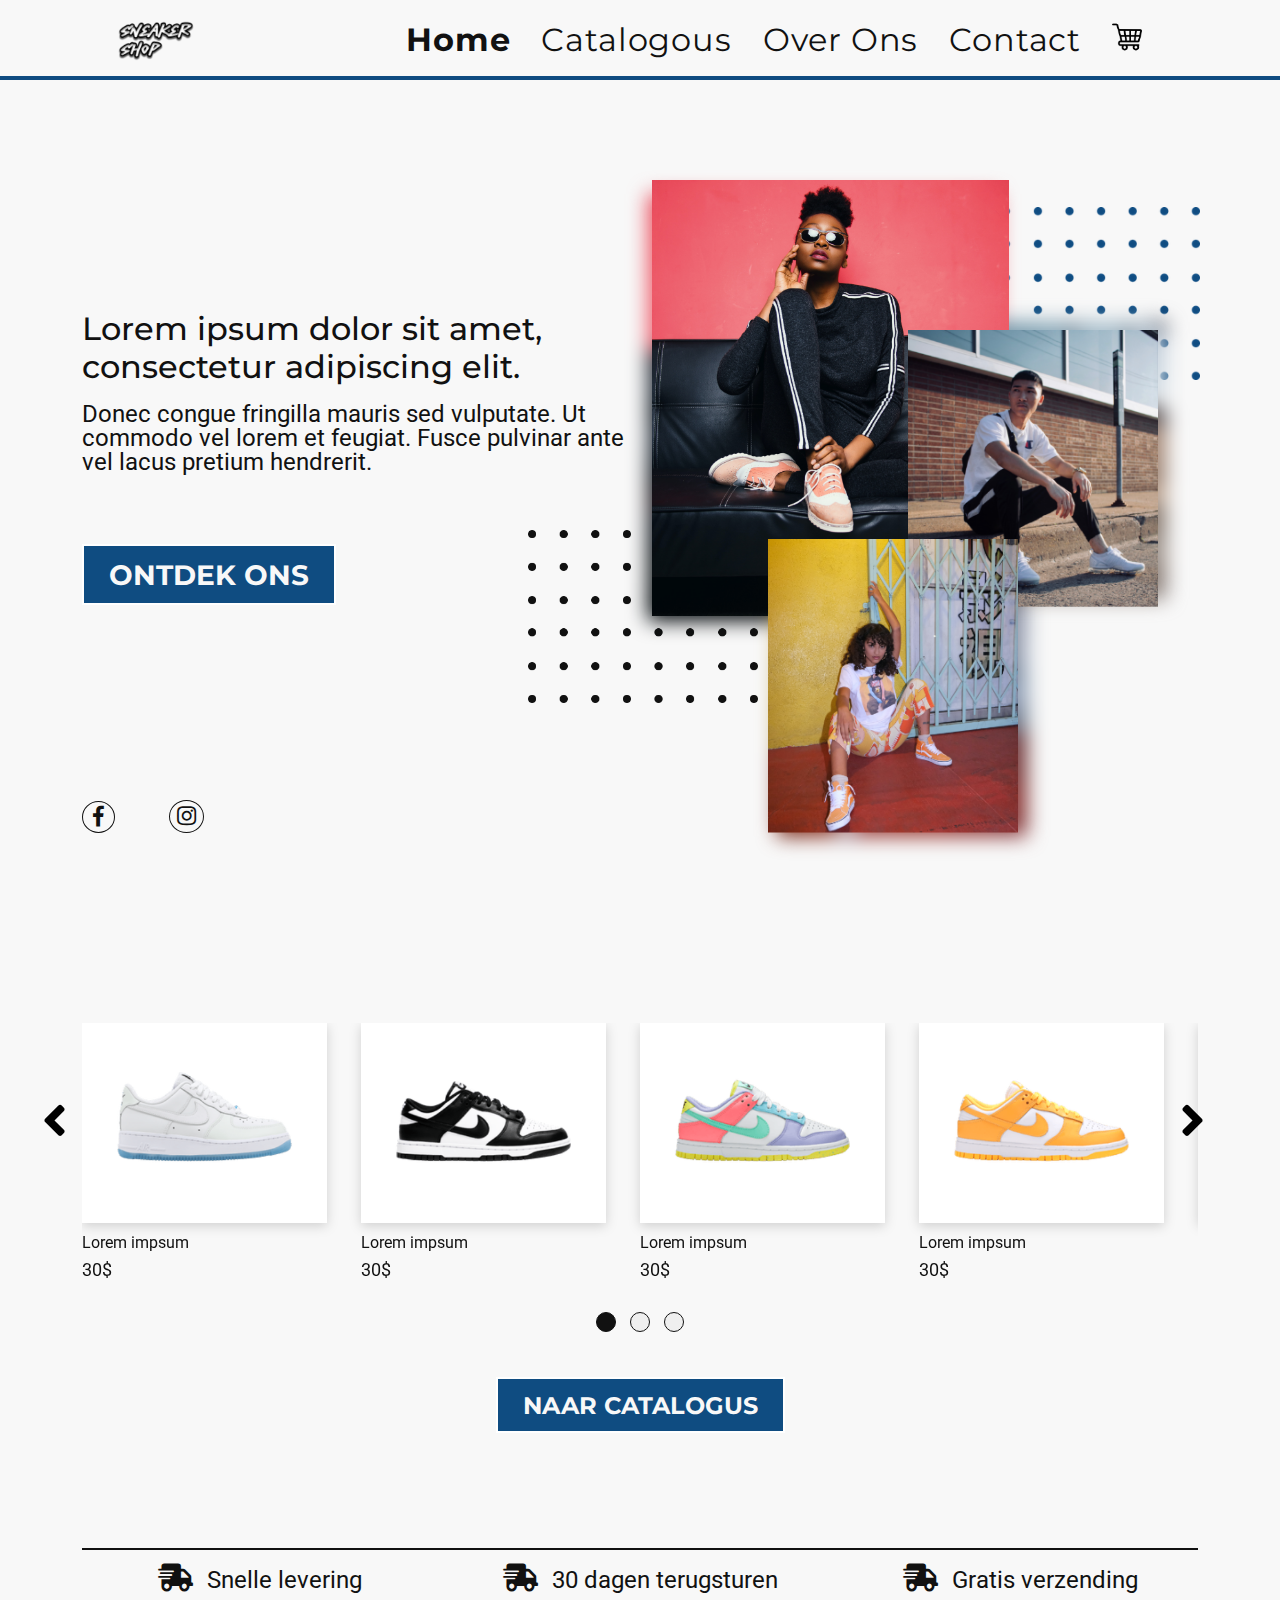
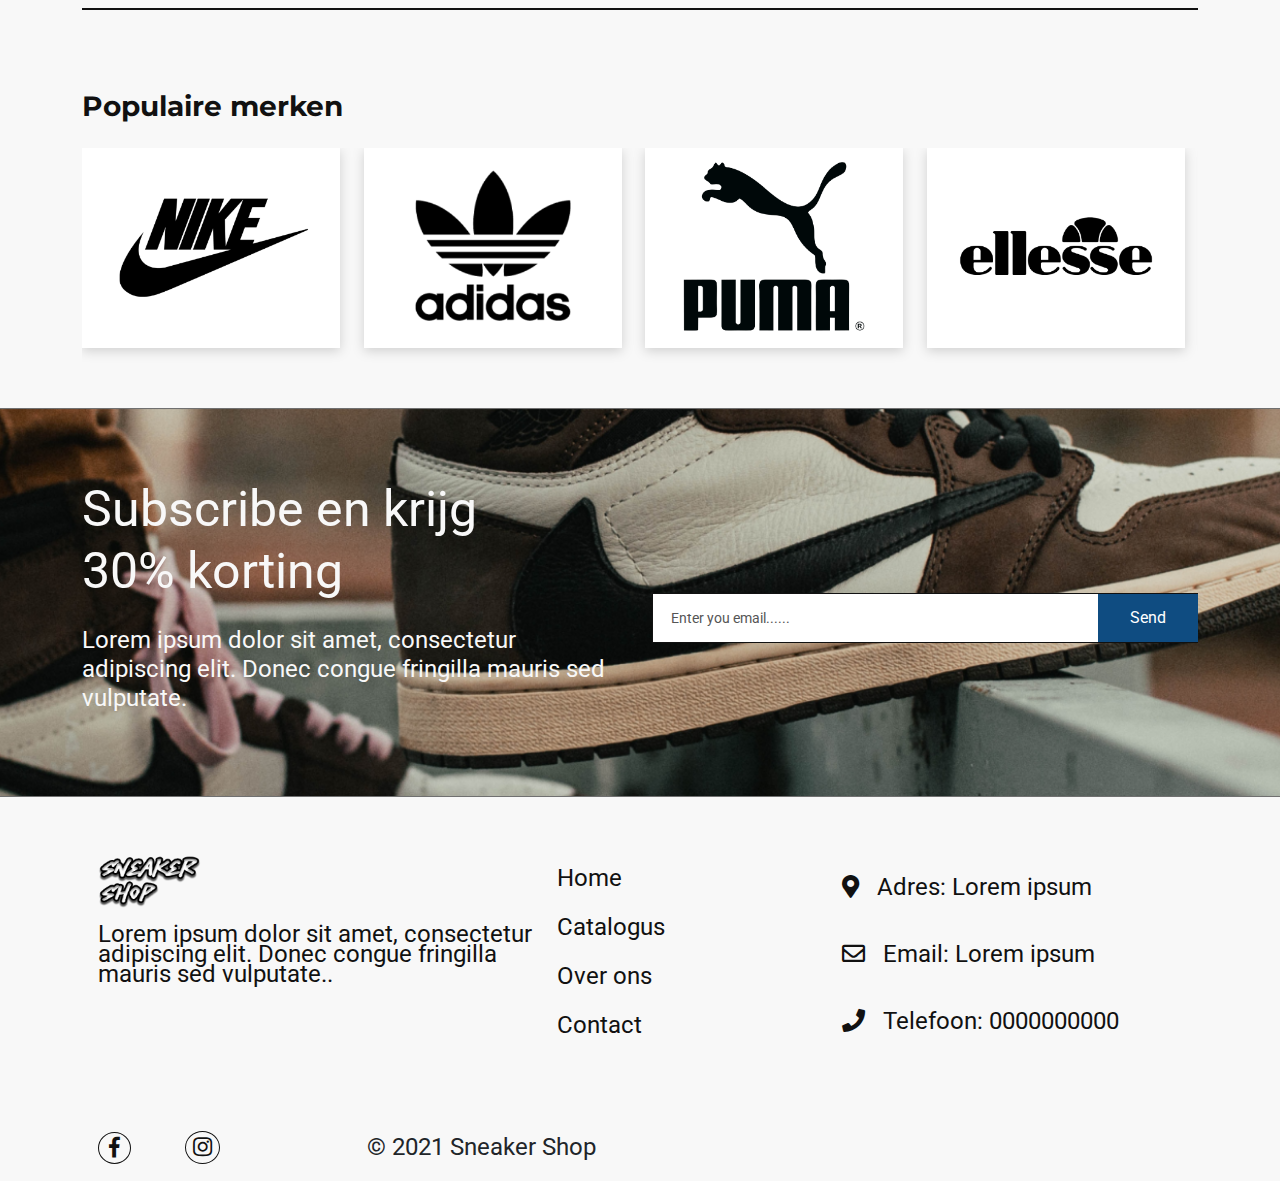
<file: index.html>
<!DOCTYPE html>
<html lang="en">
<head>
    <meta charset="UTF-8">
    <meta http-equiv="X-UA-Compatible" content="IE=edge">
    <meta name="viewport" content="width=device-width, initial-scale=1.0">
    <title>Ecommerce</title>
    <link rel="stylesheet" href="css/fontAwesome.min.css">
    <link rel="stylesheet" href="css/owl.carousel.min.css">
    <link rel="stylesheet" href="css/bootstrap5.min.css">
      <link rel="stylesheet" href="css/slick-theme.css">
    <link rel="stylesheet" href="css/animate.css">
    <link rel="stylesheet" href="css/default.css">
    <link rel="stylesheet" href="css/style.css">
    <link rel="stylesheet" href="css/responsive.css">
</head>
<body>

  <!-- Header starts -->
  <header>
   <div class="nav-area">
     <div class="container">
       <div class="row col-md-12">
        <nav class="navbar navbar-expand-md navbar-light">
          <div class="container-fluid">
            <a class="navbar-brand" href="#"><img src="./images/logo_sneak_shop.png" alt=""></a>
            <button class="navbar-toggler" type="button" data-bs-toggle="collapse" data-bs-target="#navbarSupportedContent" aria-controls="navbarSupportedContent" aria-expanded="false" aria-label="Toggle navigation">
              <span class="navbar-toggler-icon"></span>
            </button>
            <div class="collapse navbar-collapse" id="navbarSupportedContent">
              <ul class="navbar-nav ml-auto mb-2 mb-lg-0">
                <li class="nav-item mr-15">
                  <a class="nav-link active" aria-current="page" href="./index.html">Home</a>
                </li>
                <li class="nav-item mr-15">
                  <a class="nav-link" href="./catalog.html">Catalogous</a>
                </li>
                <li class="nav-item mr-15">
                  <a class="nav-link" href="./item.html">Over Ons</a>
                </li>
                <li class="nav-item mr-15">
                  <a class="nav-link" href="#">Contact</a>
                </li>
                <li class="nav-item">
                  <a class="nav-link" href="#"><img src="./images/shopping-cart-1.png" alt=""></a>
                </li>
                </ul>
            </div>
          </div>
        </nav>
       </div>
     </div>
   </div>
  </header>
  
 
  <main>
    <section class="hero-section">
      
      <div class="container">
        <div class="row">
          <div class="col-md-6 col-sm-6">
            <div class="hero-content">
                <h2>Lorem ipsum dolor sit amet, consectetur adipiscing elit.</h2>
                <p>Donec congue fringilla mauris sed vulputate. Ut commodo vel lorem et feugiat. Fusce pulvinar ante vel lacus pretium hendrerit.
                 </p>
               
                 <div class="mt-70 ont">
                  <a href="#" class="btn ">ONTDEK ONS</a>
                 </div>
                 <div class="social mt-195">
                    <a href="#" class="fb mr-50"><i class="fab fa-facebook-f"></i></a>
                    <a href="#" class="insta"><i class="fab fa-instagram"></i></a>
                 </div>
            </div>
          </div>
          <div class="col-md-6 col-sm-6">
            <div class="hero-right-content ">
              <div class="dots">
                <img src="./images/dots.png" alt="">
              </div> 
              <div class="dots-2">
                <img src="./images/blue-dots.png" alt="">
              </div> 
              <div class="big-img">
                <img src="./images/pexels-godisable-jacob-965324_dr.png" alt="">
              </div>
              <div class="big-img2">
                <img src="./images/pexels-godisable-jacob-965324_dr.png" alt="">
              </div>
              <img src="./images/mike-von-yQTCPf-AnUY-unsplash_dv.png" alt="" class="small-hero">
              <img src="./images/mike-von-yQTCPf-AnUY-unsplash_dv.png" alt="" class="small-hero-1">
              <img src="./images/jessica-radanavong-mkC_PTByS_E_dt.png" alt="" class="small-hero-2">
              <img src="./images/jessica-radanavong-mkC_PTByS_E_dt.png" alt="" class="small-hero-21">
            </div>
          </div>
        </div>
      </div>
    </section>
    <!-- Catalog section -->
    <section class="catalog-area mt-140">
      <div class="container">
        <div class="col-md-12">
          <div class="catalog-wrapper " >
            <div class="catalog-items">
              <div class="catalog-img">
                <a href="#"><img src="./images/img1.png" alt=""></a>
              </div>
              <div class="catalog-info">
                <p>Lorem impsum</p>
                <span class="price">30$</span>
              </div>
            </div>
            <div class="catalog-items mb-30">
              <div class="catalog-img ">
                <a href="#"><img src="./images/img2.png" alt=""></a>
              </div>
              <div class="catalog-info">
                <p>Lorem impsum</p>
                <span class="price">30$</span>
              </div>
            </div>
            <div class="catalog-items mb-30">
              <div class="catalog-img">
                <a href="#"><img src="./images/img3.png" alt=""></a>
              </div>
              <div class="catalog-info">
                <p>Lorem impsum</p>
                <span class="price">30$</span>
              </div>
            </div>
            <div class="catalog-items mb-30">
              <div class="catalog-img">
                <a href="#"><img src="./images/img4.png" alt=""></a>
              </div>
              <div class="catalog-info">
                <p>Lorem impsum</p>
                <span class="price">30$</span>
              </div>
            </div>
    
            <!-- fsf -->
            <div class="catalog-items">
              <div class="catalog-img">
                <a href="#"><img src="./images/img1.png" alt=""></a>
              </div>
              <div class="catalog-info">
                <p>Lorem impsum</p>
                <span class="price">30$</span>
              </div>
            </div>
            <div class="catalog-items mb-30">
              <div class="catalog-img ">
                <a href="#"><img src="./images/img2.png" alt=""></a>
              </div>
              <div class="catalog-info">
                <p>Lorem impsum</p>
                <span class="price">30$</span>
              </div>
            </div>
            <div class="catalog-items mb-30">
              <div class="catalog-img">
                <a href="#"><img src="./images/img3.png" alt=""></a>
              </div>
              <div class="catalog-info">
                <p>Lorem impsum</p>
                <span class="price">30$</span>
              </div>
            </div>
            <div class="catalog-items mb-30">
              <div class="catalog-img">
                <a href="#"><img src="./images/img4.png" alt=""></a>
              </div>
              <div class="catalog-info">
                <p>Lorem impsum</p>
                <span class="price">30$</span>
              </div>
             
            </div>
           
           
          </div>
          
        </div>
      </div>
      <div class="text-center mt-40 product-item">
        <a href="#" class="btn">NAAR CATALOGUS </a>
      </div>
    </section>

    <section class="processing-area pt-115 pb-80">
      <div class="container">
        <div class="row">
        <div class="col-md-12">
          <div class="process-wrapper">
            <div class="row">
              <div class="col-md-4 col-sm-4 col-4">
                <div class="process-single-item">
                  <span class="process-icon"><i class="fas fa-shipping-fast"></i></span>
                  <span class="process-text">Snelle levering</span>
                </div>
              </div>
              <div class="col-md-4 col-sm-4 col-4">
                <div class="process-single-item">
                  <span class="process-icon"><i class="fas fa-shipping-fast"></i></span>
                  <span class="process-text">30 dagen terugsturen</span>
                </div>
              </div>
              <div class="col-md-4 col-sm-4 col-4">
                <div class="process-single-item">
                  <span class="process-icon"><i class="fas fa-shipping-fast"></i></span>
                  <span class="process-text">Gratis verzending</span>
                </div>
              </div>
            </div>
          </div>
        </div>
        </div>
      </div>
    </section>

    <section class="brand-area mb-10">
      <div class="container">
        <div class="row">
          <div class="col-md-12">
              <div class="section-title mb-4">
                <h3>Populaire merken</h3>
              </div>
          </div>
        </div>

        <div class="row">
          <div class="col-md-12">
            <div class="brand-wrapper owl-carousel">
              <!-- single3 items -->
              <div class="catalog-items mb-30">
                <div class="catalog-img brand">
                  <a href="#"><img src="./images/nike.png" alt=""></a>
                </div>
              </div>
              <!-- single3 items -->
              <div class="catalog-items mb-30">
                <div class="catalog-img brand">
                  <a href="#"><img src="./images/adidas.png" alt=""></a>
                </div>
              </div>
              <!-- single3 items -->
              <div class="catalog-items mb-30">
                <div class="catalog-img brand">
                  <a href="#"><img src="./images/puma.png" alt=""></a>
                </div>
              </div>
              <!-- single3 items -->
              <div class="catalog-items mb-30">
                <div class="catalog-img brand">
                  <a href="#"><img src="./images/ellesse.png" alt=""></a>
                </div>
              </div>
            </div>
          </div>
        </div>
      </div>
    </section>

    <div class="subscription-area mt-30" style="background:url(./images/jonathan-cooper-dbttJCXjyrc-un.png);">
      <div class="container">
        <div class="row">
          <div class="col-md-6 col-sm-6">
            <div class="subscription-left">
              <h4>Subscribe en krijg <br>
                30% korting</h4>
                <p>Lorem ipsum dolor sit amet, consectetur adipiscing elit. Donec congue fringilla mauris sed vulputate.</p>
            </div>
          </div>
          <div class="col-md-6 col-sm-6 col-12">
            <div class="subscription-right">
                <form action="#">
                  <input class="sub-input" type="text" placeholder="Enter you email......">
                  <button class="sub-btn" type="submit">Send</button>
                </form>
            </div>
          </div>
        </div>
      </div>
    </div>
  </main>

  <footer>
    <div class="footer-area pt-50">
      <div class="container">
        <div class="row">
          <div class="col-md-5 col-sm-5 col-8">
            <div class="footer-widget">
                <div class="footer-logo">
                  <img src="./images/logo_sneak_shop_hs.png" alt="">
                  <p>Lorem ipsum dolor sit amet, consectetur adipiscing elit. Donec congue fringilla mauris sed vulputate..</p>
                </div>
            </div>
          </div>
          <div class="col-md-3 col-sm-3 col-12">
            <div class="footer-widget">
                <div class="footer-cat">
                  <ul class="footer">
                    <li><a href="#">Home</a></li>
                    <li><a href="#">Catalogus</a></li>
                    <li><a href="#">Over ons</a></li>
                    <li><a href="#">Contact</a></li>
                  </ul>
                </div>
            </div>
          </div>
          <div class="col-md-4 col-sm-4 col-12">
            <div class="footer-widget">
                <div class="footer-address">
                  <ul class="footer">
                    <li><a href="#"><i class="fas fa-map-marker-alt"></i> Adres: Lorem ipsum</a></li>
                    <li><a href="#"><i class="far fa-envelope"></i> Email: Lorem ipsum</a></li>
                    <li><a href="#"><i class="fas fa-phone"></i> Telefoon: 0000000000</a></li>
                  </ul>
                </div>
            </div>
           
          </div>
          
        </div>
        <div class="row pb-3 mt-60">
          <div class="col-md-3 col-sm-3 col-5">
            <div class="footer-bottom mt-20">

              <div class="social ">
                <a href="#" class="fb mr-50"><i class="fab fa-facebook-f"></i></a>
                <a href="#" class="insta mt-2"><i class="fab fa-instagram"></i></a>
             </div>
          
            </div>
          </div>
          <div class="col-md-6 col-sm-6 col-5">
            <div class="footer-bottom-text ">
              <span> © 2021 Sneaker Shop</span>
            </div>
          </div>
        </div>
      </div>
    </div>
  </footer>







  <!-- Js heres -->

   <script src="js/jquery-3.6.0.min.js"></script>
    <script src="js/popper.min.js"></script>
    <script src="js/bootstrap5.min.js"></script>
    <script src="js/owl.carousel.min.js"></script>
    <script src="js/slick.min.js"></script>
    <script src="js/wow.min.js"></script>
    <script src="js/script.js"></script>

</body>
</html>
</file>
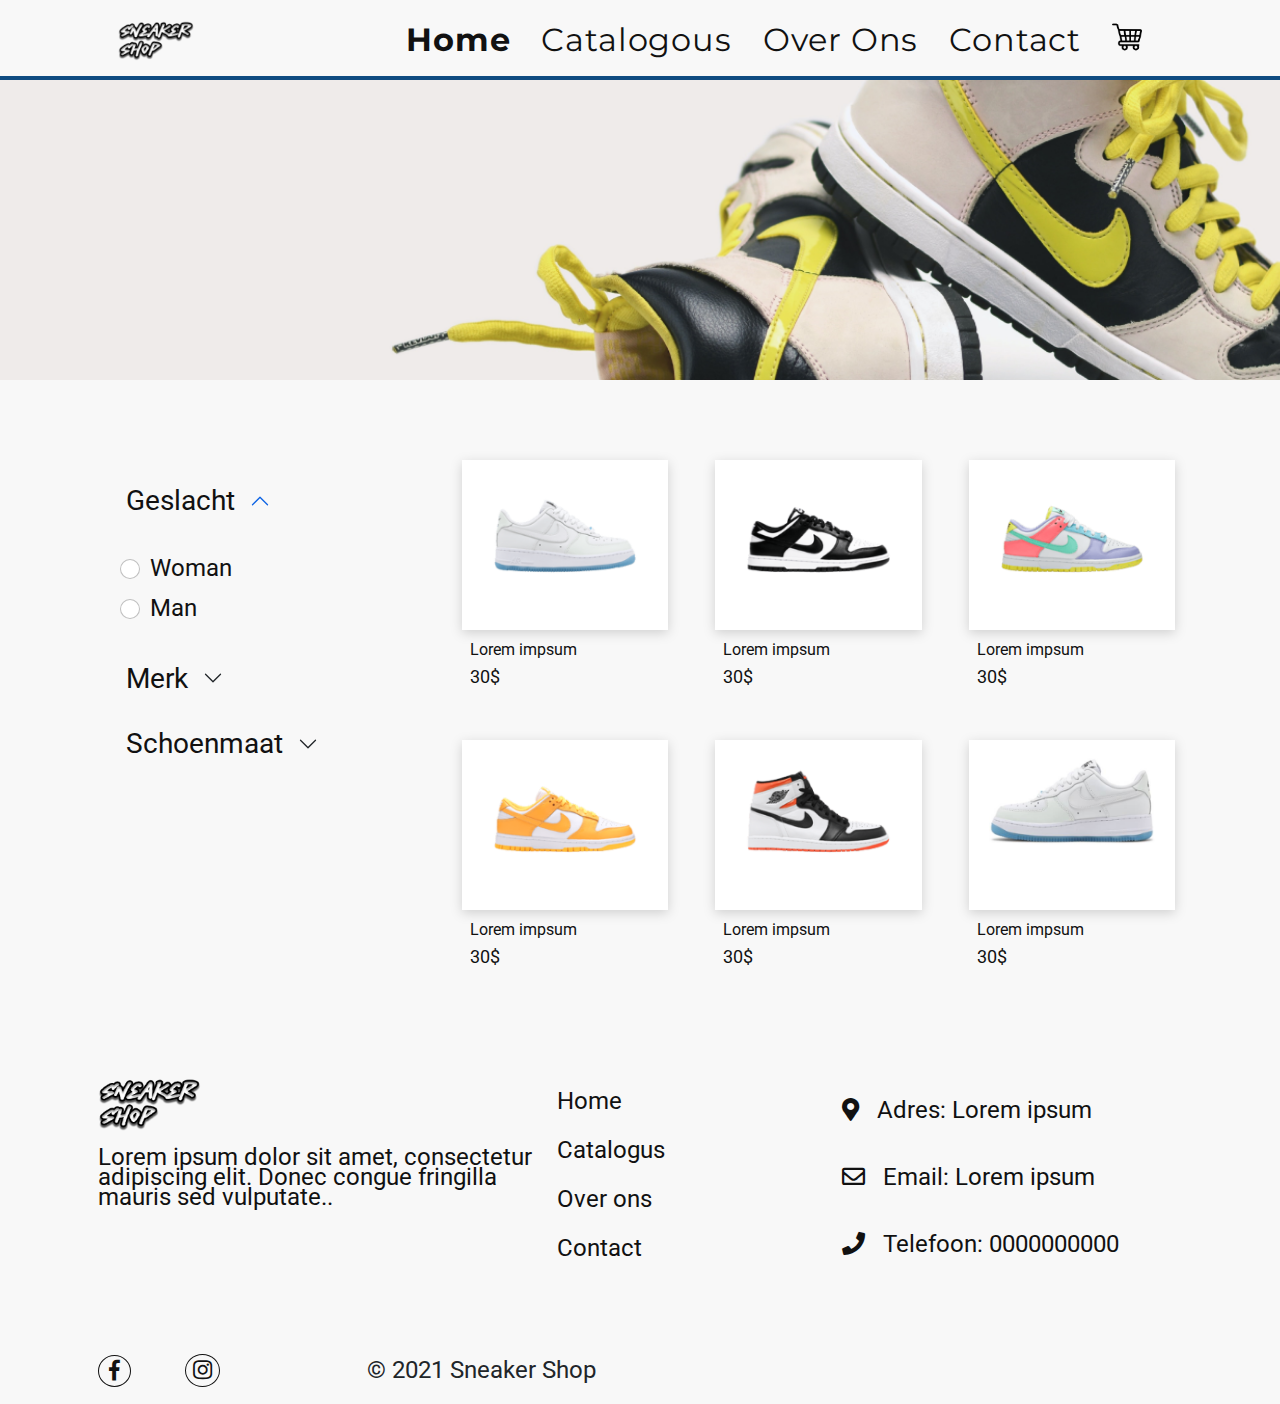
<file: catalog.html>
<!DOCTYPE html>
<html lang="en">
<head>
    <meta charset="UTF-8">
    <meta http-equiv="X-UA-Compatible" content="IE=edge">
    <meta name="viewport" content="width=device-width, initial-scale=1.0">
    <title>Catalog</title>
    <link rel="stylesheet" href="css/fontAwesome.min.css">
    <link rel="stylesheet" href="css/owl.carousel.min.css">
    <link rel="stylesheet" href="css/bootstrap5.min.css">
      <link rel="stylesheet" href="css/slick-theme.css">
    <link rel="stylesheet" href="css/animate.css">
    <link rel="stylesheet" href="css/default.css">
    <link rel="stylesheet" href="css/style.css">
    <link rel="stylesheet" href="css/responsive.css">
</head>
<body>

   <!-- Header starts -->
   <header>
    <div class="nav-area">
      <div class="container">
        <div class="row col-md-12">
         <nav class="navbar navbar-expand-md navbar-light">
           <div class="container-fluid">
             <a class="navbar-brand" href="#"><img src="./images/logo_sneak_shop.png" alt=""></a>
             <button class="navbar-toggler" type="button" data-bs-toggle="collapse" data-bs-target="#navbarSupportedContent" aria-controls="navbarSupportedContent" aria-expanded="false" aria-label="Toggle navigation">
               <span class="navbar-toggler-icon"></span>
             </button>
             <div class="collapse navbar-collapse" id="navbarSupportedContent">
               <ul class="navbar-nav ml-auto mb-2 mb-lg-0">
                 <li class="nav-item mr-15">
                   <a class="nav-link active" aria-current="page" href="./index.html">Home</a>
                 </li>
                 <li class="nav-item mr-15">
                   <a class="nav-link" href="./catalog.html">Catalogous</a>
                 </li>
                 <li class="nav-item mr-15">
                   <a class="nav-link" href="./item.html">Over Ons</a>
                 </li>
                 <li class="nav-item mr-15">
                   <a class="nav-link" href="#">Contact</a>
                 </li>
                 <li class="nav-item">
                   <a class="nav-link" href="#"><img src="./images/shopping-cart-1.png" alt=""></a>
                 </li>
                 </ul>
             </div>
           </div>
         </nav>
        </div>
      </div>
    </div>
   </header>
   
 
  <main>
    <div class="banner-area" style="background-image: url(./images/barrett-ward-cOJgO4Zzs-w-unspl.png);">

    </div>

    <section class="catalog-page-area pt-80">
        <div class="container">
          <div class="row">
            <div class="col-md-4 col-sm-4">
                <div class="catalog-filter">
                  <nav class="navbar navbar-expand-sm catalog  navbar-light  ">
                    <div class="container-fluid">
                      
                      <button class="navbar-toggler" type="button" data-bs-toggle="collapse" data-bs-target="#navbarSupportedContent-collaps" aria-controls="navbarSupportedContent-collaps" aria-expanded="false" aria-label="Toggle navigation">
                        <span class="navbar-toggler-icon"></span>
                      </button>

                      <div class="collapse navbar-collapse" id="navbarSupportedContent-collaps">
                        <div class="accordion" id="accordionExample1">
                          <div class="accordion-item">
                            <h2 class="accordion-header" id="headingOne">
                              <button class="accordion-button" type="button" data-bs-toggle="collapse" data-bs-target="#collapseOne" aria-expanded="true" aria-controls="collapseOne">
                                Geslacht
                              </button>
                            </h2>
                            <div id="collapseOne" class="accordion-collapse collapse show" aria-labelledby="headingOne" data-bs-parent="#accordionExample1">
                              <div class="accordion-body">
                                <div class="form-check">
                                  <input class="form-check-input" type="radio" name="flexRadioDefault" id="woman">
                                  <label class="form-check-label" for="woman">
                                    Woman
                                  </label>
                                </div>
                                <div class="form-check">
                                  <input class="form-check-input" type="radio" name="flexRadioDefault" id="man" checked>
                                  <label class="form-check-label" for="man">
                                    Man
                                  </label>
                                </div>
                              </div>
                            </div>
                          </div>
                          <div class="accordion-item">
                            <h2 class="accordion-header" id="headingTwo">
                              <button class="accordion-button collapsed" type="button" data-bs-toggle="collapse" data-bs-target="#collapseTwo" aria-expanded="false" aria-controls="collapseTwo">
                                Merk
                              </button>
                            </h2>
                            <div id="collapseTwo" class="accordion-collapse collapse" aria-labelledby="headingTwo" data-bs-parent="#accordionExample">
                              <div class="accordion-body">
                                <div class="form-check">
                                  <input class="form-check-input" type="radio" name="flexRadioDefault" id="puma">
                                  <label class="form-check-label" for="puma">
                                    Puma  
                                  </label>
                                </div>
                                <div class="form-check">
                                  <input class="form-check-input" type="radio" name="flexRadioDefault" id="nike" checked>
                                  <label class="form-check-label" for="nike">
                                    Nike
                                  </label>
                                </div>
                                <div class="form-check">
                                  <input class="form-check-input" type="radio" name="flexRadioDefault" id="adidas" checked>
                                  <label class="form-check-label" for="adidas">
                                    Adidas
                                  </label>
                                </div>
                              </div>
                            </div>
                          </div>
                          <div class="accordion-item">
                            <h2 class="accordion-header" id="headingThree">
                              <button class="accordion-button collapsed" type="button" data-bs-toggle="collapse" data-bs-target="#collapseThree" aria-expanded="false" aria-controls="collapseThree">
                                Schoenmaat
                              </button>
                            </h2>
                            <div id="collapseThree" class="accordion-collapse collapse" aria-labelledby="headingThree" data-bs-parent="#accordionExample">
                              <div class="accordion-body">
                                <div class="item-sizes">
                                  <table class="table table-bordered  text-center ">
                                      <tbody>
                                        <tr>
                                          <td>3</td>
                                          <td>3.5</td>
                                          <td>4</td>
                                          <td>4.5</td>
                                       
                                        </tr>
                                        <tr>
                                          <td>6.5</td>
                                          <td>7</td>
                                          <td>7.5</td>
                                          <td>8</td>
                                         
                                        </tr>
                                        <tr>
                                          <td>10</td>
                                          <td>10.5</td>
                                          <td>11</td>
                                          <td>11.5</td>
                                         
                                        </tr>
                                        <tr>
                                          <td>13.5</td>
                                          <td>14</td>
                                          <td>14.5</td>
                                          <td>15</td>
                                        </tr>
                                        <tr>
                                          <td>13.5</td>
                                          <td>14</td>
                                          <td>14.5</td>
                                          <td>15</td>
                                        </tr>
                                        <tr>
                                          <td>13.5</td>
                                          <td>14</td>
                                          <td>14.5</td>
                                          <td>15</td>
                                        </tr>
                                        <tr>
                                          <td>13.5</td>
                                          <td>14</td>
                                          <td>14.5</td>
                                          <td>15</td>
                                        </tr>
                                        <tr>
                                          <td>13.5</td>
                                          <td>14</td>
                                          <td>14.5</td>
                                          <td>15</td>
                                        </tr>
                                      </tbody>
                                  </table>
                                  <div class="item-product mt-2">
                                    <h3>Maat (UK size)</h3>
                                  </div>
                                </div>
                              </div>
                            </div>
                          </div>
                        </div>
                        
                      </div>
                    </div>
                  </nav>
              </div>
             </div>
             <div class="col-md-8 col-sm-8 col-12">
                <div class="catalog-page-item-wrapper">
                  <div class="row">
                    <!-- single items -->
                    <div class="col-md-4 col-sm-6 col-6">
                     <div class="catalog-items mb-50">
                       <div class="catalog-img">
                         <a href="#"><img src="./images/img1.png" alt=""></a>
                       </div>
                       <div class="catalog-info">
                         <p>Lorem impsum</p>
                         <span class="price">30$</span>
                       </div>
                     </div>
                    </div>
                    <!-- single items -->
                    <!-- single items -->
                    <div class="col-md-4 col-sm-6 col-6">
                     <div class="catalog-items mb-50">
                       <div class="catalog-img">
                         <a href="#"><img src="./images/img2.png" alt=""></a>
                       </div>
                       <div class="catalog-info">
                        <p>Lorem impsum</p>
                        <span class="price">30$</span>
                      </div>
                     </div>
                    </div>
                    <!-- single items -->
                    <!-- single items -->
                    <div class="col-md-4 col-sm-6 col-6">
                     <div class="catalog-items mb-50">
                       <div class="catalog-img">
                         <a href="#"><img src="./images/img3.png" alt=""></a>
                       </div>
                       <div class="catalog-info">
                        <p>Lorem impsum</p>
                        <span class="price">30$</span>
                      </div>
                     </div>
                    </div>
                    <!-- single items -->
                    <!-- single items -->
                    <div class="col-md-4 col-sm-6 col-6">
                     <div class="catalog-items mb-50">
                       <div class="catalog-img">
                         <a href="#"><img src="./images/img4.png" alt=""></a>
                       </div>
                       <div class="catalog-info">
                        <p>Lorem impsum</p>
                        <span class="price">30$</span>
                      </div>
                     </div>
                    </div>
                    <!-- single items -->
                    <!-- single items -->
                    <div class="col-md-4 col-sm-6 col-6">
                     <div class="catalog-items mb-50">
                       <div class="catalog-img">
                         <a href="#"><img src="./images/img5.png" alt=""></a>
                       </div>
                       <div class="catalog-info">
                        <p>Lorem impsum</p>
                        <span class="price">30$</span>
                      </div>
                     </div>
                    </div>
                    <!-- single items -->
                    <!-- single items -->
                    <div class="col-md-4 col-sm-6 col-6">
                     <div class="catalog-items mb-50">
                       <div class="catalog-img">
                         <a href="#"><img src="./images/img6.png" alt=""></a>
                       </div>
                       <div class="catalog-info">
                        <p>Lorem impsum</p>
                        <span class="price">30$</span>
                      </div>
                     </div>
                    </div>
                    <!-- single items -->
                  </div>
                </div>
             </div>
            </div>
          </div>
        </div>
    </section>
  </main>
  <footer>
    <div class="footer-area pt-50">
      <div class="container">
        <div class="row">
          <div class="col-md-5 col-sm-5 col-8">
            <div class="footer-widget">
                <div class="footer-logo">
                  <img src="./images/logo_sneak_shop_hs.png" alt="">
                  <p>Lorem ipsum dolor sit amet, consectetur adipiscing elit. Donec congue fringilla mauris sed vulputate..</p>
                </div>
            </div>
          </div>
          <div class="col-md-3 col-sm-3 col-12">
            <div class="footer-widget">
                <div class="footer-cat">
                  <ul class="footer">
                    <li><a href="#">Home</a></li>
                    <li><a href="#">Catalogus</a></li>
                    <li><a href="#">Over ons</a></li>
                    <li><a href="#">Contact</a></li>
                  </ul>
                </div>
            </div>
          </div>
          <div class="col-md-4 col-sm-4 col-12">
            <div class="footer-widget">
                <div class="footer-address">
                  <ul class="footer">
                    <li><a href="#"><i class="fas fa-map-marker-alt"></i> Adres: Lorem ipsum</a></li>
                    <li><a href="#"><i class="far fa-envelope"></i> Email: Lorem ipsum</a></li>
                    <li><a href="#"><i class="fas fa-phone"></i> Telefoon: 0000000000</a></li>
                  </ul>
                </div>
            </div>
           
          </div>
          
        </div>
        <div class="row pb-3 mt-60">
          <div class="col-md-3 col-sm-3 col-5">
            <div class="footer-bottom mt-20">

              <div class="social ">
                <a href="#" class="fb mr-50"><i class="fab fa-facebook-f"></i></a>
                <a href="#" class="insta mt-2"><i class="fab fa-instagram"></i></a>
             </div>
          
            </div>
          </div>
          <div class="col-md-6 col-sm-6 col-5">
            <div class="footer-bottom-text ">
              <span> © 2021 Sneaker Shop</span>
            </div>
          </div>
        </div>
      </div>
    </div>
  </footer>








  <!-- Js heres -->

   <script src="js/jquery-3.6.0.min.js"></script>
    <script src="js/popper.min.js"></script>
    <script src="js/bootstrap5.min.js"></script>
    <script src="js/owl.carousel.min.js"></script>
    <script src="js/slick.min.js"></script>
    <script src="js/wow.min.js"></script>
    <script src="js/script.js"></script>

</body>
</html>
</file>
<file: css/default.css>
/* Deafult Margin & Padding */
/*-- Margin Top --*/
.mt-5 {
	margin-top: 5px;
}
.mt-10 {
	margin-top: 10px;
}
.mt-15 {
	margin-top: 15px;
}
.mt-20 {
	margin-top: 20px;
}
.mt-25 {
	margin-top: 25px;
}
.mt-30 {
	margin-top: 30px;
}
.mt-35 {
	margin-top: 35px;
}
.mt-40 {
	margin-top: 40px;
}
.mt-45 {
	margin-top: 45px;
}
.mt-50 {
	margin-top: 50px;
}
.mt-55 {
	margin-top: 55px;
}
.mt-60 {
	margin-top: 60px;
}
.mt-65 {
	margin-top: 65px;
}
.mt-70 {
	margin-top: 70px;
}
.mt-75 {
	margin-top: 75px;
}
.mt-80 {
	margin-top: 80px;
}
.mt-85 {
	margin-top: 85px;
}
.mt-90 {
	margin-top: 90px;
}
.mt-95 {
	margin-top: 95px;
}
.mt-100 {
	margin-top: 100px;
}
.mt-105 {
	margin-top: 105px;
}
.mt-110 {
	margin-top: 110px;
}
.mt-115 {
	margin-top: 115px;
}
.mt-120 {
	margin-top: 120px;
}
.mt-125 {
	margin-top: 125px;
}
.mt-130 {
	margin-top: 130px;
}
.mt-135 {
	margin-top: 135px;
}
.mt-140 {
	margin-top: 140px;
}
.mt-145 {
	margin-top: 145px;
}
.mt-150 {
	margin-top: 150px;
}
.mt-155 {
	margin-top: 155px;
}
.mt-160 {
	margin-top: 160px;
}
.mt-165 {
	margin-top: 165px;
}
.mt-170 {
	margin-top: 170px;
}
.mt-175 {
	margin-top: 175px;
}
.mt-180 {
	margin-top: 180px;
}
.mt-185 {
	margin-top: 185px;
}
.mt-190 {
	margin-top: 190px;
}
.mt-195 {
	margin-top: 195px;
}
.mt-200 {
	margin-top: 200px;
}
.mt-195{
	margin-top: 195px;
}
/*-- Margin Bottom --*/

.mb-5 {
	margin-bottom: 5px;
}
.mb-10 {
	margin-bottom: 10px;
}
.mb-15 {
	margin-bottom: 15px;
}
.mb-20 {
	margin-bottom: 20px;
}
.mb-25 {
	margin-bottom: 25px;
}
.mb-30 {
	margin-bottom: 30px;
}
.mb-35 {
	margin-bottom: 35px;
}
.mb-40 {
	margin-bottom: 40px;
}
.mb-45 {
	margin-bottom: 45px;
}
.mb-50 {
	margin-bottom: 50px;
}
.mb-55 {
	margin-bottom: 55px;
}
.mb-60 {
	margin-bottom: 60px;
}
.mb-65 {
	margin-bottom: 65px;
}
.mb-70 {
	margin-bottom: 70px;
}
.mb-75 {
	margin-bottom: 75px;
}
.mb-80 {
	margin-bottom: 80px;
}
.mb-85 {
	margin-bottom: 85px;
}
.mb-90 {
	margin-bottom: 90px;
}
.mb-95 {
	margin-bottom: 95px;
}
.mb-100 {
	margin-bottom: 100px;
}
.mb-105 {
	margin-bottom: 105px;
}
.mb-110 {
	margin-bottom: 110px;
}
.mb-115 {
	margin-bottom: 115px;
}
.mb-120 {
	margin-bottom: 120px;
}
.mb-125 {
	margin-bottom: 125px;
}
.mb-130 {
	margin-bottom: 130px;
}
.mb-135 {
	margin-bottom: 135px;
}
.mb-140 {
	margin-bottom: 140px;
}
.mb-145 {
	margin-bottom: 145px;
}
.mb-150 {
	margin-bottom: 150px;
}
.mb-155 {
	margin-bottom: 155px;
}
.mb-160 {
	margin-bottom: 160px;
}
.mb-165 {
	margin-bottom: 165px;
}
.mb-170 {
	margin-bottom: 170px;
}
.mb-175 {
	margin-bottom: 175px;
}
.mb-180 {
	margin-bottom: 180px;
}
.mb-185 {
	margin-bottom: 185px;
}
.mb-190 {
	margin-bottom: 190px;
}
.mb-195 {
	margin-bottom: 195px;
}
.mb-200 {
	margin-bottom: 200px;
}


/*-- Margin right --*/
.mr-10{margin-right: 10px;}
.mr-30{margin-right: 30px;}
.mr-50{
	margin-right: 50px;
}
.mr-15{
	margin-right: 15px;
}
/*-- Padding Top --*/

.pt-5 {
	padding-top: 5px;
}
.pt-10 {
	padding-top: 10px;
}
.pt-15 {
	padding-top: 15px;
}
.pt-20 {
	padding-top: 20px;
}
.pt-25 {
	padding-top: 25px;
}
.pt-30 {
	padding-top: 30px;
}
.pt-35 {
	padding-top: 35px;
}
.pt-40 {
	padding-top: 40px;
}
.pt-45 {
	padding-top: 45px;
}
.pt-50 {
	padding-top: 50px;
}
.pt-55 {
	padding-top: 55px;
}
.pt-60 {
	padding-top: 60px;
}
.pt-65 {
	padding-top: 65px;
}
.pt-70 {
	padding-top: 70px;
}
.pt-75 {
	padding-top: 75px;
}
.pt-80 {
	padding-top: 80px;
}
.pt-85 {
	padding-top: 85px;
}
.pt-90 {
	padding-top: 90px;
}
.pt-95 {
	padding-top: 95px;
}
.pt-100 {
	padding-top: 100px;
}
.pt-105 {
	padding-top: 105px;
}
.pt-110 {
	padding-top: 110px;
}
.pt-115 {
	padding-top: 115px;
}
.pt-120 {
	padding-top: 120px;
}
.pt-125 {
	padding-top: 125px;
}
.pt-130 {
	padding-top: 130px;
}
.pt-135 {
	padding-top: 135px;
}
.pt-140 {
	padding-top: 140px;
}
.pt-145 {
	padding-top: 145px;
}
.pt-150 {
	padding-top: 150px;
}
.pt-155 {
	padding-top: 155px;
}
.pt-160 {
	padding-top: 160px;
}
.pt-165 {
	padding-top: 165px;
}
.pt-170 {
	padding-top: 170px;
}
.pt-175 {
	padding-top: 175px;
}
.pt-180 {
	padding-top: 180px;
}
.pt-185 {
	padding-top: 185px;
}
.pt-190 {
	padding-top: 190px;
}
.pt-195 {
	padding-top: 195px;
}
.pt-200 {
	padding-top: 200px;
}
/*-- Padding Bottom --*/

.pb-5 {
	padding-bottom: 5px;
}
.pb-10 {
	padding-bottom: 10px;
}
.pb-15 {
	padding-bottom: 15px;
}
.pb-20 {
	padding-bottom: 20px;
}
.pb-25 {
	padding-bottom: 25px;
}
.pb-30 {
	padding-bottom: 30px;
}
.pb-35 {
	padding-bottom: 35px;
}
.pb-40 {
	padding-bottom: 40px;
}
.pb-45 {
	padding-bottom: 45px;
}
.pb-50 {
	padding-bottom: 50px;
}
.pb-55 {
	padding-bottom: 55px;
}
.pb-60 {
	padding-bottom: 60px;
}
.pb-65 {
	padding-bottom: 65px;
}
.pb-70 {
	padding-bottom: 70px;
}
.pb-75 {
	padding-bottom: 75px;
}
.pb-80 {
	padding-bottom: 80px;
}
.pb-85 {
	padding-bottom: 85px;
}
.pb-90 {
	padding-bottom: 90px;
}
.pb-95 {
	padding-bottom: 95px;
}
.pb-100 {
	padding-bottom: 100px;
}
.pb-105 {
	padding-bottom: 105px;
}
.pb-110 {
	padding-bottom: 110px;
}
.pb-115 {
	padding-bottom: 115px;
}
.pb-120 {
	padding-bottom: 120px;
}
.pb-125 {
	padding-bottom: 125px;
}
.pb-130 {
	padding-bottom: 130px;
}
.pb-135 {
	padding-bottom: 135px;
}
.pb-140 {
	padding-bottom: 140px;
}
.pb-145 {
	padding-bottom: 145px;
}
.pb-150 {
	padding-bottom: 150px;
}
.pb-155 {
	padding-bottom: 155px;
}
.pb-160 {
	padding-bottom: 160px;
}
.pb-165 {
	padding-bottom: 165px;
}
.pb-170 {
	padding-bottom: 170px;
}
.pb-175 {
	padding-bottom: 175px;
}
.pb-180 {
	padding-bottom: 180px;
}
.pb-185 {
	padding-bottom: 185px;
}
.pb-190 {
	padding-bottom: 190px;
}
.pb-195 {
	padding-bottom: 195px;
}
.pb-200 {
	padding-bottom: 200px;
}



/*-- Padding Left --*/
.pl-0 {
	padding-left: 0px;
}
.pl-5 {
	padding-left: 5px;
}
.pl-10 {
	padding-left: 10px;
}
.pl-15 {
	padding-left: 15px;
}
.pl-20{
	padding-left: 20px;
}
.pl-25 {
	padding-left: 35px;
}
.pl-30 {
	padding-left: 30px;
}
.pl-35 {
	padding-left: 35px;
}

.pl-35 {
	padding-left: 35px;
}

.pl-40 {
	padding-left: 40px;
}

.pl-45 {
	padding-left: 45px;
}

.pl-50 {
	padding-left: 50px;
}

.pl-55 {
	padding-left: 55px;
}

.pl-60 {
	padding-left: 60px;
}
.pl-65 {
	padding-left: 65px;
}
.pl-70 {
	padding-left: 70px;
}
.pl-75 {
	padding-left: 75px;
}
.pl-80 {
	padding-left: 80px;
}
.pl-85 {
	padding-left: 80px;
}
.pl-90 {
	padding-left: 90px;
}
.pl-95 {
	padding-left: 95px;
}
.pl-100 {
	padding-left: 100px;
}


/*-- Padding Right --*/
.pr-0 {
	padding-right: 0px;
}
.pr-5 {
	padding-right: 5px;
}
.pr-10 {
	padding-right: 10px;
}
.pr-15 {
	padding-right: 15px;
}
.pr-20{
	padding-right: 20px;
}
.pr-25 {
	padding-right: 35px;
}
.pr-30 {
	padding-right: 30px;
}
.pr-35 {
	padding-right: 35px;
}

.pr-35 {
	padding-right: 35px;
}

.pr-40 {
	padding-right: 40px;
}

.pr-45 {
	padding-right: 45px;
}

.pr-50 {
	padding-right: 50px;
}

.pr-55 {
	padding-right: 55px;
}

.pr-60 {
	padding-right: 60px;
}
.pr-65 {
	padding-right: 65px;
}
.pr-70 {
	padding-right: 70px;
}
.pr-75 {
	padding-right: 75px;
}
.pr-80 {
	padding-right: 80px;
}
.pr-85 {
	padding-right: 80px;
}
.pr-90 {
	padding-right: 90px;
}
.pr-95 {
	padding-right: 95px;
}
.pr-100 {
	padding-right: 100px;
}






.pr-75 {
	padding-right: 75px;
}

/* custom css */
.bg-top{
    background-color: rgba(39, 43, 61, 1)
}
.ml-auto{
    margin-left: auto;
}
/* Background Color */

.gray-bg {
	background: #f7f7fd;
}
.white-bg {
	background: #fff;
}
.black-bg {
	background: #222;
}
/* Color */

.white {
	color: #fff;
}
.black {
	color: #222;
}
/* black overlay */

[data-overlay] {
	position: relative;
}
[data-overlay]::before {
	background: #000 none repeat scroll 0 0;
	content: "";
	height: 100%;
	left: 0;
	position: absolute;
	top: 0;
	width: 100%;
	z-index: 1;
}
[data-overlay="3"]::before {
	opacity: 0.3;
}
[data-overlay="4"]::before {
	opacity: 0.4;
}
[data-overlay="5"]::before {
	opacity: 0.5;
}
[data-overlay="6"]::before {
	opacity: 0.6;
}
[data-overlay="7"]::before {
	opacity: 0.7;
}
[data-overlay="8"]::before {
	opacity: 0.8;
}
[data-overlay="9"]::before {
	opacity: 0.9;
}
</file>
<file: css/style.css>
/*
  Theme Name: Dalwar
  Author: Delower Hasan
  Support: dhhasansaha11@gmail.com
  Description: This is a Dalwar Product
  Version: 1.0
*/




/* 1. Theme default css */
@import url('https://fonts.googleapis.com/css2?family=Montserrat:wght@400;500;600;700;800&family=Roboto:ital,wght@0,400;0,500;0,700;0,900;1,100&display=swap');

 body {
	font-family: 'Roboto', sans-serif;
	font-weight: normal;
	font-style: normal;
    background-color: #F8F8F8;
}
.img {
	max-width: 100%;
	transition: all 0.3s ease-out 0s;
}
img{
	width: 100%;
}
.f-left {
	float: left
}
.f-right {
	float: right
}
.fix {
	overflow: hidden
}
a{
    text-decoration:none;
}
a,
.button,button {
	-webkit-transition: all 0.3s ease-out 0s;
	-moz-transition: all 0.3s ease-out 0s;
	-ms-transition: all 0.3s ease-out 0s;
	-o-transition: all 0.3s ease-out 0s;
	transition: all 0.3s ease-out 0s;
}
a:focus,
.button:focus {
	text-decoration: none;
	outline: none;
}
button{cursor: pointer}
a:focus,
a:hover,
.portfolio-cat a:hover,
.footer -menu li a:hover {
	color: #FBBA42;
	text-decoration: none;
}
a,
button {
	color: #1696e7;
	outline: medium none;
}
button:focus {
  outline: 0 none;
}
.uppercase {
	text-transform: uppercase;
}
.capitalize {
	text-transform: capitalize;
}
h1,
h2,
h3,
h4,
h5,
h6 {
	font-family: 'Montserrat', sans-serif;
	font-weight: normal;
	color: #333333;
	margin-top: 0px;
	font-style: normal;
	font-weight: 400;
	text-transform: normal;
}
h1 a,
h2 a,
h3 a,
h4 a,
h5 a,
h6 a {
	color: inherit;
}
h1 {
	font-size: 40px;
	font-weight: 500;
}
h2 {
	font-size: 35px;
}
h3 {
	font-size: 28px;
}
h4 {
	font-size: 22px;
}
h5 {
	font-size: 18px;
}
h6 {
	font-size: 16px;
}
ul {
	margin: 0px;
	padding: 0px;
}
li {
	list-style: none
}
p {
	font-size: 14px;
	font-weight: normal;
	line-height: 20px;
	color: #111111;
	margin-bottom: 15px;
}
hr {
	border-bottom: 1px solid #eceff8;
	border-top: 0 none;
	margin: 30px 0;
	padding: 0;
}
label {
	color: #7e7e7e;
	cursor: pointer;
	font-size: 14px;
	font-weight: 400;
}
*::-moz-selection {
	background: #d6b161;
	color: #fff;
	text-shadow: none;
}
::-moz-selection {
	background: #444;
	color: #fff;
	text-shadow: none;
}
::selection {
	background: #444;
	color: #fff;
	text-shadow: none;
}
*::-moz-placeholder {
	color: #555555;
	font-size: 14px;
	opacity: 1;
}
*::placeholder {
	color: #555555;
	font-size: 14px;
	opacity: 1;
}
.btn {
  -moz-user-select: none;
  background: #0F4C81 none repeat scroll 0 0;
  border: 1px solid transparent;
  border-radius: 0;
  color: #F8F8F8;
  display: inline-block;
  font-family: Montserrat;
  font-size: 28px;
  font-weight: bold;
  line-height: 1.1;
  padding-top: 14px;
  padding-bottom: 12px;
  padding-left: 25px;
  padding-right: 25px;
  text-align: center;
  text-transform: uppercase;
  transition: all 0.3s ease 0s;
  vertical-align: middle;
  white-space: nowrap;
  position: relative;
  border: 2px solid #ffffff;
  
}
.product-item .btn {
    font-size: 24px;
}


.btn:hover{
    color: #fff;
  
}


.btn.btn-2 {
  background: rgba(0, 0, 0, 0) none repeat scroll 0 0;
  border: 1px solid #fbba42;
  line-height: 1;
  padding: 17px 35px;
}
.btn.btn-2:hover{border-color: #2f3440}
.btn i {
  margin-right: 10px;
}

/* Custom css Starts here */

/* Header */
.navbar-light .navbar-nav .nav-link.active, .navbar-light .navbar-nav .show>.nav-link {
    color: #111;
    font-weight: bold;
    letter-spacing: 0.82px;
}
.navbar-light .navbar-nav .nav-link {
    text-align: left;
    font-family: 'Montserrat';
    font-size: 32px;
    color: #111 !important;
    font-weight: normal;
    letter-spacing: 0.82px;
}

.nav-area {
    position:relative;
}
.nav-area:after {
    position: absolute;
    content: '';
    background: rgba(15,76,129,1);
    height: 4px;
    width: 100%;
    bottom: 0;
    left: 0;
}
li.nav-item:last-child .nav-link{
    padding-top: 2px;
}
.navbar-nav .nav-link img  {
    width: 30px;
    display: inline-block;
    padding: 0;
}

a.nav-link:after {
    position: absolute;
    content: '';
    background: #111;
    height: 2px;
    width: 0%;
    bottom: 5px;
    left: 8px;
    transform: matrix(1,0,0,1,0,0);
    transition: .3s;
    letter-spacing: 0.235px
}

.nav-item:hover a.nav-link:after {
    position: absolute;
    content: '';
    background: #111;
    height: 2px;
    width: 85%;
    bottom: 5px;
    left: 8px;
    transform: matrix(1,0,0,1,0,0);
    transition: .3s;
    letter-spacing: 0.235px
}
.nav-item:last-child  a.nav-link:after {
    background: none;
    visibility: hidden;
    opacity: 0;
}

a.nav-link {
    position: relative;
    color: rgba(17,17,17,1);
    font-weight: normal;
    font-size: 32px;
    padding-left: 10px;
    padding-right: 10px;
    letter-spacing: 0.82px;
    display: inline-block;
}


.nav-item:hover a.nav-link{
    font-weight: bold;
  letter-spacing: 0;
  font-size: 32px;
}
.nav-item:last-child:hover a.nav-link {
   font-weight: normal;
   letter-spacing: 0.82px;
}
.nav-item:last-child:hover a.nav-link:after {
    background: none;
    visibility: hidden;
    opacity: 0;
}
/* .nav-item:hover a.nav-link{
    border-bottom: #111;
} */
/*  */
.navbar-light .navbar-brand img {
    width: 100px;
}

/* Hero area */
.hero-content h2 {
    text-align: left;
    font-family: Montserrat;
    font-style: normal;
    font-weight: normal;
    font-size: 32px;
    color: #111111;
    font-weight: 500;
    margin-bottom: 15px;
}
.hero-content {
    padding-top: 230px;
}
.hero-right-content {
    position: relative;
    height: 44px;
}
img.small-hero-21 {
    width: 250px;
    position: absolute;
    right: 32px;
    top: 242px;
    filter: blur(10px);
}
.hero-content p {
    font-size: 24px;
    line-height: 1;
}
.social a {
    border: 1px solid #111;
    padding: 3px 7px;
    color: #111;
    border-radius: 50%;
    text-align: center;
    font-size: 22px;
}

.social a.fb {
    border: 1px solid #111;
    padding: 3px 10px;
    color: #111;
    border-radius: 50%;
    text-align: center;
    font-size: 21px;
}


.big-img {
	position: absolute;
    right: 189px;
    top: 100px;
    z-index: 3;
}
.big-img img {
    width: 100%;
}
img.small-hero-2 {
    position: absolute;
    right: 40px;
    z-index: 4;
    top: 250px;
    width: 250px;
}
.big-img2 {
    position: absolute;
    top: 114px;
    left: -4px;
    filter: blur(10px);
}

.big-img2 img {
    width: 350px;
}
img.small-hero-1 {
    width: 250px;
    position: absolute;
    top: 463px;
    right: 171px;
    filter: blur(10px);
}

img.small-hero {
    position: absolute;
    right: 180px;
    top: 459px;
    z-index: 5;
    width: 250px;
}
.dots img {
    width: 230px;
}

.dots {
    position: absolute;
    left: 41%;
    top: 475px;
}

.dots-2 img {
    width: 230px;
}

.dots-2 {
    position: absolute;
    right: 5px;
    top: 50px;
}
.dots {
    left: 32%;
    top: 270px;
}
.dots {
    left: -124px;
    top: 450px;
    position: absolute;
}
.dots-2 {
    position: absolute;
    right: -2px;
    top: 127px;
}
.hero-content .social {
    padding-bottom: 26px;
}
/* Catalog area */
.catalog-img {
    background: #fff;
    height: 200px;
    width: 245px;
    padding: 0;
    filter: drop-shadow(0px 3px 6px rgba(0, 0, 0, 0.161));
    padding: 0 20px;
    text-align: center;
}

.catalog-page-area .item-product h3 {
    text-align: left;
    font-family: 'Montserrat';
    font-style: normal;
    font-weight: bold;
    font-size: 19px;
    color: rgba(17,17,17,1);
    margin-bottom: 10px;
}

.catalog-info p {
    white-space: nowrap;
    text-align: left;
    font-family: Roboto;
    font-style: normal;
    font-weight: normal;
    font-size: 16px;
    color: rgba(17,17,17,1);
    padding-top: 10px;
    margin-bottom: 3px;
}



.catalog-info span.price {
    white-space: nowrap;
    text-align: left;
    font-family: Roboto;
    font-style: normal;
    font-weight: normal;
    font-size: 18px;
    color: rgba(17,17,17,1);
   
}
.slick-slide img {
    display: block;
    width: 100%;
}

/* Nav */
button.slick-prev.slick-arrow {
    font-size: 50px;
    color: rgba(0,0,0,1);
    background: none;
    border: none;
}

button.slick-prev.slick-arrow i.fas.fa-angle-left {
    position: absolute;
    left: -45px;
    top: 37%;
    z-index: 2222;
    transform: translateY(-50%);
    height: 58px;
    width: 35px;
}

button.slick-prev.slick-arrow i.fas.fa-angle-right {
    position: absolute;
    right: -12px;
    top: 37%;
    transform: translateY(-50%);
    height: 58px;
    width: 35px;
}

/* dots */
ul.slick-dots {
    position: absolute;
    left: 50%;
    bottom: 0;
    display: flex;
	transform: translateX(-50%);
}

ul.slick-dots li button {
    border: 1px solid #111;
    border-radius: 50%;
    color: #111;
    color: transparent;
    padding: 0px 7px;
    height: 20px;
    width: 20px;
}

ul.slick-dots li {
    padding: 0 7px;
}


li.slick-active button {
    background: rgba(17,17,17,1);
}

/* Process area */
span.process-icon {
    font-size: 28px;
    display: inline-block;
    margin-right: 10px;
    color: rgba(17,17,17,1);
}

span.process-text {
    text-align: left;
    font-family: Roboto;
    font-style: normal;
    font-weight: normal;
    font-size: 24px;
    color: rgba(17,17,17,1);
}
.process-wrapper {
    position: relative;
    padding: 10px 0;
	text-align: center;
}

.process-wrapper:after {
    position: absolute;
    content: '';
    background: #111;
    height: 2px;
    width: 100%;
    left: 0;
    bottom: 0;
}

.process-wrapper:before {
    position: absolute;
    content: '';
    background: #111;
    height: 2px;
    width: 100%;
    left: 0;
    top: 0;
}

/* Brand portfolio */

.catalog-img.brand {
    background: #fff;
    height: 200px;
    width: 258px;
}
.section-title h3 {
    text-align: left;
    font-family: Montserrat;
    font-style: normal;
    font-weight: bold;
    font-size: 28px;
    color: rgba(17,17,17,1);
}


/* subscription area */
.subscription-left h4 {
    line-height: 62px;
    text-align: left;
    font-family: Roboto;
    font-style: normal;
    font-weight: normal;
    font-size: 50px;
    color: rgba(248,248,248,1);
    margin-bottom: 24px;
}

.subscription-left p {
    text-align: left;
    font-family: Roboto;
    font-style: normal;
    font-weight: normal;
    font-size: 24px;
    color: rgba(248,248,248,1);
    line-height: 1.2;
}
.subscription-area {
    background-position: center !important;
    background-size: cover !important;
    background-repeat: no-repeat !important;
    padding: 70px 0;
}
.subscription-right {
    position: relative;
    text-align: right;
    top: 56%;
    transform: translateY(-50%);
}

input.sub-input {
    height: 50px;
    width: 100%;
    padding-left: 18px;
    color: #111;
    border: 1px solid #111;
}
input.sub-input:focus {
   outline: 0;
}

button.sub-btn {
    background: rgba(15,76,129,1);
    border: none;
    color: #fff;
    padding: 12px 32px;
    position: absolute;
    right: 0;
    top: 1px;
    font-size: 16px;
}
.item-collup-headin h3:first-child {
    margin: 0;
}
.item-collup-headin h3 {
    margin: 0 90px;
}
/* footer area */
.footer-bottom-text span {
    font-size: 24px;
}
.footer-bottom-text {
    margin-top: 8px;
}
.footer-logo img {
    width: 30%;
}
.footer-bottom {
    margin-top: 10px;
}
.footer-logo p {
    text-align: left;
    font-family: Roboto;
    font-style: normal;
    font-weight: normal;
    font-size: 24px;
    color: rgba(17,17,17,1);
    margin-top: 10px;
    padding-left: 16px;
}
.footer-bottom .social {
    padding-left: 16px;
}

ul.footer li a {
    text-align: left;
    font-family: Roboto;
    font-style: normal;
    font-weight: normal;
    font-size: 24px;
    color: rgba(17,17,17,1);
}

ul.footer {
    text-align: left;
}

ul.footer li {
    margin: 13px 0;
}

ul.footer a i {
    font-size: 23px;
    display: inline-block;
    margin-right: 12px;
}
.footer-bottom span {
    display: block;
    text-align: center;
    font-family: Roboto;
    font-style: normal;
    font-weight: normal;
    font-size: 24px;
    color: rgba(17,17,17,1);
}
.footer-address li {
    padding: 9px 0;
}
/* Catalog Page */
.accordion-button:not(.collapsed) {
    color: none;
    background-color: transparent;
    box-shadow: none;
}

/* Banner area */
.banner-area {
    background-position: center;
    background-size: cover;
    background-repeat: no-repeat;
    width: 100%;
    height: 300px;
}
nav.navbar.catalog {border: none;}
.catalog-page-area .accordion-item {
    background-color: transparent;
    border: none;
}
.catalog-page-area div#accordionExample {
    width: 100%;
}
.catalog-page-area .accordion-button:focus {
    border-color: transparent;
    outline: 0;
    box-shadow: none;
}
.catalog-page-area .accordion-button {
    width: 100%;
    color: #111;
    background-color: transparent;
    border: 0;
    text-align: left;
    font-family: 'Roboto';
    font-style: normal;
    font-weight: normal;
    font-size: 28px;
    color: rgba(17,17,17,1);
   
}
.catalog-page-area .accordion-button:not(.collapsed) {
    background-color: transparent;
    border: none;
    color: #111;
}
.catalog-page-area label.form-check-label {
    text-align: left;
    font-family: 'Roboto';
    font-style: normal;
    font-weight: normal;
    font-size: 24px;
    color: rgba(17,17,17,1);
}
.catalog-page-area .form-check-input[type=radio] {
    border-radius: 50%;
    font-size: 20px;
    margin-top: 9px;  
}
.catalog-page-area .form-check-input:checked {
    background-color: #111;
    border-color: #111;
}
.catalog-page-area .form-check-input:focus {
    border-color: #111;
    box-shadow: none;
}
.catalog-page-area .catalog-img {
    height: 170px;
    width: 90%;
}


.catalog-page-area .catalog-info {
    padding-left: 8px;
}
.catalog-page-area .form-check {
    margin-bottom: .25rem;
}

/* Item area */
.zoom-img img {
    width: 100%;
}

.zoom-img {
    width: 99%;
    background: #fff;
    filter:drop-shadow(0px 3px 6px rgba(0, 0, 0, 0.161))
}

.menu-img {
    background: #fff;
    margin-top: 8px;
    margin-right: 5px;
    filter:drop-shadow(0px 3px 6px rgba(0, 0, 0, 0.161))
}
.item-product h3 {
    text-align: left;
    font-family: Montserrat;
    font-style: normal;
    font-weight: bold;
    font-size: 32px;
    color: rgba(17,17,17,1);
    margin-bottom: 10px;
}

.item-product-img img {
    width: 100%;
    text-align: center;
    margin: 0 auto;
}

.item-product-img {
    background: #fff;
    width: 165px;
    text-align: center;
    filter: drop-shadow(0px 3px 6px rgba(0, 0, 0, 0.161));
    height: 123px;
}

.item-product span {
    text-align: left;
    font-family: Roboto;
    font-style: normal;
    font-weight: normal;
    font-size: 32px;
    color: rgba(17,17,17,1);
    margin-top: 30px;
    display: inline-block;
    margin-bottom: 50px;
}

.product-img {
    background: #fff;
    filter: drop-shadow(0px 3px 6px rgba(0, 0, 0, 0.161));
    height: 84px;
    width: 110px;
}
.single-product {
    position: relative;
}

.right-dots {
    position: absolute;
    right: -21px;
    top: 18px;
}
.product-item-area {
    position: relative;
}

.left-dots {
    position: absolute;
    left: -176px;
    top: 17px;
}
.item-product p {
    text-align: left;
    font-family: Roboto;
    font-style: normal;
    font-weight: normal;
    font-size: 22px;
    color: rgba(17,17,17,1);
}
.item-title h3 {
    text-align: left;
    font-family: Montserrat;
    font-style: normal;
    font-weight: normal;
    font-size: 32px;
    color: rgba(17,17,17,1);
}
.item-title h3:hover {
    font-weight: 700;
    
}
.colups-wrapper {
    margin-top: 60px;
}
.item-title p {
    text-align: left;
    font-family: Roboto;
    font-style: normal;
    font-weight: normal;
    font-size: 24px;
    color: rgba(17,17,17,1);
    margin-top: 14px;
}
.item-wrapper .catalog-img {
    background: #fff;
    height: 185px;
    width: 240px;
    padding: 0;
    filter: drop-shadow(0px 3px 6px rgba(0, 0, 0, 0.161));
    padding: 0 20px;
    text-align: center;
}
.item-sizes td {
    background: #fff;
}
.picZoomer-pic-wp {
    width: 100% !important;
}
.item-collup-headin {
    margin-bottom: 16px;
}
.accordion-button::after {
    margin-left: 15px;

}
</file>
<file: css/responsive.css>
/* ***Responsive media query*** */

/* Extra large devices (large desktops, 1200px and up) */
@media (min-width: 1200px) { 
    
 }

 /* Large devices (desktops, 992px and up) */
@media (min-width: 992px) and (max-width: 1199.98px) { 
    .item-sizes.items .table>:not(caption)>*>*  {
        padding: 4px;
    }
  .footer-bottom-text span {
    font-size: 24px;
  }
  .footer-bottom-text {
    margin-top: 6px;
}
    .nav-item:hover a.nav-link {
        font-size: 30px;
    }
    .navbar-light .navbar-nav .nav-link {
    
        font-size: 30px;
       
    }
    .big-img img {
        width: 350px;
    }
    img.small-hero-2 {
        right: 89px;
    }
    .hero-right-content {
        left: 50px;
    }
    section.hero-section {
        overflow: hidden;
    }
    .social .mt-250 {
        padding-bottom: 30px;
        height: 250px;
    }
    .catalog-img.brand {
        height: 190px;
        width: 224px;
    }
    input.sub-input {
    width: 457px;
}
ul.footer li a {
    font-size: 14px;
}
button.slick-prev.slick-arrow {
    font-size: 60px;
}
.subscription-left h4 {

    font-size: 46px;
   
}

.catalog-page-area .catalog-img {
    height: 133px;
}
.hero-content .social {
    padding-bottom: 30px;
}
.dots {
    left: -183px;
    top: 479px;
}
.mt-195 {
    margin-top: 140px;
}
.dots img {
    width: 200px;
}
.dots-2 {
    right: 64px;
    top: 140px;
}
.dots-2 img {
    width: 200px;
}
.left-dots {
    left: -213px;
}
.right-dots {
    right: -31px;
    top: 18px;
}
.item-product h3 {
    font-size: 26px;
}
.item-product span {
    font-size: 23px;
}
.product-img {
    width: 90px;
}
.mt-140 {
    margin-top: 110px;
}
.catalog-img {
    height: 170px;
    width: 210px;  
}

.big-img2 {
    top: 108px;
    left: -87px;
}
.big-img2 img {
    width: 350px;
}
img.small-hero-21 {
    right: 89px;
    top: 243px;
}
button.slick-prev.slick-arrow i.fas.fa-angle-left {
    left: -28px;
}
.mr-15 {
    margin-right: 4px;
}
button.slick-prev.slick-arrow i.fas.fa-angle-right {
    right: -3px;
}
.item-wrapper .catalog-img {
    height: 174px;
    width: 217px;
}

.picZoomer-pic-wp {
    width: 100% !important;
    height: 100% !important;
}
.pl-100 {
    padding-left: 80px;
}

.item-collup-headin h3:first-child {
    margin: 0;
}
.item-collup-headin h3 {
    margin: 0 90px;
}
}

/* Medium devices (tablets, 768px and up) */
@media (min-width: 768px) and (max-width: 991.98px) { 
    .item-sizes.items .table>:not(caption)>*>*  {
        padding: 1px;
    }
    .footer-bottom-text span {
        font-size: 24px;
    }

    div#collapseThree .table>:not(caption)>*>* {
        padding: 6px;
    }
  
    .footer-bottom-text {
        margin-top: 7px;
    }
    .navbar-light .navbar-nav .nav-link {
        font-size: 17px;
    }
    .hero-right-content {
        left: 105px;
    }
    .big-img img {
        width: 250px;
    }
    img.small-hero {
        right: 150px;
        top: 288px;
        width: 200px;
    }
    img.small-hero-2 {
        right: 69px;
        top: 164px;
        width: 200px;
    }
    .mt-250 {
        margin-top: 35px;
        text-align: center;
    }
    .hero-content h2 {
        font-size: 28px;
    }
    .hero-content p {
        font-size: 20px;
        line-height: 1.2;
    }
    .catalog-img {
        width: 155px;
        height: 133px;
    }
    button.slick-prev.slick-arrow {
        font-size: 60px;
    }
    button.slick-prev.slick-arrow i.fas.fa-angle-left {
        top: 34%;
        left: -30px;
    }
    button.slick-prev.slick-arrow i.fas.fa-angle-right {
        top: 34%;
    }
    .pt-100{
        padding-top: 60px;
    }
    .pb-100 {
        padding-bottom: 60px;
    }
    .catalog-img.brand {
        height: 160px;
        width: 216px;
    }
    input.sub-input {
        width: 337px;
    }
    .subscription-left h4 {
        font-size: 30px;
        line-height: 1.1;
    }
    .subscription-left p {
        font-size: 20px;
    }
    .catalog-page-area .catalog-img {
        height: 87px;
    }
    .catalog-page-area .catalog-info p {
        font-size: 16px;
        margin-bottom: 0;
    }
    .catalog-page-area .accordion-button {
        font-size: 23px;
    }
    .catalog-page-area label.form-check-label {
        font-size: 20px;
    }
    .catalog-page-area .form-check-input[type=radio] {
        font-size: 18px;
        margin-top: 7px;
    }
    .left-dots img{
        width: 80%;
    }
    .left-dots {
        left: -140px;
    }
    .right-dots img {
        width: 60%;
    }
    .right-dots {
        right: -146px;
        top: 43px;
    }
    .item-product h3 {
        font-size: 22px;
    }
    .product-img {
        height: 60px;
        width: 64px;
    }
    .dots {
        left: -118px;
        top: 297px;
    }
    .dots-2 {
        right: 16px;
        top: 110px;
    }
    .big-img2 img {
        width: 250px;
    }
    img.small-hero-1 {
       
        display: none;
    }
    img.small-hero-21 {
   
        display: none;
    }
    .footer-logo img {
        width: 50%;
    }
    .big-img2 {
        top: 107px;
        left: -106px;
    }
    .hero-content {
        padding-top: 140px;
    }
    .btn {
        font-size: 20px;
    }
    .mt-70 {
        margin-top: 45px;
    }
    .mt-195 {
        margin-top: 50px;
    }
    .mr-50 {
        margin-right: 30px;
    }
    .mt-140 {
        margin-top: 40px;
    }
    .product-item .btn {
        font-size: 16px;
    }
    .pt-115 {
        padding-top: 100px;
    }
    span.process-text {
        font-size: 17px;
    }
    span.process-icon {
        font-size: 19px;
    }
    ul.footer li a {
        font-size: 17px;
    }
    .footer-address li {
        padding: 8px 0;
    }
    .footer-logo p {
        font-size: 18px;
    }
   
    .nav-item:hover a.nav-link {
        font-size: 17px;
    }
    .item-wrapper .catalog-img {
        height: 171px;
        width: 212px;
    }
    .item-collup-headin h3:first-child {
        margin: 0;
    }
    .item-collup-headin h3 {
        margin: 0 90px;
    }
    .item-title p {
        margin-top: 14px;
    }
    .picZoomer-pic-wp {
        width: 100% !important;
        height: 100% !important;
    }
    .pl-100 {
        padding-left: 80px;
    }
    .item-product-img {
        width: 78%;
        height: 100%;
    }
}

/* Small devices (landscape phones, 576px and up) */
@media (min-width: 576px) and (max-width: 767.98px) { 
    div#collapseThree .accordion-body {
        padding: 0;
    }
    div#collapseThree .table>:not(caption)>*>* {
        padding: 0px;
    }
    .item-sizes.items .table>:not(caption)>*>*  {
        padding: 4px;
    }
    .footer-bottom-text {
        margin-top: 10px;
    }
    
    .footer-bottom-text span {
        font-size: 19px;
    }
    a.nav-link.active:after {
        width: 9%;
        left: 0;      
    }
    .hero-right-content {
        left: 105px;
    }
    .big-img img {
        width: 200px;
    }
   
    img.small-hero-2 {
        right: 84px;
        top: 128px;
        width: 150px;
    }
    
    img.small-hero {
        right: 137px;
        top: 252px;
        width: 154px;
    }
    section.hero-section {
        overflow: hidden;
    }
    .hero-content h2 {
        font-size: 22px;
    }
    .hero-content p {
        font-size: 17px;
        line-height: 1.2;
    }
    .btn {
        font-size: 14px;
    }
    .mt-250 {
        margin-top: 30px;
        padding-bottom: 30px;
        text-align: center;
    }
    .catalog-img {
        height: 130px;
        width: 162px;
    }
    button.slick-prev.slick-arrow {
        font-size: 50px;
    }
    button.slick-prev.slick-arrow i.fas.fa-angle-right {
        top: 34%;
        right: -25px;
    }
    .product-item .btn {
        font-size: 12px;
    }
    .mt-40 {
        margin-top: 25px;
    }    
    button.slick-prev.slick-arrow i.fas.fa-angle-left {
        top: 34%;
        left:-37px;
       
    }
    span.process-text {
        font-size: 13px;
    }
    .pb-100 {
        padding-bottom: 50px;
    }
    .social a.fb {
        padding: 1px 10px;
        font-size: 20px;
    }
    .pt-100 {
        padding-top: 50px;
    }
    .catalog-img.brand {
        height: 125px;
        width: 167px;
    }
    input.sub-input {
        width: 247px;
    }
    .subscription-left h4 {
        font-size: 25px;
        line-height: 33px;
    }
    .subscription-left p {
        font-size: 14px;
    }
    button.sub-btn {
        padding: 16px 23px;
        font-size: 11px;
    }
    ul.footer li a {
        font-size: 14px;
       
    }
    .catalog-page-area .accordion-button {
        font-size: 16px;
    }
    .catalog-page-area label.form-check-label {
        font-size: 14px;
    }
    .catalog-page-area .form-check-input[type=radio] {
        font-size: 14px;
        margin-top: 5px;
    }
    .catalog-page-area .catalog-img {
        height: 107px;
    }
    .item-title h3 {
        font-size: 26px;
    }
    .item-title p {
        font-size: 18px;
    }
    .catalog-info p {
        font-size: 15px;
        margin: 0;
    }
    .catalog-info span.price {
        font-size: 14px;
    }
    .accordion-button::after {
        width: 1rem;
        height: 1rem;
        background-size: 1rem;

    }
    .mb-50 {
        margin-bottom: 30px;
    }
    .dots img {
        width: 150px;
    }
    .dots {
        left: -121px;
        top: 262px;
    }
    .dots-2 img {
        width: 130px;
    }
    .dots-2 {
        right: 36px;
        top: 64px;
    }
    .right-dots {
       
        display: none;
    }
    .left-dots {
        left: -213px;
    }
    .pr-50 {
        padding-right: 0px;
    }
    .item-wrapper .catalog-img {
        height: 143px;
        width: 175px;
    }
    .item-product h3 {
        font-size: 21px;
    }
    .item-product p {
        font-size: 20px;
    }
    .item-product span {
        margin-top: 20px;
    }
    img.small-hero-1 {
        width: 154px;
        top: 255px;
        right: 132px;
    }
    img.small-hero-21 {
        right: 82px;
        top: 125px;
        width: 150px;
    }
    .big-img2 {
        top: 58px;
        left: -90px;
    }
    .big-img2 img{
        width: 200px;
    }
    .social a {
        display: inline-block;
    }
    .mt-195 {
        margin-top: 40px;
    }
    .hero-content .social {
        padding-bottom: 1px;
        text-align: center;
    }
    .hero-content {
        padding-top: 100px;
    }
    .big-img {
        top: 50px;
        left: -88px;
    }
    .mt-140 {
        margin-top: 60px;
    }
    .pt-115 {
        padding-top: 70px;
    }
    .pb-80 {
        padding-bottom: 60px;
    }
    .footer-logo p {
        font-size: 15px;
        padding-left: 5px;
    }
    .footer-logo img {
        width: 40%;
    }
    .footer-address li {
        padding: 2px 0;
    }
    ul.footer a i {
        font-size: 15px;
        margin-right: 7px;
    }
    .footer-bottom span {
        font-size: 16px;
    }
    .footer-bottom .social {
        padding-left: 16px;
    }
    .footer-bottom .mr-50 {
        margin-right: 10px;
    }
    .footer-bottom {
        margin-top: 0px;
    }
    .footer-bottom.mt-60 {
        margin-top: 35px;
    }
    .navbar-light .navbar-nav .nav-link {
        font-size: 18px;
    }
    .nav-item:hover a.nav-link:after {
        width: 85%;
        left: 2px;
    }
    .nav-item:hover a.nav-link {
        font-size: 18px;
    }
    .item-wrapper .catalog-img {
        height: 123px;
        width: 157px;
    }
    .ont {
        text-align: center;
    }
    .social a {
        padding: 1px 7px;
        font-size: 20px;
    }
    .picZoomer-pic-wp {
        width: 100% !important;
        height: 100% !important;
    }
    .pl-100 {
        padding-left: 50px;
    }
    .item-collup-headin h3:first-child {
        margin: 0;
    }
    .item-collup-headin h3 {
        margin: 0 50px;
    }
    .pl-70 {
        padding-left: 60px;
    }
    .item-product span {
        font-size: 27px;
    }
    
}

/* Extra small devices (portrait phones, less than 576px) */
@media (max-width: 575.98px) { 
    .catalog-filter {
        overflow: hidden;
    }
    div#collapseThree table.table.table-bordered.text-center {
        display: inline-block;
    }
    .pl-70 {
        padding-left: 12px;
    }
    .ont {
        text-align: center;
    }
    .hero-content h2 {
        font-size: 30px;
        text-align: center;
    }
    .hero-content p {
        font-size: 18px;
        line-height: 1.2;
        padding: 0 25px;
    }
    .navbar-light .navbar-nav .nav-link {
        font-size: 18px;
    }
    .mt-70 {
        margin-top: 40px;
    }
    .btn {
        font-size: 18px;
    }
    a.nav-link.active:after {
        width: 8%;
        left: 0;
    }
    nav.navbar {
        width: 513px;
    }
    .hero-right-content{
        display: none;
    }
    .hero-content {
    padding-top: 30px;
    text-align: center;
}
.mt-250 {
    margin-top: 36px;
    text-align: center;
}
.mr-50 {
    margin-right: 25px;
}
.mt-195 {
    margin-top: 40px;
}
.mt-140 {
    margin-top: 50px;
}
.catalog-img {
    height: 109px;
    width: 140px;
}
button.slick-prev.slick-arrow {
    font-size: 30px;
}
button.slick-prev.slick-arrow i.fas.fa-angle-left {
    left: 41px;
    top: 34%;
}
button.slick-prev.slick-arrow i.fas.fa-angle-right {
    top: 34%;
}
.mt-100 {
    margin-top: 31px;
}
.mt-3 {
    margin-top: 1.5rem!important;
}
.pb-100 {
    padding-bottom: 50px;
}

.pt-100 {
    padding-top: 50px;
}
.subscription-left h4 {
    font-size: 40px;
    text-align: center;
    line-height: 1.2;
}
.subscription-left p {
    font-size: 20px;
    text-align: center;
    line-height: 1.2;
}
button.sub-btn {
    padding: 12px 30px;
}
.catalog-img img {
    width: 100%;
}

.catalog-page-item-wrapper {
    margin-top: 30px;
}
.catalog-img.brand {
    background: #fff;
    width: 100%;
    height: 100%;
}

.catalog-page-area .accordion-button {
    font-size: 25px;
}
.catalog-page-area label.form-check-label {
    font-size: 20px;
}
.catalog-page-area .form-check-input[type=radio] {
    font-size: 18px;
    margin-top: 6px;
}


.right-dots {
    display: none;
}
.left-dots {
    display: none;
}
.item-product {
    margin-top: 40px;
}
.item-wrapper .catalog-img {
    height: 170px;
    width: 200px;
}
.footer-bottom-text span {
    font-size: 18px;
}

.footer-bottom-text {
    margin-top: 22px;
}
.social a {
    display: inline-block;
}
.footer-bottom span {
    font-size: 18px;
}
img.small-hero-1 {
       
    display: none;
}
img.small-hero-21 {

    display: none;
}
.big-img2  {
    display: none;
}

button.slick-prev.slick-arrow i.fas.fa-angle-left {
    top: 37%;
    left: -5px;
}

button.slick-prev.slick-arrow i.fas.fa-angle-right {
    top: 37%;
    right: 30px;
}

.product-item .btn {
    font-size: 15px;
}
.pt-115 {
    padding-top: 70px;
}
.pb-80 {
    padding-bottom: 75px;
}
span.process-text {
    font-size: 16px;
}
span.process-icon {
    font-size: 18px;
    margin-right: 7px;
}
.footer-logo p {
    font-size: 14px;
}
ul.footer li a {
    font-size: 14px;
}
ul.footer li {
    margin: 8px 0;
}

.footer-address li {
    padding: 0px 0;
}

ul.footer a i {
    font-size: 17px;
    display: inline-block;
    margin-right: 12px;
}
.social a.fb {
    font-size: 19px;
}
.social a {
    font-size: 19px;
}
.mt-60 {
    margin-top: 20px;
}
.nav-item:hover a.nav-link:after {
    width: 85%;
    left: 2px;
}
.nav-item:hover a.nav-link {
    font-size: 18px;
}
.item-title h3 {
    font-size: 22px;
}
.item-title p {
    font-size: 18px;
}
.social a {
    padding: 1px 7px;
    font-size: 20px;
}
.social a.fb {
    padding: 1px 10px;
    font-size: 20px;
}
ul.footer {
    margin: 13px 0px;
}
ul.footer {
    padding-left: 17px;
}

} 

@media all and (min-width:481.98px) and (max-width: 574.98px) {
    .catalog-wrapper {
        padding-left: 20px;
    }
    .footer-bottom {
        margin-top: 3px;
    }
    .catalog-img {
        height: 100px;
        width: 86%;
    }
    button.slick-prev.slick-arrow i.fas.fa-angle-right {
        top: 37%;
        right: 0;
    }
    ul.footer {
        padding-left: 17px;
    }
    .picZoomer-pic-wp {
        width: 100% !important;
        height: 100% !important;
    }
    .product-item-area .pl-100 {
        padding: 0 14px;
    }
    .zoom-img {
        width: 98%;
    }
    .item-product h3 {
        font-size: 26px;
    }
    .item-product p {
        font-size: 20px;
    }
    .item-title h3 {
        font-size: 20px;
    }
    .item-collup-headin h3 {
        margin: 0 10px;
    }
    
    .product-item-area .mt-85 {
        margin-top: 50px;
    }
    .item-wrapper .catalog-img {
        height: 100%;
        width: 100%;
    }
    .item-product {
        margin-top: 0px;
    }
    .item-right-wrap {
        margin-top: 32px;
      
    }
    .item-product-img {
        width: 35%;
        height: 100%;
    }
    .item-title p {
        font-size: 15px;
    }
    .footer-logo img {
        width: 49%;
        padding-left: 10px;
    }
    .item-product h3 {
        font-size: 24px;
    }
    .item-product span {
        font-size: 22px;
    }
        
  }
  
  @media all and (min-width:321px) and (max-width: 480px) {
    .catalog-page-area .catalog-img {
        height: 100%;
        width: 100%;
    }
    .footer-bottom span {
        font-size: 13px;
    }
    button.slick-prev.slick-arrow i.fas.fa-angle-right {
        top: 37%;
        right: 8px;
    }
    .catalog-img {
    height: 100%;
    width: 94%;
}
button.slick-prev.slick-arrow i.fas.fa-angle-left {
    top: 40%;
}
button.slick-prev.slick-arrow i.fas.fa-angle-right {
    top: 37%;
    right: 8px;
}
.catalog-img.brand {
    height: 100%;
    width: 100%;
}
.subscription-left h4 {
    font-size: 34px;
}
.footer-logo p {
    padding-left: 8px;
}
.footer-bottom-text span {
    font-size: 15px;
}
ul.footer {
    padding-left: 17px;
}
.picZoomer-pic-wp {
    width: 100% !important;
    height: 100% !important;
}
.product-item-area .pl-100 {
    padding: 0 14px;
}
.zoom-img {
    width: 98%;
}
.item-product h3 {
    font-size: 26px;
}
.item-product p {
    font-size: 20px;
}
.item-title h3 {
    font-size: 16px;
}
.item-collup-headin h3 {
    margin: 0 10px;
}

.product-item-area .mt-85 {
    margin-top: 50px;
}
.item-wrapper .catalog-img {
    height: 100%;
    width: 100%;
}
.item-product {
    margin-top: 0px;
}
.item-right-wrap {
    margin-top: 32px;
  
}
.item-product-img {
    width: 35%;
    height: 100%;
}
.item-title p {
    font-size: 15px;
}
.footer-logo img {
    width: 49%;
    padding-left: 10px;
}
.item-product h3 {
    font-size: 24px;
}
.item-product span {
    font-size: 22px;
}
.catalog-page-area .catalog-img {
    height: 100%;
    width: 100%;
}

  }
  
  @media all and (min-width:0px) and (max-width: 320px) {
    ul.footer {
        padding-left: 17px;
    }
    .subscription-left h4 {
        font-size: 29px;
    }
    .subscription-left p {
        font-size: 16px;
    }
    .catalog-img {
        height: 100%;
        width: 89%;
    }
    button.slick-prev.slick-arrow i.fas.fa-angle-right {
        right: 3px;
        top:37%;
    }
    button.slick-prev.slick-arrow {
        font-size: 20px;
    }
    button.slick-prev.slick-arrow i.fas.fa-angle-left {
        left: -10px;
    }
    .catalog-info p {
        font-size: 12px;
        margin-bottom: 0;
    }
    .catalog-info span.price {
        font-size: 14px;
    }

    span.process-text {
        font-size: 14px;
    }
    span.process-icon {
        font-size: 15px;
        margin-right: 3px;
    }
    .section-title h3 {
        font-size: 21px;
    }
    .catalog-img.brand {
        height: 100%;
        width: 100%;
    }
    .picZoomer-pic-wp {
        width: 100% !important;
        height: 100% !important;
    }
    .zoom-img {
        width: 98%;
    }
    .item-product h3 {
        font-size: 26px;
    }
    .item-product p {
        font-size: 20px;
    }
    .item-title h3 {
        font-size: 19px;
    }
    .item-collup-headin h3 {
        margin: 0 10px;
    }
    .product-item-area .pl-100 {
        padding: 0;
    }
    .product-item-area .mt-85 {
        margin-top: 50px;
    }
    .item-wrapper .catalog-img {
        height: 100%;
        width: 100%;
    }
    .item-product {
        margin-top: 0px;
    }
    .item-right-wrap {
        margin-top: 32px;
        padding-left: 14px;
    }
    .item-s {
        padding-left: 14px;
    }
    .item-product-img {
        width: 35%;
        height: 100%;
    }
    .item-title p {
        font-size: 15px;
    }
    .footer-logo img {
        width: 49%;
        padding-left: 10px;
    }
    .item-product h3 {
        font-size: 24px;
    }
    .catalog-page-area .catalog-img {
        height: 100%;
        width: 100%;
    }
   
    
  }
</file>
<file: css/bootstrap5.min.css>
@charset "UTF-8";/*!
 * Bootstrap v5.0.2 (https://getbootstrap.com/)
 * Copyright 2011-2021 The Bootstrap Authors
 * Copyright 2011-2021 Twitter, Inc.
 * Licensed under MIT (https://github.com/twbs/bootstrap/blob/main/LICENSE)
 */:root{--bs-blue:#0d6efd;--bs-indigo:#6610f2;--bs-purple:#6f42c1;--bs-pink:#d63384;--bs-red:#dc3545;--bs-orange:#fd7e14;--bs-yellow:#ffc107;--bs-green:#198754;--bs-teal:#20c997;--bs-cyan:#0dcaf0;--bs-white:#fff;--bs-gray:#6c757d;--bs-gray-dark:#343a40;--bs-primary:#0d6efd;--bs-secondary:#6c757d;--bs-success:#198754;--bs-info:#0dcaf0;--bs-warning:#ffc107;--bs-danger:#dc3545;--bs-light:#f8f9fa;--bs-dark:#212529;--bs-font-sans-serif:system-ui,-apple-system,"Segoe UI",Roboto,"Helvetica Neue",Arial,"Noto Sans","Liberation Sans",sans-serif,"Apple Color Emoji","Segoe UI Emoji","Segoe UI Symbol","Noto Color Emoji";--bs-font-monospace:SFMono-Regular,Menlo,Monaco,Consolas,"Liberation Mono","Courier New",monospace;--bs-gradient:linear-gradient(180deg, rgba(255, 255, 255, 0.15), rgba(255, 255, 255, 0))}*,::after,::before{box-sizing:border-box}@media (prefers-reduced-motion:no-preference){:root{scroll-behavior:smooth}}body{margin:0;font-family:var(--bs-font-sans-serif);font-size:1rem;font-weight:400;line-height:1.5;color:#212529;background-color:#fff;-webkit-text-size-adjust:100%;-webkit-tap-highlight-color:transparent}hr{margin:1rem 0;color:inherit;background-color:currentColor;border:0;opacity:.25}hr:not([size]){height:1px}.h1,.h2,.h3,.h4,.h5,.h6,h1,h2,h3,h4,h5,h6{margin-top:0;margin-bottom:.5rem;font-weight:500;line-height:1.2}.h1,h1{font-size:calc(1.375rem + 1.5vw)}@media (min-width:1200px){.h1,h1{font-size:2.5rem}}.h2,h2{font-size:calc(1.325rem + .9vw)}@media (min-width:1200px){.h2,h2{font-size:2rem}}.h3,h3{font-size:calc(1.3rem + .6vw)}@media (min-width:1200px){.h3,h3{font-size:1.75rem}}.h4,h4{font-size:calc(1.275rem + .3vw)}@media (min-width:1200px){.h4,h4{font-size:1.5rem}}.h5,h5{font-size:1.25rem}.h6,h6{font-size:1rem}p{margin-top:0;margin-bottom:1rem}abbr[data-bs-original-title],abbr[title]{-webkit-text-decoration:underline dotted;text-decoration:underline dotted;cursor:help;-webkit-text-decoration-skip-ink:none;text-decoration-skip-ink:none}address{margin-bottom:1rem;font-style:normal;line-height:inherit}ol,ul{padding-left:2rem}dl,ol,ul{margin-top:0;margin-bottom:1rem}ol ol,ol ul,ul ol,ul ul{margin-bottom:0}dt{font-weight:700}dd{margin-bottom:.5rem;margin-left:0}blockquote{margin:0 0 1rem}b,strong{font-weight:bolder}.small,small{font-size:.875em}.mark,mark{padding:.2em;background-color:#fcf8e3}sub,sup{position:relative;font-size:.75em;line-height:0;vertical-align:baseline}sub{bottom:-.25em}sup{top:-.5em}a{color:#0d6efd;text-decoration:underline}a:hover{color:#0a58ca}a:not([href]):not([class]),a:not([href]):not([class]):hover{color:inherit;text-decoration:none}code,kbd,pre,samp{font-family:var(--bs-font-monospace);font-size:1em;direction:ltr;unicode-bidi:bidi-override}pre{display:block;margin-top:0;margin-bottom:1rem;overflow:auto;font-size:.875em}pre code{font-size:inherit;color:inherit;word-break:normal}code{font-size:.875em;color:#d63384;word-wrap:break-word}a>code{color:inherit}kbd{padding:.2rem .4rem;font-size:.875em;color:#fff;background-color:#212529;border-radius:.2rem}kbd kbd{padding:0;font-size:1em;font-weight:700}figure{margin:0 0 1rem}img,svg{vertical-align:middle}table{caption-side:bottom;border-collapse:collapse}caption{padding-top:.5rem;padding-bottom:.5rem;color:#6c757d;text-align:left}th{text-align:inherit;text-align:-webkit-match-parent}tbody,td,tfoot,th,thead,tr{border-color:inherit;border-style:solid;border-width:0}label{display:inline-block}button{border-radius:0}button:focus:not(:focus-visible){outline:0}button,input,optgroup,select,textarea{margin:0;font-family:inherit;font-size:inherit;line-height:inherit}button,select{text-transform:none}[role=button]{cursor:pointer}select{word-wrap:normal}select:disabled{opacity:1}[list]::-webkit-calendar-picker-indicator{display:none}[type=button],[type=reset],[type=submit],button{-webkit-appearance:button}[type=button]:not(:disabled),[type=reset]:not(:disabled),[type=submit]:not(:disabled),button:not(:disabled){cursor:pointer}::-moz-focus-inner{padding:0;border-style:none}textarea{resize:vertical}fieldset{min-width:0;padding:0;margin:0;border:0}legend{float:left;width:100%;padding:0;margin-bottom:.5rem;font-size:calc(1.275rem + .3vw);line-height:inherit}@media (min-width:1200px){legend{font-size:1.5rem}}legend+*{clear:left}::-webkit-datetime-edit-day-field,::-webkit-datetime-edit-fields-wrapper,::-webkit-datetime-edit-hour-field,::-webkit-datetime-edit-minute,::-webkit-datetime-edit-month-field,::-webkit-datetime-edit-text,::-webkit-datetime-edit-year-field{padding:0}::-webkit-inner-spin-button{height:auto}[type=search]{outline-offset:-2px;-webkit-appearance:textfield}::-webkit-search-decoration{-webkit-appearance:none}::-webkit-color-swatch-wrapper{padding:0}::file-selector-button{font:inherit}::-webkit-file-upload-button{font:inherit;-webkit-appearance:button}output{display:inline-block}iframe{border:0}summary{display:list-item;cursor:pointer}progress{vertical-align:baseline}[hidden]{display:none!important}.lead{font-size:1.25rem;font-weight:300}.display-1{font-size:calc(1.625rem + 4.5vw);font-weight:300;line-height:1.2}@media (min-width:1200px){.display-1{font-size:5rem}}.display-2{font-size:calc(1.575rem + 3.9vw);font-weight:300;line-height:1.2}@media (min-width:1200px){.display-2{font-size:4.5rem}}.display-3{font-size:calc(1.525rem + 3.3vw);font-weight:300;line-height:1.2}@media (min-width:1200px){.display-3{font-size:4rem}}.display-4{font-size:calc(1.475rem + 2.7vw);font-weight:300;line-height:1.2}@media (min-width:1200px){.display-4{font-size:3.5rem}}.display-5{font-size:calc(1.425rem + 2.1vw);font-weight:300;line-height:1.2}@media (min-width:1200px){.display-5{font-size:3rem}}.display-6{font-size:calc(1.375rem + 1.5vw);font-weight:300;line-height:1.2}@media (min-width:1200px){.display-6{font-size:2.5rem}}.list-unstyled{padding-left:0;list-style:none}.list-inline{padding-left:0;list-style:none}.list-inline-item{display:inline-block}.list-inline-item:not(:last-child){margin-right:.5rem}.initialism{font-size:.875em;text-transform:uppercase}.blockquote{margin-bottom:1rem;font-size:1.25rem}.blockquote>:last-child{margin-bottom:0}.blockquote-footer{margin-top:-1rem;margin-bottom:1rem;font-size:.875em;color:#6c757d}.blockquote-footer::before{content:"— "}.img-fluid{max-width:100%;height:auto}.img-thumbnail{padding:.25rem;background-color:#fff;border:1px solid #dee2e6;border-radius:.25rem;max-width:100%;height:auto}.figure{display:inline-block}.figure-img{margin-bottom:.5rem;line-height:1}.figure-caption{font-size:.875em;color:#6c757d}.container,.container-fluid,.container-lg,.container-md,.container-sm,.container-xl,.container-xxl{width:100%;padding-right:var(--bs-gutter-x,.75rem);padding-left:var(--bs-gutter-x,.75rem);margin-right:auto;margin-left:auto}@media (min-width:576px){.container,.container-sm{max-width:540px}}@media (min-width:768px){.container,.container-md,.container-sm{max-width:720px}}@media (min-width:992px){.container,.container-lg,.container-md,.container-sm{max-width:960px}}@media (min-width:1200px){.container,.container-lg,.container-md,.container-sm,.container-xl{max-width:1140px}}@media (min-width:1400px){.container,.container-lg,.container-md,.container-sm,.container-xl,.container-xxl{max-width:1320px}}.row{--bs-gutter-x:1.5rem;--bs-gutter-y:0;display:flex;flex-wrap:wrap;margin-top:calc(var(--bs-gutter-y) * -1);margin-right:calc(var(--bs-gutter-x) * -.5);margin-left:calc(var(--bs-gutter-x) * -.5)}.row>*{flex-shrink:0;width:100%;max-width:100%;padding-right:calc(var(--bs-gutter-x) * .5);padding-left:calc(var(--bs-gutter-x) * .5);margin-top:var(--bs-gutter-y)}.col{flex:1 0 0%}.row-cols-auto>*{flex:0 0 auto;width:auto}.row-cols-1>*{flex:0 0 auto;width:100%}.row-cols-2>*{flex:0 0 auto;width:50%}.row-cols-3>*{flex:0 0 auto;width:33.3333333333%}.row-cols-4>*{flex:0 0 auto;width:25%}.row-cols-5>*{flex:0 0 auto;width:20%}.row-cols-6>*{flex:0 0 auto;width:16.6666666667%}@media (min-width:576px){.col-sm{flex:1 0 0%}.row-cols-sm-auto>*{flex:0 0 auto;width:auto}.row-cols-sm-1>*{flex:0 0 auto;width:100%}.row-cols-sm-2>*{flex:0 0 auto;width:50%}.row-cols-sm-3>*{flex:0 0 auto;width:33.3333333333%}.row-cols-sm-4>*{flex:0 0 auto;width:25%}.row-cols-sm-5>*{flex:0 0 auto;width:20%}.row-cols-sm-6>*{flex:0 0 auto;width:16.6666666667%}}@media (min-width:768px){.col-md{flex:1 0 0%}.row-cols-md-auto>*{flex:0 0 auto;width:auto}.row-cols-md-1>*{flex:0 0 auto;width:100%}.row-cols-md-2>*{flex:0 0 auto;width:50%}.row-cols-md-3>*{flex:0 0 auto;width:33.3333333333%}.row-cols-md-4>*{flex:0 0 auto;width:25%}.row-cols-md-5>*{flex:0 0 auto;width:20%}.row-cols-md-6>*{flex:0 0 auto;width:16.6666666667%}}@media (min-width:992px){.col-lg{flex:1 0 0%}.row-cols-lg-auto>*{flex:0 0 auto;width:auto}.row-cols-lg-1>*{flex:0 0 auto;width:100%}.row-cols-lg-2>*{flex:0 0 auto;width:50%}.row-cols-lg-3>*{flex:0 0 auto;width:33.3333333333%}.row-cols-lg-4>*{flex:0 0 auto;width:25%}.row-cols-lg-5>*{flex:0 0 auto;width:20%}.row-cols-lg-6>*{flex:0 0 auto;width:16.6666666667%}}@media (min-width:1200px){.col-xl{flex:1 0 0%}.row-cols-xl-auto>*{flex:0 0 auto;width:auto}.row-cols-xl-1>*{flex:0 0 auto;width:100%}.row-cols-xl-2>*{flex:0 0 auto;width:50%}.row-cols-xl-3>*{flex:0 0 auto;width:33.3333333333%}.row-cols-xl-4>*{flex:0 0 auto;width:25%}.row-cols-xl-5>*{flex:0 0 auto;width:20%}.row-cols-xl-6>*{flex:0 0 auto;width:16.6666666667%}}@media (min-width:1400px){.col-xxl{flex:1 0 0%}.row-cols-xxl-auto>*{flex:0 0 auto;width:auto}.row-cols-xxl-1>*{flex:0 0 auto;width:100%}.row-cols-xxl-2>*{flex:0 0 auto;width:50%}.row-cols-xxl-3>*{flex:0 0 auto;width:33.3333333333%}.row-cols-xxl-4>*{flex:0 0 auto;width:25%}.row-cols-xxl-5>*{flex:0 0 auto;width:20%}.row-cols-xxl-6>*{flex:0 0 auto;width:16.6666666667%}}.col-auto{flex:0 0 auto;width:auto}.col-1{flex:0 0 auto;width:8.33333333%}.col-2{flex:0 0 auto;width:16.66666667%}.col-3{flex:0 0 auto;width:25%}.col-4{flex:0 0 auto;width:33.33333333%}.col-5{flex:0 0 auto;width:41.66666667%}.col-6{flex:0 0 auto;width:50%}.col-7{flex:0 0 auto;width:58.33333333%}.col-8{flex:0 0 auto;width:66.66666667%}.col-9{flex:0 0 auto;width:75%}.col-10{flex:0 0 auto;width:83.33333333%}.col-11{flex:0 0 auto;width:91.66666667%}.col-12{flex:0 0 auto;width:100%}.offset-1{margin-left:8.33333333%}.offset-2{margin-left:16.66666667%}.offset-3{margin-left:25%}.offset-4{margin-left:33.33333333%}.offset-5{margin-left:41.66666667%}.offset-6{margin-left:50%}.offset-7{margin-left:58.33333333%}.offset-8{margin-left:66.66666667%}.offset-9{margin-left:75%}.offset-10{margin-left:83.33333333%}.offset-11{margin-left:91.66666667%}.g-0,.gx-0{--bs-gutter-x:0}.g-0,.gy-0{--bs-gutter-y:0}.g-1,.gx-1{--bs-gutter-x:0.25rem}.g-1,.gy-1{--bs-gutter-y:0.25rem}.g-2,.gx-2{--bs-gutter-x:0.5rem}.g-2,.gy-2{--bs-gutter-y:0.5rem}.g-3,.gx-3{--bs-gutter-x:1rem}.g-3,.gy-3{--bs-gutter-y:1rem}.g-4,.gx-4{--bs-gutter-x:1.5rem}.g-4,.gy-4{--bs-gutter-y:1.5rem}.g-5,.gx-5{--bs-gutter-x:3rem}.g-5,.gy-5{--bs-gutter-y:3rem}@media (min-width:576px){.col-sm-auto{flex:0 0 auto;width:auto}.col-sm-1{flex:0 0 auto;width:8.33333333%}.col-sm-2{flex:0 0 auto;width:16.66666667%}.col-sm-3{flex:0 0 auto;width:25%}.col-sm-4{flex:0 0 auto;width:33.33333333%}.col-sm-5{flex:0 0 auto;width:41.66666667%}.col-sm-6{flex:0 0 auto;width:50%}.col-sm-7{flex:0 0 auto;width:58.33333333%}.col-sm-8{flex:0 0 auto;width:66.66666667%}.col-sm-9{flex:0 0 auto;width:75%}.col-sm-10{flex:0 0 auto;width:83.33333333%}.col-sm-11{flex:0 0 auto;width:91.66666667%}.col-sm-12{flex:0 0 auto;width:100%}.offset-sm-0{margin-left:0}.offset-sm-1{margin-left:8.33333333%}.offset-sm-2{margin-left:16.66666667%}.offset-sm-3{margin-left:25%}.offset-sm-4{margin-left:33.33333333%}.offset-sm-5{margin-left:41.66666667%}.offset-sm-6{margin-left:50%}.offset-sm-7{margin-left:58.33333333%}.offset-sm-8{margin-left:66.66666667%}.offset-sm-9{margin-left:75%}.offset-sm-10{margin-left:83.33333333%}.offset-sm-11{margin-left:91.66666667%}.g-sm-0,.gx-sm-0{--bs-gutter-x:0}.g-sm-0,.gy-sm-0{--bs-gutter-y:0}.g-sm-1,.gx-sm-1{--bs-gutter-x:0.25rem}.g-sm-1,.gy-sm-1{--bs-gutter-y:0.25rem}.g-sm-2,.gx-sm-2{--bs-gutter-x:0.5rem}.g-sm-2,.gy-sm-2{--bs-gutter-y:0.5rem}.g-sm-3,.gx-sm-3{--bs-gutter-x:1rem}.g-sm-3,.gy-sm-3{--bs-gutter-y:1rem}.g-sm-4,.gx-sm-4{--bs-gutter-x:1.5rem}.g-sm-4,.gy-sm-4{--bs-gutter-y:1.5rem}.g-sm-5,.gx-sm-5{--bs-gutter-x:3rem}.g-sm-5,.gy-sm-5{--bs-gutter-y:3rem}}@media (min-width:768px){.col-md-auto{flex:0 0 auto;width:auto}.col-md-1{flex:0 0 auto;width:8.33333333%}.col-md-2{flex:0 0 auto;width:16.66666667%}.col-md-3{flex:0 0 auto;width:25%}.col-md-4{flex:0 0 auto;width:33.33333333%}.col-md-5{flex:0 0 auto;width:41.66666667%}.col-md-6{flex:0 0 auto;width:50%}.col-md-7{flex:0 0 auto;width:58.33333333%}.col-md-8{flex:0 0 auto;width:66.66666667%}.col-md-9{flex:0 0 auto;width:75%}.col-md-10{flex:0 0 auto;width:83.33333333%}.col-md-11{flex:0 0 auto;width:91.66666667%}.col-md-12{flex:0 0 auto;width:100%}.offset-md-0{margin-left:0}.offset-md-1{margin-left:8.33333333%}.offset-md-2{margin-left:16.66666667%}.offset-md-3{margin-left:25%}.offset-md-4{margin-left:33.33333333%}.offset-md-5{margin-left:41.66666667%}.offset-md-6{margin-left:50%}.offset-md-7{margin-left:58.33333333%}.offset-md-8{margin-left:66.66666667%}.offset-md-9{margin-left:75%}.offset-md-10{margin-left:83.33333333%}.offset-md-11{margin-left:91.66666667%}.g-md-0,.gx-md-0{--bs-gutter-x:0}.g-md-0,.gy-md-0{--bs-gutter-y:0}.g-md-1,.gx-md-1{--bs-gutter-x:0.25rem}.g-md-1,.gy-md-1{--bs-gutter-y:0.25rem}.g-md-2,.gx-md-2{--bs-gutter-x:0.5rem}.g-md-2,.gy-md-2{--bs-gutter-y:0.5rem}.g-md-3,.gx-md-3{--bs-gutter-x:1rem}.g-md-3,.gy-md-3{--bs-gutter-y:1rem}.g-md-4,.gx-md-4{--bs-gutter-x:1.5rem}.g-md-4,.gy-md-4{--bs-gutter-y:1.5rem}.g-md-5,.gx-md-5{--bs-gutter-x:3rem}.g-md-5,.gy-md-5{--bs-gutter-y:3rem}}@media (min-width:992px){.col-lg-auto{flex:0 0 auto;width:auto}.col-lg-1{flex:0 0 auto;width:8.33333333%}.col-lg-2{flex:0 0 auto;width:16.66666667%}.col-lg-3{flex:0 0 auto;width:25%}.col-lg-4{flex:0 0 auto;width:33.33333333%}.col-lg-5{flex:0 0 auto;width:41.66666667%}.col-lg-6{flex:0 0 auto;width:50%}.col-lg-7{flex:0 0 auto;width:58.33333333%}.col-lg-8{flex:0 0 auto;width:66.66666667%}.col-lg-9{flex:0 0 auto;width:75%}.col-lg-10{flex:0 0 auto;width:83.33333333%}.col-lg-11{flex:0 0 auto;width:91.66666667%}.col-lg-12{flex:0 0 auto;width:100%}.offset-lg-0{margin-left:0}.offset-lg-1{margin-left:8.33333333%}.offset-lg-2{margin-left:16.66666667%}.offset-lg-3{margin-left:25%}.offset-lg-4{margin-left:33.33333333%}.offset-lg-5{margin-left:41.66666667%}.offset-lg-6{margin-left:50%}.offset-lg-7{margin-left:58.33333333%}.offset-lg-8{margin-left:66.66666667%}.offset-lg-9{margin-left:75%}.offset-lg-10{margin-left:83.33333333%}.offset-lg-11{margin-left:91.66666667%}.g-lg-0,.gx-lg-0{--bs-gutter-x:0}.g-lg-0,.gy-lg-0{--bs-gutter-y:0}.g-lg-1,.gx-lg-1{--bs-gutter-x:0.25rem}.g-lg-1,.gy-lg-1{--bs-gutter-y:0.25rem}.g-lg-2,.gx-lg-2{--bs-gutter-x:0.5rem}.g-lg-2,.gy-lg-2{--bs-gutter-y:0.5rem}.g-lg-3,.gx-lg-3{--bs-gutter-x:1rem}.g-lg-3,.gy-lg-3{--bs-gutter-y:1rem}.g-lg-4,.gx-lg-4{--bs-gutter-x:1.5rem}.g-lg-4,.gy-lg-4{--bs-gutter-y:1.5rem}.g-lg-5,.gx-lg-5{--bs-gutter-x:3rem}.g-lg-5,.gy-lg-5{--bs-gutter-y:3rem}}@media (min-width:1200px){.col-xl-auto{flex:0 0 auto;width:auto}.col-xl-1{flex:0 0 auto;width:8.33333333%}.col-xl-2{flex:0 0 auto;width:16.66666667%}.col-xl-3{flex:0 0 auto;width:25%}.col-xl-4{flex:0 0 auto;width:33.33333333%}.col-xl-5{flex:0 0 auto;width:41.66666667%}.col-xl-6{flex:0 0 auto;width:50%}.col-xl-7{flex:0 0 auto;width:58.33333333%}.col-xl-8{flex:0 0 auto;width:66.66666667%}.col-xl-9{flex:0 0 auto;width:75%}.col-xl-10{flex:0 0 auto;width:83.33333333%}.col-xl-11{flex:0 0 auto;width:91.66666667%}.col-xl-12{flex:0 0 auto;width:100%}.offset-xl-0{margin-left:0}.offset-xl-1{margin-left:8.33333333%}.offset-xl-2{margin-left:16.66666667%}.offset-xl-3{margin-left:25%}.offset-xl-4{margin-left:33.33333333%}.offset-xl-5{margin-left:41.66666667%}.offset-xl-6{margin-left:50%}.offset-xl-7{margin-left:58.33333333%}.offset-xl-8{margin-left:66.66666667%}.offset-xl-9{margin-left:75%}.offset-xl-10{margin-left:83.33333333%}.offset-xl-11{margin-left:91.66666667%}.g-xl-0,.gx-xl-0{--bs-gutter-x:0}.g-xl-0,.gy-xl-0{--bs-gutter-y:0}.g-xl-1,.gx-xl-1{--bs-gutter-x:0.25rem}.g-xl-1,.gy-xl-1{--bs-gutter-y:0.25rem}.g-xl-2,.gx-xl-2{--bs-gutter-x:0.5rem}.g-xl-2,.gy-xl-2{--bs-gutter-y:0.5rem}.g-xl-3,.gx-xl-3{--bs-gutter-x:1rem}.g-xl-3,.gy-xl-3{--bs-gutter-y:1rem}.g-xl-4,.gx-xl-4{--bs-gutter-x:1.5rem}.g-xl-4,.gy-xl-4{--bs-gutter-y:1.5rem}.g-xl-5,.gx-xl-5{--bs-gutter-x:3rem}.g-xl-5,.gy-xl-5{--bs-gutter-y:3rem}}@media (min-width:1400px){.col-xxl-auto{flex:0 0 auto;width:auto}.col-xxl-1{flex:0 0 auto;width:8.33333333%}.col-xxl-2{flex:0 0 auto;width:16.66666667%}.col-xxl-3{flex:0 0 auto;width:25%}.col-xxl-4{flex:0 0 auto;width:33.33333333%}.col-xxl-5{flex:0 0 auto;width:41.66666667%}.col-xxl-6{flex:0 0 auto;width:50%}.col-xxl-7{flex:0 0 auto;width:58.33333333%}.col-xxl-8{flex:0 0 auto;width:66.66666667%}.col-xxl-9{flex:0 0 auto;width:75%}.col-xxl-10{flex:0 0 auto;width:83.33333333%}.col-xxl-11{flex:0 0 auto;width:91.66666667%}.col-xxl-12{flex:0 0 auto;width:100%}.offset-xxl-0{margin-left:0}.offset-xxl-1{margin-left:8.33333333%}.offset-xxl-2{margin-left:16.66666667%}.offset-xxl-3{margin-left:25%}.offset-xxl-4{margin-left:33.33333333%}.offset-xxl-5{margin-left:41.66666667%}.offset-xxl-6{margin-left:50%}.offset-xxl-7{margin-left:58.33333333%}.offset-xxl-8{margin-left:66.66666667%}.offset-xxl-9{margin-left:75%}.offset-xxl-10{margin-left:83.33333333%}.offset-xxl-11{margin-left:91.66666667%}.g-xxl-0,.gx-xxl-0{--bs-gutter-x:0}.g-xxl-0,.gy-xxl-0{--bs-gutter-y:0}.g-xxl-1,.gx-xxl-1{--bs-gutter-x:0.25rem}.g-xxl-1,.gy-xxl-1{--bs-gutter-y:0.25rem}.g-xxl-2,.gx-xxl-2{--bs-gutter-x:0.5rem}.g-xxl-2,.gy-xxl-2{--bs-gutter-y:0.5rem}.g-xxl-3,.gx-xxl-3{--bs-gutter-x:1rem}.g-xxl-3,.gy-xxl-3{--bs-gutter-y:1rem}.g-xxl-4,.gx-xxl-4{--bs-gutter-x:1.5rem}.g-xxl-4,.gy-xxl-4{--bs-gutter-y:1.5rem}.g-xxl-5,.gx-xxl-5{--bs-gutter-x:3rem}.g-xxl-5,.gy-xxl-5{--bs-gutter-y:3rem}}.table{--bs-table-bg:transparent;--bs-table-accent-bg:transparent;--bs-table-striped-color:#212529;--bs-table-striped-bg:rgba(0, 0, 0, 0.05);--bs-table-active-color:#212529;--bs-table-active-bg:rgba(0, 0, 0, 0.1);--bs-table-hover-color:#212529;--bs-table-hover-bg:rgba(0, 0, 0, 0.075);width:100%;margin-bottom:1rem;color:#212529;vertical-align:top;border-color:#dee2e6}.table>:not(caption)>*>*{padding:.5rem .5rem;background-color:var(--bs-table-bg);border-bottom-width:1px;box-shadow:inset 0 0 0 9999px var(--bs-table-accent-bg)}.table>tbody{vertical-align:inherit}.table>thead{vertical-align:bottom}.table>:not(:last-child)>:last-child>*{border-bottom-color:currentColor}.caption-top{caption-side:top}.table-sm>:not(caption)>*>*{padding:.25rem .25rem}.table-bordered>:not(caption)>*{border-width:1px 0}.table-bordered>:not(caption)>*>*{border-width:0 1px}.table-borderless>:not(caption)>*>*{border-bottom-width:0}.table-striped>tbody>tr:nth-of-type(odd){--bs-table-accent-bg:var(--bs-table-striped-bg);color:var(--bs-table-striped-color)}.table-active{--bs-table-accent-bg:var(--bs-table-active-bg);color:var(--bs-table-active-color)}.table-hover>tbody>tr:hover{--bs-table-accent-bg:var(--bs-table-hover-bg);color:var(--bs-table-hover-color)}.table-primary{--bs-table-bg:#cfe2ff;--bs-table-striped-bg:#c5d7f2;--bs-table-striped-color:#000;--bs-table-active-bg:#bacbe6;--bs-table-active-color:#000;--bs-table-hover-bg:#bfd1ec;--bs-table-hover-color:#000;color:#000;border-color:#bacbe6}.table-secondary{--bs-table-bg:#e2e3e5;--bs-table-striped-bg:#d7d8da;--bs-table-striped-color:#000;--bs-table-active-bg:#cbccce;--bs-table-active-color:#000;--bs-table-hover-bg:#d1d2d4;--bs-table-hover-color:#000;color:#000;border-color:#cbccce}.table-success{--bs-table-bg:#d1e7dd;--bs-table-striped-bg:#c7dbd2;--bs-table-striped-color:#000;--bs-table-active-bg:#bcd0c7;--bs-table-active-color:#000;--bs-table-hover-bg:#c1d6cc;--bs-table-hover-color:#000;color:#000;border-color:#bcd0c7}.table-info{--bs-table-bg:#cff4fc;--bs-table-striped-bg:#c5e8ef;--bs-table-striped-color:#000;--bs-table-active-bg:#badce3;--bs-table-active-color:#000;--bs-table-hover-bg:#bfe2e9;--bs-table-hover-color:#000;color:#000;border-color:#badce3}.table-warning{--bs-table-bg:#fff3cd;--bs-table-striped-bg:#f2e7c3;--bs-table-striped-color:#000;--bs-table-active-bg:#e6dbb9;--bs-table-active-color:#000;--bs-table-hover-bg:#ece1be;--bs-table-hover-color:#000;color:#000;border-color:#e6dbb9}.table-danger{--bs-table-bg:#f8d7da;--bs-table-striped-bg:#eccccf;--bs-table-striped-color:#000;--bs-table-active-bg:#dfc2c4;--bs-table-active-color:#000;--bs-table-hover-bg:#e5c7ca;--bs-table-hover-color:#000;color:#000;border-color:#dfc2c4}.table-light{--bs-table-bg:#f8f9fa;--bs-table-striped-bg:#ecedee;--bs-table-striped-color:#000;--bs-table-active-bg:#dfe0e1;--bs-table-active-color:#000;--bs-table-hover-bg:#e5e6e7;--bs-table-hover-color:#000;color:#000;border-color:#dfe0e1}.table-dark{--bs-table-bg:#212529;--bs-table-striped-bg:#2c3034;--bs-table-striped-color:#fff;--bs-table-active-bg:#373b3e;--bs-table-active-color:#fff;--bs-table-hover-bg:#323539;--bs-table-hover-color:#fff;color:#fff;border-color:#373b3e}.table-responsive{overflow-x:auto;-webkit-overflow-scrolling:touch}@media (max-width:575.98px){.table-responsive-sm{overflow-x:auto;-webkit-overflow-scrolling:touch}}@media (max-width:767.98px){.table-responsive-md{overflow-x:auto;-webkit-overflow-scrolling:touch}}@media (max-width:991.98px){.table-responsive-lg{overflow-x:auto;-webkit-overflow-scrolling:touch}}@media (max-width:1199.98px){.table-responsive-xl{overflow-x:auto;-webkit-overflow-scrolling:touch}}@media (max-width:1399.98px){.table-responsive-xxl{overflow-x:auto;-webkit-overflow-scrolling:touch}}.form-label{margin-bottom:.5rem}.col-form-label{padding-top:calc(.375rem + 1px);padding-bottom:calc(.375rem + 1px);margin-bottom:0;font-size:inherit;line-height:1.5}.col-form-label-lg{padding-top:calc(.5rem + 1px);padding-bottom:calc(.5rem + 1px);font-size:1.25rem}.col-form-label-sm{padding-top:calc(.25rem + 1px);padding-bottom:calc(.25rem + 1px);font-size:.875rem}.form-text{margin-top:.25rem;font-size:.875em;color:#6c757d}.form-control{display:block;width:100%;padding:.375rem .75rem;font-size:1rem;font-weight:400;line-height:1.5;color:#212529;background-color:#fff;background-clip:padding-box;border:1px solid #ced4da;-webkit-appearance:none;-moz-appearance:none;appearance:none;border-radius:.25rem;transition:border-color .15s ease-in-out,box-shadow .15s ease-in-out}@media (prefers-reduced-motion:reduce){.form-control{transition:none}}.form-control[type=file]{overflow:hidden}.form-control[type=file]:not(:disabled):not([readonly]){cursor:pointer}.form-control:focus{color:#212529;background-color:#fff;border-color:#86b7fe;outline:0;box-shadow:0 0 0 .25rem rgba(13,110,253,.25)}.form-control::-webkit-date-and-time-value{height:1.5em}.form-control::-moz-placeholder{color:#6c757d;opacity:1}.form-control::placeholder{color:#6c757d;opacity:1}.form-control:disabled,.form-control[readonly]{background-color:#e9ecef;opacity:1}.form-control::file-selector-button{padding:.375rem .75rem;margin:-.375rem -.75rem;-webkit-margin-end:.75rem;margin-inline-end:.75rem;color:#212529;background-color:#e9ecef;pointer-events:none;border-color:inherit;border-style:solid;border-width:0;border-inline-end-width:1px;border-radius:0;transition:color .15s ease-in-out,background-color .15s ease-in-out,border-color .15s ease-in-out,box-shadow .15s ease-in-out}@media (prefers-reduced-motion:reduce){.form-control::file-selector-button{transition:none}}.form-control:hover:not(:disabled):not([readonly])::file-selector-button{background-color:#dde0e3}.form-control::-webkit-file-upload-button{padding:.375rem .75rem;margin:-.375rem -.75rem;-webkit-margin-end:.75rem;margin-inline-end:.75rem;color:#212529;background-color:#e9ecef;pointer-events:none;border-color:inherit;border-style:solid;border-width:0;border-inline-end-width:1px;border-radius:0;-webkit-transition:color .15s ease-in-out,background-color .15s ease-in-out,border-color .15s ease-in-out,box-shadow .15s ease-in-out;transition:color .15s ease-in-out,background-color .15s ease-in-out,border-color .15s ease-in-out,box-shadow .15s ease-in-out}@media (prefers-reduced-motion:reduce){.form-control::-webkit-file-upload-button{-webkit-transition:none;transition:none}}.form-control:hover:not(:disabled):not([readonly])::-webkit-file-upload-button{background-color:#dde0e3}.form-control-plaintext{display:block;width:100%;padding:.375rem 0;margin-bottom:0;line-height:1.5;color:#212529;background-color:transparent;border:solid transparent;border-width:1px 0}.form-control-plaintext.form-control-lg,.form-control-plaintext.form-control-sm{padding-right:0;padding-left:0}.form-control-sm{min-height:calc(1.5em + (.5rem + 2px));padding:.25rem .5rem;font-size:.875rem;border-radius:.2rem}.form-control-sm::file-selector-button{padding:.25rem .5rem;margin:-.25rem -.5rem;-webkit-margin-end:.5rem;margin-inline-end:.5rem}.form-control-sm::-webkit-file-upload-button{padding:.25rem .5rem;margin:-.25rem -.5rem;-webkit-margin-end:.5rem;margin-inline-end:.5rem}.form-control-lg{min-height:calc(1.5em + (1rem + 2px));padding:.5rem 1rem;font-size:1.25rem;border-radius:.3rem}.form-control-lg::file-selector-button{padding:.5rem 1rem;margin:-.5rem -1rem;-webkit-margin-end:1rem;margin-inline-end:1rem}.form-control-lg::-webkit-file-upload-button{padding:.5rem 1rem;margin:-.5rem -1rem;-webkit-margin-end:1rem;margin-inline-end:1rem}textarea.form-control{min-height:calc(1.5em + (.75rem + 2px))}textarea.form-control-sm{min-height:calc(1.5em + (.5rem + 2px))}textarea.form-control-lg{min-height:calc(1.5em + (1rem + 2px))}.form-control-color{max-width:3rem;height:auto;padding:.375rem}.form-control-color:not(:disabled):not([readonly]){cursor:pointer}.form-control-color::-moz-color-swatch{height:1.5em;border-radius:.25rem}.form-control-color::-webkit-color-swatch{height:1.5em;border-radius:.25rem}.form-select{display:block;width:100%;padding:.375rem 2.25rem .375rem .75rem;-moz-padding-start:calc(0.75rem - 3px);font-size:1rem;font-weight:400;line-height:1.5;color:#212529;background-color:#fff;background-image:url("data:image/svg+xml,%3csvg xmlns='http://www.w3.org/2000/svg' viewBox='0 0 16 16'%3e%3cpath fill='none' stroke='%23343a40' stroke-linecap='round' stroke-linejoin='round' stroke-width='2' d='M2 5l6 6 6-6'/%3e%3c/svg%3e");background-repeat:no-repeat;background-position:right .75rem center;background-size:16px 12px;border:1px solid #ced4da;border-radius:.25rem;transition:border-color .15s ease-in-out,box-shadow .15s ease-in-out;-webkit-appearance:none;-moz-appearance:none;appearance:none}@media (prefers-reduced-motion:reduce){.form-select{transition:none}}.form-select:focus{border-color:#86b7fe;outline:0;box-shadow:0 0 0 .25rem rgba(13,110,253,.25)}.form-select[multiple],.form-select[size]:not([size="1"]){padding-right:.75rem;background-image:none}.form-select:disabled{background-color:#e9ecef}.form-select:-moz-focusring{color:transparent;text-shadow:0 0 0 #212529}.form-select-sm{padding-top:.25rem;padding-bottom:.25rem;padding-left:.5rem;font-size:.875rem}.form-select-lg{padding-top:.5rem;padding-bottom:.5rem;padding-left:1rem;font-size:1.25rem}.form-check{display:block;min-height:1.5rem;padding-left:1.5em;margin-bottom:.125rem}.form-check .form-check-input{float:left;margin-left:-1.5em}.form-check-input{width:1em;height:1em;margin-top:.25em;vertical-align:top;background-color:#fff;background-repeat:no-repeat;background-position:center;background-size:contain;border:1px solid rgba(0,0,0,.25);-webkit-appearance:none;-moz-appearance:none;appearance:none;-webkit-print-color-adjust:exact;color-adjust:exact}.form-check-input[type=checkbox]{border-radius:.25em}.form-check-input[type=radio]{border-radius:50%}.form-check-input:active{filter:brightness(90%)}.form-check-input:focus{border-color:#86b7fe;outline:0;box-shadow:0 0 0 .25rem rgba(13,110,253,.25)}.form-check-input:checked{background-color:#0d6efd;border-color:#0d6efd}.form-check-input:checked[type=checkbox]{background-image:url("data:image/svg+xml,%3csvg xmlns='http://www.w3.org/2000/svg' viewBox='0 0 20 20'%3e%3cpath fill='none' stroke='%23fff' stroke-linecap='round' stroke-linejoin='round' stroke-width='3' d='M6 10l3 3l6-6'/%3e%3c/svg%3e")}.form-check-input:checked[type=radio]{background-image:url("data:image/svg+xml,%3csvg xmlns='http://www.w3.org/2000/svg' viewBox='-4 -4 8 8'%3e%3ccircle r='2' fill='%23fff'/%3e%3c/svg%3e")}.form-check-input[type=checkbox]:indeterminate{background-color:#0d6efd;border-color:#0d6efd;background-image:url("data:image/svg+xml,%3csvg xmlns='http://www.w3.org/2000/svg' viewBox='0 0 20 20'%3e%3cpath fill='none' stroke='%23fff' stroke-linecap='round' stroke-linejoin='round' stroke-width='3' d='M6 10h8'/%3e%3c/svg%3e")}.form-check-input:disabled{pointer-events:none;filter:none;opacity:.5}.form-check-input:disabled~.form-check-label,.form-check-input[disabled]~.form-check-label{opacity:.5}.form-switch{padding-left:2.5em}.form-switch .form-check-input{width:2em;margin-left:-2.5em;background-image:url("data:image/svg+xml,%3csvg xmlns='http://www.w3.org/2000/svg' viewBox='-4 -4 8 8'%3e%3ccircle r='3' fill='rgba%280, 0, 0, 0.25%29'/%3e%3c/svg%3e");background-position:left center;border-radius:2em;transition:background-position .15s ease-in-out}@media (prefers-reduced-motion:reduce){.form-switch .form-check-input{transition:none}}.form-switch .form-check-input:focus{background-image:url("data:image/svg+xml,%3csvg xmlns='http://www.w3.org/2000/svg' viewBox='-4 -4 8 8'%3e%3ccircle r='3' fill='%2386b7fe'/%3e%3c/svg%3e")}.form-switch .form-check-input:checked{background-position:right center;background-image:url("data:image/svg+xml,%3csvg xmlns='http://www.w3.org/2000/svg' viewBox='-4 -4 8 8'%3e%3ccircle r='3' fill='%23fff'/%3e%3c/svg%3e")}.form-check-inline{display:inline-block;margin-right:1rem}.btn-check{position:absolute;clip:rect(0,0,0,0);pointer-events:none}.btn-check:disabled+.btn,.btn-check[disabled]+.btn{pointer-events:none;filter:none;opacity:.65}.form-range{width:100%;height:1.5rem;padding:0;background-color:transparent;-webkit-appearance:none;-moz-appearance:none;appearance:none}.form-range:focus{outline:0}.form-range:focus::-webkit-slider-thumb{box-shadow:0 0 0 1px #fff,0 0 0 .25rem rgba(13,110,253,.25)}.form-range:focus::-moz-range-thumb{box-shadow:0 0 0 1px #fff,0 0 0 .25rem rgba(13,110,253,.25)}.form-range::-moz-focus-outer{border:0}.form-range::-webkit-slider-thumb{width:1rem;height:1rem;margin-top:-.25rem;background-color:#0d6efd;border:0;border-radius:1rem;-webkit-transition:background-color .15s ease-in-out,border-color .15s ease-in-out,box-shadow .15s ease-in-out;transition:background-color .15s ease-in-out,border-color .15s ease-in-out,box-shadow .15s ease-in-out;-webkit-appearance:none;appearance:none}@media (prefers-reduced-motion:reduce){.form-range::-webkit-slider-thumb{-webkit-transition:none;transition:none}}.form-range::-webkit-slider-thumb:active{background-color:#b6d4fe}.form-range::-webkit-slider-runnable-track{width:100%;height:.5rem;color:transparent;cursor:pointer;background-color:#dee2e6;border-color:transparent;border-radius:1rem}.form-range::-moz-range-thumb{width:1rem;height:1rem;background-color:#0d6efd;border:0;border-radius:1rem;-moz-transition:background-color .15s ease-in-out,border-color .15s ease-in-out,box-shadow .15s ease-in-out;transition:background-color .15s ease-in-out,border-color .15s ease-in-out,box-shadow .15s ease-in-out;-moz-appearance:none;appearance:none}@media (prefers-reduced-motion:reduce){.form-range::-moz-range-thumb{-moz-transition:none;transition:none}}.form-range::-moz-range-thumb:active{background-color:#b6d4fe}.form-range::-moz-range-track{width:100%;height:.5rem;color:transparent;cursor:pointer;background-color:#dee2e6;border-color:transparent;border-radius:1rem}.form-range:disabled{pointer-events:none}.form-range:disabled::-webkit-slider-thumb{background-color:#adb5bd}.form-range:disabled::-moz-range-thumb{background-color:#adb5bd}.form-floating{position:relative}.form-floating>.form-control,.form-floating>.form-select{height:calc(3.5rem + 2px);line-height:1.25}.form-floating>label{position:absolute;top:0;left:0;height:100%;padding:1rem .75rem;pointer-events:none;border:1px solid transparent;transform-origin:0 0;transition:opacity .1s ease-in-out,transform .1s ease-in-out}@media (prefers-reduced-motion:reduce){.form-floating>label{transition:none}}.form-floating>.form-control{padding:1rem .75rem}.form-floating>.form-control::-moz-placeholder{color:transparent}.form-floating>.form-control::placeholder{color:transparent}.form-floating>.form-control:not(:-moz-placeholder-shown){padding-top:1.625rem;padding-bottom:.625rem}.form-floating>.form-control:focus,.form-floating>.form-control:not(:placeholder-shown){padding-top:1.625rem;padding-bottom:.625rem}.form-floating>.form-control:-webkit-autofill{padding-top:1.625rem;padding-bottom:.625rem}.form-floating>.form-select{padding-top:1.625rem;padding-bottom:.625rem}.form-floating>.form-control:not(:-moz-placeholder-shown)~label{opacity:.65;transform:scale(.85) translateY(-.5rem) translateX(.15rem)}.form-floating>.form-control:focus~label,.form-floating>.form-control:not(:placeholder-shown)~label,.form-floating>.form-select~label{opacity:.65;transform:scale(.85) translateY(-.5rem) translateX(.15rem)}.form-floating>.form-control:-webkit-autofill~label{opacity:.65;transform:scale(.85) translateY(-.5rem) translateX(.15rem)}.input-group{position:relative;display:flex;flex-wrap:wrap;align-items:stretch;width:100%}.input-group>.form-control,.input-group>.form-select{position:relative;flex:1 1 auto;width:1%;min-width:0}.input-group>.form-control:focus,.input-group>.form-select:focus{z-index:3}.input-group .btn{position:relative;z-index:2}.input-group .btn:focus{z-index:3}.input-group-text{display:flex;align-items:center;padding:.375rem .75rem;font-size:1rem;font-weight:400;line-height:1.5;color:#212529;text-align:center;white-space:nowrap;background-color:#e9ecef;border:1px solid #ced4da;border-radius:.25rem}.input-group-lg>.btn,.input-group-lg>.form-control,.input-group-lg>.form-select,.input-group-lg>.input-group-text{padding:.5rem 1rem;font-size:1.25rem;border-radius:.3rem}.input-group-sm>.btn,.input-group-sm>.form-control,.input-group-sm>.form-select,.input-group-sm>.input-group-text{padding:.25rem .5rem;font-size:.875rem;border-radius:.2rem}.input-group-lg>.form-select,.input-group-sm>.form-select{padding-right:3rem}.input-group:not(.has-validation)>.dropdown-toggle:nth-last-child(n+3),.input-group:not(.has-validation)>:not(:last-child):not(.dropdown-toggle):not(.dropdown-menu){border-top-right-radius:0;border-bottom-right-radius:0}.input-group.has-validation>.dropdown-toggle:nth-last-child(n+4),.input-group.has-validation>:nth-last-child(n+3):not(.dropdown-toggle):not(.dropdown-menu){border-top-right-radius:0;border-bottom-right-radius:0}.input-group>:not(:first-child):not(.dropdown-menu):not(.valid-tooltip):not(.valid-feedback):not(.invalid-tooltip):not(.invalid-feedback){margin-left:-1px;border-top-left-radius:0;border-bottom-left-radius:0}.valid-feedback{display:none;width:100%;margin-top:.25rem;font-size:.875em;color:#198754}.valid-tooltip{position:absolute;top:100%;z-index:5;display:none;max-width:100%;padding:.25rem .5rem;margin-top:.1rem;font-size:.875rem;color:#fff;background-color:rgba(25,135,84,.9);border-radius:.25rem}.is-valid~.valid-feedback,.is-valid~.valid-tooltip,.was-validated :valid~.valid-feedback,.was-validated :valid~.valid-tooltip{display:block}.form-control.is-valid,.was-validated .form-control:valid{border-color:#198754;padding-right:calc(1.5em + .75rem);background-image:url("data:image/svg+xml,%3csvg xmlns='http://www.w3.org/2000/svg' viewBox='0 0 8 8'%3e%3cpath fill='%23198754' d='M2.3 6.73L.6 4.53c-.4-1.04.46-1.4 1.1-.8l1.1 1.4 3.4-3.8c.6-.63 1.6-.27 1.2.7l-4 4.6c-.43.5-.8.4-1.1.1z'/%3e%3c/svg%3e");background-repeat:no-repeat;background-position:right calc(.375em + .1875rem) center;background-size:calc(.75em + .375rem) calc(.75em + .375rem)}.form-control.is-valid:focus,.was-validated .form-control:valid:focus{border-color:#198754;box-shadow:0 0 0 .25rem rgba(25,135,84,.25)}.was-validated textarea.form-control:valid,textarea.form-control.is-valid{padding-right:calc(1.5em + .75rem);background-position:top calc(.375em + .1875rem) right calc(.375em + .1875rem)}.form-select.is-valid,.was-validated .form-select:valid{border-color:#198754}.form-select.is-valid:not([multiple]):not([size]),.form-select.is-valid:not([multiple])[size="1"],.was-validated .form-select:valid:not([multiple]):not([size]),.was-validated .form-select:valid:not([multiple])[size="1"]{padding-right:4.125rem;background-image:url("data:image/svg+xml,%3csvg xmlns='http://www.w3.org/2000/svg' viewBox='0 0 16 16'%3e%3cpath fill='none' stroke='%23343a40' stroke-linecap='round' stroke-linejoin='round' stroke-width='2' d='M2 5l6 6 6-6'/%3e%3c/svg%3e"),url("data:image/svg+xml,%3csvg xmlns='http://www.w3.org/2000/svg' viewBox='0 0 8 8'%3e%3cpath fill='%23198754' d='M2.3 6.73L.6 4.53c-.4-1.04.46-1.4 1.1-.8l1.1 1.4 3.4-3.8c.6-.63 1.6-.27 1.2.7l-4 4.6c-.43.5-.8.4-1.1.1z'/%3e%3c/svg%3e");background-position:right .75rem center,center right 2.25rem;background-size:16px 12px,calc(.75em + .375rem) calc(.75em + .375rem)}.form-select.is-valid:focus,.was-validated .form-select:valid:focus{border-color:#198754;box-shadow:0 0 0 .25rem rgba(25,135,84,.25)}.form-check-input.is-valid,.was-validated .form-check-input:valid{border-color:#198754}.form-check-input.is-valid:checked,.was-validated .form-check-input:valid:checked{background-color:#198754}.form-check-input.is-valid:focus,.was-validated .form-check-input:valid:focus{box-shadow:0 0 0 .25rem rgba(25,135,84,.25)}.form-check-input.is-valid~.form-check-label,.was-validated .form-check-input:valid~.form-check-label{color:#198754}.form-check-inline .form-check-input~.valid-feedback{margin-left:.5em}.input-group .form-control.is-valid,.input-group .form-select.is-valid,.was-validated .input-group .form-control:valid,.was-validated .input-group .form-select:valid{z-index:1}.input-group .form-control.is-valid:focus,.input-group .form-select.is-valid:focus,.was-validated .input-group .form-control:valid:focus,.was-validated .input-group .form-select:valid:focus{z-index:3}.invalid-feedback{display:none;width:100%;margin-top:.25rem;font-size:.875em;color:#dc3545}.invalid-tooltip{position:absolute;top:100%;z-index:5;display:none;max-width:100%;padding:.25rem .5rem;margin-top:.1rem;font-size:.875rem;color:#fff;background-color:rgba(220,53,69,.9);border-radius:.25rem}.is-invalid~.invalid-feedback,.is-invalid~.invalid-tooltip,.was-validated :invalid~.invalid-feedback,.was-validated :invalid~.invalid-tooltip{display:block}.form-control.is-invalid,.was-validated .form-control:invalid{border-color:#dc3545;padding-right:calc(1.5em + .75rem);background-image:url("data:image/svg+xml,%3csvg xmlns='http://www.w3.org/2000/svg' viewBox='0 0 12 12' width='12' height='12' fill='none' stroke='%23dc3545'%3e%3ccircle cx='6' cy='6' r='4.5'/%3e%3cpath stroke-linejoin='round' d='M5.8 3.6h.4L6 6.5z'/%3e%3ccircle cx='6' cy='8.2' r='.6' fill='%23dc3545' stroke='none'/%3e%3c/svg%3e");background-repeat:no-repeat;background-position:right calc(.375em + .1875rem) center;background-size:calc(.75em + .375rem) calc(.75em + .375rem)}.form-control.is-invalid:focus,.was-validated .form-control:invalid:focus{border-color:#dc3545;box-shadow:0 0 0 .25rem rgba(220,53,69,.25)}.was-validated textarea.form-control:invalid,textarea.form-control.is-invalid{padding-right:calc(1.5em + .75rem);background-position:top calc(.375em + .1875rem) right calc(.375em + .1875rem)}.form-select.is-invalid,.was-validated .form-select:invalid{border-color:#dc3545}.form-select.is-invalid:not([multiple]):not([size]),.form-select.is-invalid:not([multiple])[size="1"],.was-validated .form-select:invalid:not([multiple]):not([size]),.was-validated .form-select:invalid:not([multiple])[size="1"]{padding-right:4.125rem;background-image:url("data:image/svg+xml,%3csvg xmlns='http://www.w3.org/2000/svg' viewBox='0 0 16 16'%3e%3cpath fill='none' stroke='%23343a40' stroke-linecap='round' stroke-linejoin='round' stroke-width='2' d='M2 5l6 6 6-6'/%3e%3c/svg%3e"),url("data:image/svg+xml,%3csvg xmlns='http://www.w3.org/2000/svg' viewBox='0 0 12 12' width='12' height='12' fill='none' stroke='%23dc3545'%3e%3ccircle cx='6' cy='6' r='4.5'/%3e%3cpath stroke-linejoin='round' d='M5.8 3.6h.4L6 6.5z'/%3e%3ccircle cx='6' cy='8.2' r='.6' fill='%23dc3545' stroke='none'/%3e%3c/svg%3e");background-position:right .75rem center,center right 2.25rem;background-size:16px 12px,calc(.75em + .375rem) calc(.75em + .375rem)}.form-select.is-invalid:focus,.was-validated .form-select:invalid:focus{border-color:#dc3545;box-shadow:0 0 0 .25rem rgba(220,53,69,.25)}.form-check-input.is-invalid,.was-validated .form-check-input:invalid{border-color:#dc3545}.form-check-input.is-invalid:checked,.was-validated .form-check-input:invalid:checked{background-color:#dc3545}.form-check-input.is-invalid:focus,.was-validated .form-check-input:invalid:focus{box-shadow:0 0 0 .25rem rgba(220,53,69,.25)}.form-check-input.is-invalid~.form-check-label,.was-validated .form-check-input:invalid~.form-check-label{color:#dc3545}.form-check-inline .form-check-input~.invalid-feedback{margin-left:.5em}.input-group .form-control.is-invalid,.input-group .form-select.is-invalid,.was-validated .input-group .form-control:invalid,.was-validated .input-group .form-select:invalid{z-index:2}.input-group .form-control.is-invalid:focus,.input-group .form-select.is-invalid:focus,.was-validated .input-group .form-control:invalid:focus,.was-validated .input-group .form-select:invalid:focus{z-index:3}.btn{display:inline-block;font-weight:400;line-height:1.5;color:#212529;text-align:center;text-decoration:none;vertical-align:middle;cursor:pointer;-webkit-user-select:none;-moz-user-select:none;user-select:none;background-color:transparent;border:1px solid transparent;padding:.375rem .75rem;font-size:1rem;border-radius:.25rem;transition:color .15s ease-in-out,background-color .15s ease-in-out,border-color .15s ease-in-out,box-shadow .15s ease-in-out}@media (prefers-reduced-motion:reduce){.btn{transition:none}}.btn:hover{color:#212529}.btn-check:focus+.btn,.btn:focus{outline:0;box-shadow:0 0 0 .25rem rgba(13,110,253,.25)}.btn.disabled,.btn:disabled,fieldset:disabled .btn{pointer-events:none;opacity:.65}.btn-primary{color:#fff;background-color:#0d6efd;border-color:#0d6efd}.btn-primary:hover{color:#fff;background-color:#0b5ed7;border-color:#0a58ca}.btn-check:focus+.btn-primary,.btn-primary:focus{color:#fff;background-color:#0b5ed7;border-color:#0a58ca;box-shadow:0 0 0 .25rem rgba(49,132,253,.5)}.btn-check:active+.btn-primary,.btn-check:checked+.btn-primary,.btn-primary.active,.btn-primary:active,.show>.btn-primary.dropdown-toggle{color:#fff;background-color:#0a58ca;border-color:#0a53be}.btn-check:active+.btn-primary:focus,.btn-check:checked+.btn-primary:focus,.btn-primary.active:focus,.btn-primary:active:focus,.show>.btn-primary.dropdown-toggle:focus{box-shadow:0 0 0 .25rem rgba(49,132,253,.5)}.btn-primary.disabled,.btn-primary:disabled{color:#fff;background-color:#0d6efd;border-color:#0d6efd}.btn-secondary{color:#fff;background-color:#6c757d;border-color:#6c757d}.btn-secondary:hover{color:#fff;background-color:#5c636a;border-color:#565e64}.btn-check:focus+.btn-secondary,.btn-secondary:focus{color:#fff;background-color:#5c636a;border-color:#565e64;box-shadow:0 0 0 .25rem rgba(130,138,145,.5)}.btn-check:active+.btn-secondary,.btn-check:checked+.btn-secondary,.btn-secondary.active,.btn-secondary:active,.show>.btn-secondary.dropdown-toggle{color:#fff;background-color:#565e64;border-color:#51585e}.btn-check:active+.btn-secondary:focus,.btn-check:checked+.btn-secondary:focus,.btn-secondary.active:focus,.btn-secondary:active:focus,.show>.btn-secondary.dropdown-toggle:focus{box-shadow:0 0 0 .25rem rgba(130,138,145,.5)}.btn-secondary.disabled,.btn-secondary:disabled{color:#fff;background-color:#6c757d;border-color:#6c757d}.btn-success{color:#fff;background-color:#198754;border-color:#198754}.btn-success:hover{color:#fff;background-color:#157347;border-color:#146c43}.btn-check:focus+.btn-success,.btn-success:focus{color:#fff;background-color:#157347;border-color:#146c43;box-shadow:0 0 0 .25rem rgba(60,153,110,.5)}.btn-check:active+.btn-success,.btn-check:checked+.btn-success,.btn-success.active,.btn-success:active,.show>.btn-success.dropdown-toggle{color:#fff;background-color:#146c43;border-color:#13653f}.btn-check:active+.btn-success:focus,.btn-check:checked+.btn-success:focus,.btn-success.active:focus,.btn-success:active:focus,.show>.btn-success.dropdown-toggle:focus{box-shadow:0 0 0 .25rem rgba(60,153,110,.5)}.btn-success.disabled,.btn-success:disabled{color:#fff;background-color:#198754;border-color:#198754}.btn-info{color:#000;background-color:#0dcaf0;border-color:#0dcaf0}.btn-info:hover{color:#000;background-color:#31d2f2;border-color:#25cff2}.btn-check:focus+.btn-info,.btn-info:focus{color:#000;background-color:#31d2f2;border-color:#25cff2;box-shadow:0 0 0 .25rem rgba(11,172,204,.5)}.btn-check:active+.btn-info,.btn-check:checked+.btn-info,.btn-info.active,.btn-info:active,.show>.btn-info.dropdown-toggle{color:#000;background-color:#3dd5f3;border-color:#25cff2}.btn-check:active+.btn-info:focus,.btn-check:checked+.btn-info:focus,.btn-info.active:focus,.btn-info:active:focus,.show>.btn-info.dropdown-toggle:focus{box-shadow:0 0 0 .25rem rgba(11,172,204,.5)}.btn-info.disabled,.btn-info:disabled{color:#000;background-color:#0dcaf0;border-color:#0dcaf0}.btn-warning{color:#000;background-color:#ffc107;border-color:#ffc107}.btn-warning:hover{color:#000;background-color:#ffca2c;border-color:#ffc720}.btn-check:focus+.btn-warning,.btn-warning:focus{color:#000;background-color:#ffca2c;border-color:#ffc720;box-shadow:0 0 0 .25rem rgba(217,164,6,.5)}.btn-check:active+.btn-warning,.btn-check:checked+.btn-warning,.btn-warning.active,.btn-warning:active,.show>.btn-warning.dropdown-toggle{color:#000;background-color:#ffcd39;border-color:#ffc720}.btn-check:active+.btn-warning:focus,.btn-check:checked+.btn-warning:focus,.btn-warning.active:focus,.btn-warning:active:focus,.show>.btn-warning.dropdown-toggle:focus{box-shadow:0 0 0 .25rem rgba(217,164,6,.5)}.btn-warning.disabled,.btn-warning:disabled{color:#000;background-color:#ffc107;border-color:#ffc107}.btn-danger{color:#fff;background-color:#dc3545;border-color:#dc3545}.btn-danger:hover{color:#fff;background-color:#bb2d3b;border-color:#b02a37}.btn-check:focus+.btn-danger,.btn-danger:focus{color:#fff;background-color:#bb2d3b;border-color:#b02a37;box-shadow:0 0 0 .25rem rgba(225,83,97,.5)}.btn-check:active+.btn-danger,.btn-check:checked+.btn-danger,.btn-danger.active,.btn-danger:active,.show>.btn-danger.dropdown-toggle{color:#fff;background-color:#b02a37;border-color:#a52834}.btn-check:active+.btn-danger:focus,.btn-check:checked+.btn-danger:focus,.btn-danger.active:focus,.btn-danger:active:focus,.show>.btn-danger.dropdown-toggle:focus{box-shadow:0 0 0 .25rem rgba(225,83,97,.5)}.btn-danger.disabled,.btn-danger:disabled{color:#fff;background-color:#dc3545;border-color:#dc3545}.btn-light{color:#000;background-color:#f8f9fa;border-color:#f8f9fa}.btn-light:hover{color:#000;background-color:#f9fafb;border-color:#f9fafb}.btn-check:focus+.btn-light,.btn-light:focus{color:#000;background-color:#f9fafb;border-color:#f9fafb;box-shadow:0 0 0 .25rem rgba(211,212,213,.5)}.btn-check:active+.btn-light,.btn-check:checked+.btn-light,.btn-light.active,.btn-light:active,.show>.btn-light.dropdown-toggle{color:#000;background-color:#f9fafb;border-color:#f9fafb}.btn-check:active+.btn-light:focus,.btn-check:checked+.btn-light:focus,.btn-light.active:focus,.btn-light:active:focus,.show>.btn-light.dropdown-toggle:focus{box-shadow:0 0 0 .25rem rgba(211,212,213,.5)}.btn-light.disabled,.btn-light:disabled{color:#000;background-color:#f8f9fa;border-color:#f8f9fa}.btn-dark{color:#fff;background-color:#212529;border-color:#212529}.btn-dark:hover{color:#fff;background-color:#1c1f23;border-color:#1a1e21}.btn-check:focus+.btn-dark,.btn-dark:focus{color:#fff;background-color:#1c1f23;border-color:#1a1e21;box-shadow:0 0 0 .25rem rgba(66,70,73,.5)}.btn-check:active+.btn-dark,.btn-check:checked+.btn-dark,.btn-dark.active,.btn-dark:active,.show>.btn-dark.dropdown-toggle{color:#fff;background-color:#1a1e21;border-color:#191c1f}.btn-check:active+.btn-dark:focus,.btn-check:checked+.btn-dark:focus,.btn-dark.active:focus,.btn-dark:active:focus,.show>.btn-dark.dropdown-toggle:focus{box-shadow:0 0 0 .25rem rgba(66,70,73,.5)}.btn-dark.disabled,.btn-dark:disabled{color:#fff;background-color:#212529;border-color:#212529}.btn-outline-primary{color:#0d6efd;border-color:#0d6efd}.btn-outline-primary:hover{color:#fff;background-color:#0d6efd;border-color:#0d6efd}.btn-check:focus+.btn-outline-primary,.btn-outline-primary:focus{box-shadow:0 0 0 .25rem rgba(13,110,253,.5)}.btn-check:active+.btn-outline-primary,.btn-check:checked+.btn-outline-primary,.btn-outline-primary.active,.btn-outline-primary.dropdown-toggle.show,.btn-outline-primary:active{color:#fff;background-color:#0d6efd;border-color:#0d6efd}.btn-check:active+.btn-outline-primary:focus,.btn-check:checked+.btn-outline-primary:focus,.btn-outline-primary.active:focus,.btn-outline-primary.dropdown-toggle.show:focus,.btn-outline-primary:active:focus{box-shadow:0 0 0 .25rem rgba(13,110,253,.5)}.btn-outline-primary.disabled,.btn-outline-primary:disabled{color:#0d6efd;background-color:transparent}.btn-outline-secondary{color:#6c757d;border-color:#6c757d}.btn-outline-secondary:hover{color:#fff;background-color:#6c757d;border-color:#6c757d}.btn-check:focus+.btn-outline-secondary,.btn-outline-secondary:focus{box-shadow:0 0 0 .25rem rgba(108,117,125,.5)}.btn-check:active+.btn-outline-secondary,.btn-check:checked+.btn-outline-secondary,.btn-outline-secondary.active,.btn-outline-secondary.dropdown-toggle.show,.btn-outline-secondary:active{color:#fff;background-color:#6c757d;border-color:#6c757d}.btn-check:active+.btn-outline-secondary:focus,.btn-check:checked+.btn-outline-secondary:focus,.btn-outline-secondary.active:focus,.btn-outline-secondary.dropdown-toggle.show:focus,.btn-outline-secondary:active:focus{box-shadow:0 0 0 .25rem rgba(108,117,125,.5)}.btn-outline-secondary.disabled,.btn-outline-secondary:disabled{color:#6c757d;background-color:transparent}.btn-outline-success{color:#198754;border-color:#198754}.btn-outline-success:hover{color:#fff;background-color:#198754;border-color:#198754}.btn-check:focus+.btn-outline-success,.btn-outline-success:focus{box-shadow:0 0 0 .25rem rgba(25,135,84,.5)}.btn-check:active+.btn-outline-success,.btn-check:checked+.btn-outline-success,.btn-outline-success.active,.btn-outline-success.dropdown-toggle.show,.btn-outline-success:active{color:#fff;background-color:#198754;border-color:#198754}.btn-check:active+.btn-outline-success:focus,.btn-check:checked+.btn-outline-success:focus,.btn-outline-success.active:focus,.btn-outline-success.dropdown-toggle.show:focus,.btn-outline-success:active:focus{box-shadow:0 0 0 .25rem rgba(25,135,84,.5)}.btn-outline-success.disabled,.btn-outline-success:disabled{color:#198754;background-color:transparent}.btn-outline-info{color:#0dcaf0;border-color:#0dcaf0}.btn-outline-info:hover{color:#000;background-color:#0dcaf0;border-color:#0dcaf0}.btn-check:focus+.btn-outline-info,.btn-outline-info:focus{box-shadow:0 0 0 .25rem rgba(13,202,240,.5)}.btn-check:active+.btn-outline-info,.btn-check:checked+.btn-outline-info,.btn-outline-info.active,.btn-outline-info.dropdown-toggle.show,.btn-outline-info:active{color:#000;background-color:#0dcaf0;border-color:#0dcaf0}.btn-check:active+.btn-outline-info:focus,.btn-check:checked+.btn-outline-info:focus,.btn-outline-info.active:focus,.btn-outline-info.dropdown-toggle.show:focus,.btn-outline-info:active:focus{box-shadow:0 0 0 .25rem rgba(13,202,240,.5)}.btn-outline-info.disabled,.btn-outline-info:disabled{color:#0dcaf0;background-color:transparent}.btn-outline-warning{color:#ffc107;border-color:#ffc107}.btn-outline-warning:hover{color:#000;background-color:#ffc107;border-color:#ffc107}.btn-check:focus+.btn-outline-warning,.btn-outline-warning:focus{box-shadow:0 0 0 .25rem rgba(255,193,7,.5)}.btn-check:active+.btn-outline-warning,.btn-check:checked+.btn-outline-warning,.btn-outline-warning.active,.btn-outline-warning.dropdown-toggle.show,.btn-outline-warning:active{color:#000;background-color:#ffc107;border-color:#ffc107}.btn-check:active+.btn-outline-warning:focus,.btn-check:checked+.btn-outline-warning:focus,.btn-outline-warning.active:focus,.btn-outline-warning.dropdown-toggle.show:focus,.btn-outline-warning:active:focus{box-shadow:0 0 0 .25rem rgba(255,193,7,.5)}.btn-outline-warning.disabled,.btn-outline-warning:disabled{color:#ffc107;background-color:transparent}.btn-outline-danger{color:#dc3545;border-color:#dc3545}.btn-outline-danger:hover{color:#fff;background-color:#dc3545;border-color:#dc3545}.btn-check:focus+.btn-outline-danger,.btn-outline-danger:focus{box-shadow:0 0 0 .25rem rgba(220,53,69,.5)}.btn-check:active+.btn-outline-danger,.btn-check:checked+.btn-outline-danger,.btn-outline-danger.active,.btn-outline-danger.dropdown-toggle.show,.btn-outline-danger:active{color:#fff;background-color:#dc3545;border-color:#dc3545}.btn-check:active+.btn-outline-danger:focus,.btn-check:checked+.btn-outline-danger:focus,.btn-outline-danger.active:focus,.btn-outline-danger.dropdown-toggle.show:focus,.btn-outline-danger:active:focus{box-shadow:0 0 0 .25rem rgba(220,53,69,.5)}.btn-outline-danger.disabled,.btn-outline-danger:disabled{color:#dc3545;background-color:transparent}.btn-outline-light{color:#f8f9fa;border-color:#f8f9fa}.btn-outline-light:hover{color:#000;background-color:#f8f9fa;border-color:#f8f9fa}.btn-check:focus+.btn-outline-light,.btn-outline-light:focus{box-shadow:0 0 0 .25rem rgba(248,249,250,.5)}.btn-check:active+.btn-outline-light,.btn-check:checked+.btn-outline-light,.btn-outline-light.active,.btn-outline-light.dropdown-toggle.show,.btn-outline-light:active{color:#000;background-color:#f8f9fa;border-color:#f8f9fa}.btn-check:active+.btn-outline-light:focus,.btn-check:checked+.btn-outline-light:focus,.btn-outline-light.active:focus,.btn-outline-light.dropdown-toggle.show:focus,.btn-outline-light:active:focus{box-shadow:0 0 0 .25rem rgba(248,249,250,.5)}.btn-outline-light.disabled,.btn-outline-light:disabled{color:#f8f9fa;background-color:transparent}.btn-outline-dark{color:#212529;border-color:#212529}.btn-outline-dark:hover{color:#fff;background-color:#212529;border-color:#212529}.btn-check:focus+.btn-outline-dark,.btn-outline-dark:focus{box-shadow:0 0 0 .25rem rgba(33,37,41,.5)}.btn-check:active+.btn-outline-dark,.btn-check:checked+.btn-outline-dark,.btn-outline-dark.active,.btn-outline-dark.dropdown-toggle.show,.btn-outline-dark:active{color:#fff;background-color:#212529;border-color:#212529}.btn-check:active+.btn-outline-dark:focus,.btn-check:checked+.btn-outline-dark:focus,.btn-outline-dark.active:focus,.btn-outline-dark.dropdown-toggle.show:focus,.btn-outline-dark:active:focus{box-shadow:0 0 0 .25rem rgba(33,37,41,.5)}.btn-outline-dark.disabled,.btn-outline-dark:disabled{color:#212529;background-color:transparent}.btn-link{font-weight:400;color:#0d6efd;text-decoration:underline}.btn-link:hover{color:#0a58ca}.btn-link.disabled,.btn-link:disabled{color:#6c757d}.btn-group-lg>.btn,.btn-lg{padding:.5rem 1rem;font-size:1.25rem;border-radius:.3rem}.btn-group-sm>.btn,.btn-sm{padding:.25rem .5rem;font-size:.875rem;border-radius:.2rem}.fade{transition:opacity .15s linear}@media (prefers-reduced-motion:reduce){.fade{transition:none}}.fade:not(.show){opacity:0}.collapse:not(.show){display:none}.collapsing{height:0;overflow:hidden;transition:height .35s ease}@media (prefers-reduced-motion:reduce){.collapsing{transition:none}}.dropdown,.dropend,.dropstart,.dropup{position:relative}.dropdown-toggle{white-space:nowrap}.dropdown-toggle::after{display:inline-block;margin-left:.255em;vertical-align:.255em;content:"";border-top:.3em solid;border-right:.3em solid transparent;border-bottom:0;border-left:.3em solid transparent}.dropdown-toggle:empty::after{margin-left:0}.dropdown-menu{position:absolute;z-index:1000;display:none;min-width:10rem;padding:.5rem 0;margin:0;font-size:1rem;color:#212529;text-align:left;list-style:none;background-color:#fff;background-clip:padding-box;border:1px solid rgba(0,0,0,.15);border-radius:.25rem}.dropdown-menu[data-bs-popper]{top:100%;left:0;margin-top:.125rem}.dropdown-menu-start{--bs-position:start}.dropdown-menu-start[data-bs-popper]{right:auto;left:0}.dropdown-menu-end{--bs-position:end}.dropdown-menu-end[data-bs-popper]{right:0;left:auto}@media (min-width:576px){.dropdown-menu-sm-start{--bs-position:start}.dropdown-menu-sm-start[data-bs-popper]{right:auto;left:0}.dropdown-menu-sm-end{--bs-position:end}.dropdown-menu-sm-end[data-bs-popper]{right:0;left:auto}}@media (min-width:768px){.dropdown-menu-md-start{--bs-position:start}.dropdown-menu-md-start[data-bs-popper]{right:auto;left:0}.dropdown-menu-md-end{--bs-position:end}.dropdown-menu-md-end[data-bs-popper]{right:0;left:auto}}@media (min-width:992px){.dropdown-menu-lg-start{--bs-position:start}.dropdown-menu-lg-start[data-bs-popper]{right:auto;left:0}.dropdown-menu-lg-end{--bs-position:end}.dropdown-menu-lg-end[data-bs-popper]{right:0;left:auto}}@media (min-width:1200px){.dropdown-menu-xl-start{--bs-position:start}.dropdown-menu-xl-start[data-bs-popper]{right:auto;left:0}.dropdown-menu-xl-end{--bs-position:end}.dropdown-menu-xl-end[data-bs-popper]{right:0;left:auto}}@media (min-width:1400px){.dropdown-menu-xxl-start{--bs-position:start}.dropdown-menu-xxl-start[data-bs-popper]{right:auto;left:0}.dropdown-menu-xxl-end{--bs-position:end}.dropdown-menu-xxl-end[data-bs-popper]{right:0;left:auto}}.dropup .dropdown-menu[data-bs-popper]{top:auto;bottom:100%;margin-top:0;margin-bottom:.125rem}.dropup .dropdown-toggle::after{display:inline-block;margin-left:.255em;vertical-align:.255em;content:"";border-top:0;border-right:.3em solid transparent;border-bottom:.3em solid;border-left:.3em solid transparent}.dropup .dropdown-toggle:empty::after{margin-left:0}.dropend .dropdown-menu[data-bs-popper]{top:0;right:auto;left:100%;margin-top:0;margin-left:.125rem}.dropend .dropdown-toggle::after{display:inline-block;margin-left:.255em;vertical-align:.255em;content:"";border-top:.3em solid transparent;border-right:0;border-bottom:.3em solid transparent;border-left:.3em solid}.dropend .dropdown-toggle:empty::after{margin-left:0}.dropend .dropdown-toggle::after{vertical-align:0}.dropstart .dropdown-menu[data-bs-popper]{top:0;right:100%;left:auto;margin-top:0;margin-right:.125rem}.dropstart .dropdown-toggle::after{display:inline-block;margin-left:.255em;vertical-align:.255em;content:""}.dropstart .dropdown-toggle::after{display:none}.dropstart .dropdown-toggle::before{display:inline-block;margin-right:.255em;vertical-align:.255em;content:"";border-top:.3em solid transparent;border-right:.3em solid;border-bottom:.3em solid transparent}.dropstart .dropdown-toggle:empty::after{margin-left:0}.dropstart .dropdown-toggle::before{vertical-align:0}.dropdown-divider{height:0;margin:.5rem 0;overflow:hidden;border-top:1px solid rgba(0,0,0,.15)}.dropdown-item{display:block;width:100%;padding:.25rem 1rem;clear:both;font-weight:400;color:#212529;text-align:inherit;text-decoration:none;white-space:nowrap;background-color:transparent;border:0}.dropdown-item:focus,.dropdown-item:hover{color:#1e2125;background-color:#e9ecef}.dropdown-item.active,.dropdown-item:active{color:#fff;text-decoration:none;background-color:#0d6efd}.dropdown-item.disabled,.dropdown-item:disabled{color:#adb5bd;pointer-events:none;background-color:transparent}.dropdown-menu.show{display:block}.dropdown-header{display:block;padding:.5rem 1rem;margin-bottom:0;font-size:.875rem;color:#6c757d;white-space:nowrap}.dropdown-item-text{display:block;padding:.25rem 1rem;color:#212529}.dropdown-menu-dark{color:#dee2e6;background-color:#343a40;border-color:rgba(0,0,0,.15)}.dropdown-menu-dark .dropdown-item{color:#dee2e6}.dropdown-menu-dark .dropdown-item:focus,.dropdown-menu-dark .dropdown-item:hover{color:#fff;background-color:rgba(255,255,255,.15)}.dropdown-menu-dark .dropdown-item.active,.dropdown-menu-dark .dropdown-item:active{color:#fff;background-color:#0d6efd}.dropdown-menu-dark .dropdown-item.disabled,.dropdown-menu-dark .dropdown-item:disabled{color:#adb5bd}.dropdown-menu-dark .dropdown-divider{border-color:rgba(0,0,0,.15)}.dropdown-menu-dark .dropdown-item-text{color:#dee2e6}.dropdown-menu-dark .dropdown-header{color:#adb5bd}.btn-group,.btn-group-vertical{position:relative;display:inline-flex;vertical-align:middle}.btn-group-vertical>.btn,.btn-group>.btn{position:relative;flex:1 1 auto}.btn-group-vertical>.btn-check:checked+.btn,.btn-group-vertical>.btn-check:focus+.btn,.btn-group-vertical>.btn.active,.btn-group-vertical>.btn:active,.btn-group-vertical>.btn:focus,.btn-group-vertical>.btn:hover,.btn-group>.btn-check:checked+.btn,.btn-group>.btn-check:focus+.btn,.btn-group>.btn.active,.btn-group>.btn:active,.btn-group>.btn:focus,.btn-group>.btn:hover{z-index:1}.btn-toolbar{display:flex;flex-wrap:wrap;justify-content:flex-start}.btn-toolbar .input-group{width:auto}.btn-group>.btn-group:not(:first-child),.btn-group>.btn:not(:first-child){margin-left:-1px}.btn-group>.btn-group:not(:last-child)>.btn,.btn-group>.btn:not(:last-child):not(.dropdown-toggle){border-top-right-radius:0;border-bottom-right-radius:0}.btn-group>.btn-group:not(:first-child)>.btn,.btn-group>.btn:nth-child(n+3),.btn-group>:not(.btn-check)+.btn{border-top-left-radius:0;border-bottom-left-radius:0}.dropdown-toggle-split{padding-right:.5625rem;padding-left:.5625rem}.dropdown-toggle-split::after,.dropend .dropdown-toggle-split::after,.dropup .dropdown-toggle-split::after{margin-left:0}.dropstart .dropdown-toggle-split::before{margin-right:0}.btn-group-sm>.btn+.dropdown-toggle-split,.btn-sm+.dropdown-toggle-split{padding-right:.375rem;padding-left:.375rem}.btn-group-lg>.btn+.dropdown-toggle-split,.btn-lg+.dropdown-toggle-split{padding-right:.75rem;padding-left:.75rem}.btn-group-vertical{flex-direction:column;align-items:flex-start;justify-content:center}.btn-group-vertical>.btn,.btn-group-vertical>.btn-group{width:100%}.btn-group-vertical>.btn-group:not(:first-child),.btn-group-vertical>.btn:not(:first-child){margin-top:-1px}.btn-group-vertical>.btn-group:not(:last-child)>.btn,.btn-group-vertical>.btn:not(:last-child):not(.dropdown-toggle){border-bottom-right-radius:0;border-bottom-left-radius:0}.btn-group-vertical>.btn-group:not(:first-child)>.btn,.btn-group-vertical>.btn~.btn{border-top-left-radius:0;border-top-right-radius:0}.nav{display:flex;flex-wrap:wrap;padding-left:0;margin-bottom:0;list-style:none}.nav-link{display:block;padding:.5rem 1rem;color:#0d6efd;text-decoration:none;transition:color .15s ease-in-out,background-color .15s ease-in-out,border-color .15s ease-in-out}@media (prefers-reduced-motion:reduce){.nav-link{transition:none}}.nav-link:focus,.nav-link:hover{color:#0a58ca}.nav-link.disabled{color:#6c757d;pointer-events:none;cursor:default}.nav-tabs{border-bottom:1px solid #dee2e6}.nav-tabs .nav-link{margin-bottom:-1px;background:0 0;border:1px solid transparent;border-top-left-radius:.25rem;border-top-right-radius:.25rem}.nav-tabs .nav-link:focus,.nav-tabs .nav-link:hover{border-color:#e9ecef #e9ecef #dee2e6;isolation:isolate}.nav-tabs .nav-link.disabled{color:#6c757d;background-color:transparent;border-color:transparent}.nav-tabs .nav-item.show .nav-link,.nav-tabs .nav-link.active{color:#495057;background-color:#fff;border-color:#dee2e6 #dee2e6 #fff}.nav-tabs .dropdown-menu{margin-top:-1px;border-top-left-radius:0;border-top-right-radius:0}.nav-pills .nav-link{background:0 0;border:0;border-radius:.25rem}.nav-pills .nav-link.active,.nav-pills .show>.nav-link{color:#fff;background-color:#0d6efd}.nav-fill .nav-item,.nav-fill>.nav-link{flex:1 1 auto;text-align:center}.nav-justified .nav-item,.nav-justified>.nav-link{flex-basis:0;flex-grow:1;text-align:center}.nav-fill .nav-item .nav-link,.nav-justified .nav-item .nav-link{width:100%}.tab-content>.tab-pane{display:none}.tab-content>.active{display:block}.navbar{position:relative;display:flex;flex-wrap:wrap;align-items:center;justify-content:space-between;padding-top:.5rem;padding-bottom:.5rem}.navbar>.container,.navbar>.container-fluid,.navbar>.container-lg,.navbar>.container-md,.navbar>.container-sm,.navbar>.container-xl,.navbar>.container-xxl{display:flex;flex-wrap:inherit;align-items:center;justify-content:space-between}.navbar-brand{padding-top:.3125rem;padding-bottom:.3125rem;margin-right:1rem;font-size:1.25rem;text-decoration:none;white-space:nowrap}.navbar-nav{display:flex;flex-direction:column;padding-left:0;margin-bottom:0;list-style:none}.navbar-nav .nav-link{padding-right:0;padding-left:0}.navbar-nav .dropdown-menu{position:static}.navbar-text{padding-top:.5rem;padding-bottom:.5rem}.navbar-collapse{flex-basis:100%;flex-grow:1;align-items:center}.navbar-toggler{padding:.25rem .75rem;font-size:1.25rem;line-height:1;background-color:transparent;border:1px solid transparent;border-radius:.25rem;transition:box-shadow .15s ease-in-out}@media (prefers-reduced-motion:reduce){.navbar-toggler{transition:none}}.navbar-toggler:hover{text-decoration:none}.navbar-toggler:focus{text-decoration:none;outline:0;box-shadow:0 0 0 .25rem}.navbar-toggler-icon{display:inline-block;width:1.5em;height:1.5em;vertical-align:middle;background-repeat:no-repeat;background-position:center;background-size:100%}.navbar-nav-scroll{max-height:var(--bs-scroll-height,75vh);overflow-y:auto}@media (min-width:576px){.navbar-expand-sm{flex-wrap:nowrap;justify-content:flex-start}.navbar-expand-sm .navbar-nav{flex-direction:row}.navbar-expand-sm .navbar-nav .dropdown-menu{position:absolute}.navbar-expand-sm .navbar-nav .nav-link{padding-right:.5rem;padding-left:.5rem}.navbar-expand-sm .navbar-nav-scroll{overflow:visible}.navbar-expand-sm .navbar-collapse{display:flex!important;flex-basis:auto}.navbar-expand-sm .navbar-toggler{display:none}}@media (min-width:768px){.navbar-expand-md{flex-wrap:nowrap;justify-content:flex-start}.navbar-expand-md .navbar-nav{flex-direction:row}.navbar-expand-md .navbar-nav .dropdown-menu{position:absolute}.navbar-expand-md .navbar-nav .nav-link{padding-right:.5rem;padding-left:.5rem}.navbar-expand-md .navbar-nav-scroll{overflow:visible}.navbar-expand-md .navbar-collapse{display:flex!important;flex-basis:auto}.navbar-expand-md .navbar-toggler{display:none}}@media (min-width:992px){.navbar-expand-lg{flex-wrap:nowrap;justify-content:flex-start}.navbar-expand-lg .navbar-nav{flex-direction:row}.navbar-expand-lg .navbar-nav .dropdown-menu{position:absolute}.navbar-expand-lg .navbar-nav .nav-link{padding-right:.5rem;padding-left:.5rem}.navbar-expand-lg .navbar-nav-scroll{overflow:visible}.navbar-expand-lg .navbar-collapse{display:flex!important;flex-basis:auto}.navbar-expand-lg .navbar-toggler{display:none}}@media (min-width:1200px){.navbar-expand-xl{flex-wrap:nowrap;justify-content:flex-start}.navbar-expand-xl .navbar-nav{flex-direction:row}.navbar-expand-xl .navbar-nav .dropdown-menu{position:absolute}.navbar-expand-xl .navbar-nav .nav-link{padding-right:.5rem;padding-left:.5rem}.navbar-expand-xl .navbar-nav-scroll{overflow:visible}.navbar-expand-xl .navbar-collapse{display:flex!important;flex-basis:auto}.navbar-expand-xl .navbar-toggler{display:none}}@media (min-width:1400px){.navbar-expand-xxl{flex-wrap:nowrap;justify-content:flex-start}.navbar-expand-xxl .navbar-nav{flex-direction:row}.navbar-expand-xxl .navbar-nav .dropdown-menu{position:absolute}.navbar-expand-xxl .navbar-nav .nav-link{padding-right:.5rem;padding-left:.5rem}.navbar-expand-xxl .navbar-nav-scroll{overflow:visible}.navbar-expand-xxl .navbar-collapse{display:flex!important;flex-basis:auto}.navbar-expand-xxl .navbar-toggler{display:none}}.navbar-expand{flex-wrap:nowrap;justify-content:flex-start}.navbar-expand .navbar-nav{flex-direction:row}.navbar-expand .navbar-nav .dropdown-menu{position:absolute}.navbar-expand .navbar-nav .nav-link{padding-right:.5rem;padding-left:.5rem}.navbar-expand .navbar-nav-scroll{overflow:visible}.navbar-expand .navbar-collapse{display:flex!important;flex-basis:auto}.navbar-expand .navbar-toggler{display:none}.navbar-light .navbar-brand{color:rgba(0,0,0,.9)}.navbar-light .navbar-brand:focus,.navbar-light .navbar-brand:hover{color:rgba(0,0,0,.9)}.navbar-light .navbar-nav .nav-link{color:rgba(0,0,0,.55)}.navbar-light .navbar-nav .nav-link:focus,.navbar-light .navbar-nav .nav-link:hover{color:rgba(0,0,0,.7)}.navbar-light .navbar-nav .nav-link.disabled{color:rgba(0,0,0,.3)}.navbar-light .navbar-nav .nav-link.active,.navbar-light .navbar-nav .show>.nav-link{color:rgba(0,0,0,.9)}.navbar-light .navbar-toggler{color:rgba(0,0,0,.55);border-color:rgba(0,0,0,.1)}.navbar-light .navbar-toggler-icon{background-image:url("data:image/svg+xml,%3csvg xmlns='http://www.w3.org/2000/svg' viewBox='0 0 30 30'%3e%3cpath stroke='rgba%280, 0, 0, 0.55%29' stroke-linecap='round' stroke-miterlimit='10' stroke-width='2' d='M4 7h22M4 15h22M4 23h22'/%3e%3c/svg%3e")}.navbar-light .navbar-text{color:rgba(0,0,0,.55)}.navbar-light .navbar-text a,.navbar-light .navbar-text a:focus,.navbar-light .navbar-text a:hover{color:rgba(0,0,0,.9)}.navbar-dark .navbar-brand{color:#fff}.navbar-dark .navbar-brand:focus,.navbar-dark .navbar-brand:hover{color:#fff}.navbar-dark .navbar-nav .nav-link{color:rgba(255,255,255,.55)}.navbar-dark .navbar-nav .nav-link:focus,.navbar-dark .navbar-nav .nav-link:hover{color:rgba(255,255,255,.75)}.navbar-dark .navbar-nav .nav-link.disabled{color:rgba(255,255,255,.25)}.navbar-dark .navbar-nav .nav-link.active,.navbar-dark .navbar-nav .show>.nav-link{color:#fff}.navbar-dark .navbar-toggler{color:rgba(255,255,255,.55);border-color:rgba(255,255,255,.1)}.navbar-dark .navbar-toggler-icon{background-image:url("data:image/svg+xml,%3csvg xmlns='http://www.w3.org/2000/svg' viewBox='0 0 30 30'%3e%3cpath stroke='rgba%28255, 255, 255, 0.55%29' stroke-linecap='round' stroke-miterlimit='10' stroke-width='2' d='M4 7h22M4 15h22M4 23h22'/%3e%3c/svg%3e")}.navbar-dark .navbar-text{color:rgba(255,255,255,.55)}.navbar-dark .navbar-text a,.navbar-dark .navbar-text a:focus,.navbar-dark .navbar-text a:hover{color:#fff}.card{position:relative;display:flex;flex-direction:column;min-width:0;word-wrap:break-word;background-color:#fff;background-clip:border-box;border:1px solid rgba(0,0,0,.125);border-radius:.25rem}.card>hr{margin-right:0;margin-left:0}.card>.list-group{border-top:inherit;border-bottom:inherit}.card>.list-group:first-child{border-top-width:0;border-top-left-radius:calc(.25rem - 1px);border-top-right-radius:calc(.25rem - 1px)}.card>.list-group:last-child{border-bottom-width:0;border-bottom-right-radius:calc(.25rem - 1px);border-bottom-left-radius:calc(.25rem - 1px)}.card>.card-header+.list-group,.card>.list-group+.card-footer{border-top:0}.card-body{flex:1 1 auto;padding:1rem 1rem}.card-title{margin-bottom:.5rem}.card-subtitle{margin-top:-.25rem;margin-bottom:0}.card-text:last-child{margin-bottom:0}.card-link:hover{text-decoration:none}.card-link+.card-link{margin-left:1rem}.card-header{padding:.5rem 1rem;margin-bottom:0;background-color:rgba(0,0,0,.03);border-bottom:1px solid rgba(0,0,0,.125)}.card-header:first-child{border-radius:calc(.25rem - 1px) calc(.25rem - 1px) 0 0}.card-footer{padding:.5rem 1rem;background-color:rgba(0,0,0,.03);border-top:1px solid rgba(0,0,0,.125)}.card-footer:last-child{border-radius:0 0 calc(.25rem - 1px) calc(.25rem - 1px)}.card-header-tabs{margin-right:-.5rem;margin-bottom:-.5rem;margin-left:-.5rem;border-bottom:0}.card-header-pills{margin-right:-.5rem;margin-left:-.5rem}.card-img-overlay{position:absolute;top:0;right:0;bottom:0;left:0;padding:1rem;border-radius:calc(.25rem - 1px)}.card-img,.card-img-bottom,.card-img-top{width:100%}.card-img,.card-img-top{border-top-left-radius:calc(.25rem - 1px);border-top-right-radius:calc(.25rem - 1px)}.card-img,.card-img-bottom{border-bottom-right-radius:calc(.25rem - 1px);border-bottom-left-radius:calc(.25rem - 1px)}.card-group>.card{margin-bottom:.75rem}@media (min-width:576px){.card-group{display:flex;flex-flow:row wrap}.card-group>.card{flex:1 0 0%;margin-bottom:0}.card-group>.card+.card{margin-left:0;border-left:0}.card-group>.card:not(:last-child){border-top-right-radius:0;border-bottom-right-radius:0}.card-group>.card:not(:last-child) .card-header,.card-group>.card:not(:last-child) .card-img-top{border-top-right-radius:0}.card-group>.card:not(:last-child) .card-footer,.card-group>.card:not(:last-child) .card-img-bottom{border-bottom-right-radius:0}.card-group>.card:not(:first-child){border-top-left-radius:0;border-bottom-left-radius:0}.card-group>.card:not(:first-child) .card-header,.card-group>.card:not(:first-child) .card-img-top{border-top-left-radius:0}.card-group>.card:not(:first-child) .card-footer,.card-group>.card:not(:first-child) .card-img-bottom{border-bottom-left-radius:0}}.accordion-button{position:relative;display:flex;align-items:center;width:100%;padding:1rem 1.25rem;font-size:1rem;color:#212529;text-align:left;background-color:#fff;border:0;border-radius:0;overflow-anchor:none;transition:color .15s ease-in-out,background-color .15s ease-in-out,border-color .15s ease-in-out,box-shadow .15s ease-in-out,border-radius .15s ease}@media (prefers-reduced-motion:reduce){.accordion-button{transition:none}}.accordion-button:not(.collapsed){color:#0c63e4;background-color:#e7f1ff;box-shadow:inset 0 -1px 0 rgba(0,0,0,.125)}.accordion-button:not(.collapsed)::after{background-image:url("data:image/svg+xml,%3csvg xmlns='http://www.w3.org/2000/svg' viewBox='0 0 16 16' fill='%230c63e4'%3e%3cpath fill-rule='evenodd' d='M1.646 4.646a.5.5 0 0 1 .708 0L8 10.293l5.646-5.647a.5.5 0 0 1 .708.708l-6 6a.5.5 0 0 1-.708 0l-6-6a.5.5 0 0 1 0-.708z'/%3e%3c/svg%3e");transform:rotate(-180deg)}.accordion-button::after{flex-shrink:0;width:1.25rem;height:1.25rem;margin-left:auto;content:"";background-image:url("data:image/svg+xml,%3csvg xmlns='http://www.w3.org/2000/svg' viewBox='0 0 16 16' fill='%23212529'%3e%3cpath fill-rule='evenodd' d='M1.646 4.646a.5.5 0 0 1 .708 0L8 10.293l5.646-5.647a.5.5 0 0 1 .708.708l-6 6a.5.5 0 0 1-.708 0l-6-6a.5.5 0 0 1 0-.708z'/%3e%3c/svg%3e");background-repeat:no-repeat;background-size:1.25rem;transition:transform .2s ease-in-out}@media (prefers-reduced-motion:reduce){.accordion-button::after{transition:none}}.accordion-button:hover{z-index:2}.accordion-button:focus{z-index:3;border-color:#86b7fe;outline:0;box-shadow:0 0 0 .25rem rgba(13,110,253,.25)}.accordion-header{margin-bottom:0}.accordion-item{background-color:#fff;border:1px solid rgba(0,0,0,.125)}.accordion-item:first-of-type{border-top-left-radius:.25rem;border-top-right-radius:.25rem}.accordion-item:first-of-type .accordion-button{border-top-left-radius:calc(.25rem - 1px);border-top-right-radius:calc(.25rem - 1px)}.accordion-item:not(:first-of-type){border-top:0}.accordion-item:last-of-type{border-bottom-right-radius:.25rem;border-bottom-left-radius:.25rem}.accordion-item:last-of-type .accordion-button.collapsed{border-bottom-right-radius:calc(.25rem - 1px);border-bottom-left-radius:calc(.25rem - 1px)}.accordion-item:last-of-type .accordion-collapse{border-bottom-right-radius:.25rem;border-bottom-left-radius:.25rem}.accordion-body{padding:1rem 1.25rem}.accordion-flush .accordion-collapse{border-width:0}.accordion-flush .accordion-item{border-right:0;border-left:0;border-radius:0}.accordion-flush .accordion-item:first-child{border-top:0}.accordion-flush .accordion-item:last-child{border-bottom:0}.accordion-flush .accordion-item .accordion-button{border-radius:0}.breadcrumb{display:flex;flex-wrap:wrap;padding:0 0;margin-bottom:1rem;list-style:none}.breadcrumb-item+.breadcrumb-item{padding-left:.5rem}.breadcrumb-item+.breadcrumb-item::before{float:left;padding-right:.5rem;color:#6c757d;content:var(--bs-breadcrumb-divider, "/")}.breadcrumb-item.active{color:#6c757d}.pagination{display:flex;padding-left:0;list-style:none}.page-link{position:relative;display:block;color:#0d6efd;text-decoration:none;background-color:#fff;border:1px solid #dee2e6;transition:color .15s ease-in-out,background-color .15s ease-in-out,border-color .15s ease-in-out,box-shadow .15s ease-in-out}@media (prefers-reduced-motion:reduce){.page-link{transition:none}}.page-link:hover{z-index:2;color:#0a58ca;background-color:#e9ecef;border-color:#dee2e6}.page-link:focus{z-index:3;color:#0a58ca;background-color:#e9ecef;outline:0;box-shadow:0 0 0 .25rem rgba(13,110,253,.25)}.page-item:not(:first-child) .page-link{margin-left:-1px}.page-item.active .page-link{z-index:3;color:#fff;background-color:#0d6efd;border-color:#0d6efd}.page-item.disabled .page-link{color:#6c757d;pointer-events:none;background-color:#fff;border-color:#dee2e6}.page-link{padding:.375rem .75rem}.page-item:first-child .page-link{border-top-left-radius:.25rem;border-bottom-left-radius:.25rem}.page-item:last-child .page-link{border-top-right-radius:.25rem;border-bottom-right-radius:.25rem}.pagination-lg .page-link{padding:.75rem 1.5rem;font-size:1.25rem}.pagination-lg .page-item:first-child .page-link{border-top-left-radius:.3rem;border-bottom-left-radius:.3rem}.pagination-lg .page-item:last-child .page-link{border-top-right-radius:.3rem;border-bottom-right-radius:.3rem}.pagination-sm .page-link{padding:.25rem .5rem;font-size:.875rem}.pagination-sm .page-item:first-child .page-link{border-top-left-radius:.2rem;border-bottom-left-radius:.2rem}.pagination-sm .page-item:last-child .page-link{border-top-right-radius:.2rem;border-bottom-right-radius:.2rem}.badge{display:inline-block;padding:.35em .65em;font-size:.75em;font-weight:700;line-height:1;color:#fff;text-align:center;white-space:nowrap;vertical-align:baseline;border-radius:.25rem}.badge:empty{display:none}.btn .badge{position:relative;top:-1px}.alert{position:relative;padding:1rem 1rem;margin-bottom:1rem;border:1px solid transparent;border-radius:.25rem}.alert-heading{color:inherit}.alert-link{font-weight:700}.alert-dismissible{padding-right:3rem}.alert-dismissible .btn-close{position:absolute;top:0;right:0;z-index:2;padding:1.25rem 1rem}.alert-primary{color:#084298;background-color:#cfe2ff;border-color:#b6d4fe}.alert-primary .alert-link{color:#06357a}.alert-secondary{color:#41464b;background-color:#e2e3e5;border-color:#d3d6d8}.alert-secondary .alert-link{color:#34383c}.alert-success{color:#0f5132;background-color:#d1e7dd;border-color:#badbcc}.alert-success .alert-link{color:#0c4128}.alert-info{color:#055160;background-color:#cff4fc;border-color:#b6effb}.alert-info .alert-link{color:#04414d}.alert-warning{color:#664d03;background-color:#fff3cd;border-color:#ffecb5}.alert-warning .alert-link{color:#523e02}.alert-danger{color:#842029;background-color:#f8d7da;border-color:#f5c2c7}.alert-danger .alert-link{color:#6a1a21}.alert-light{color:#636464;background-color:#fefefe;border-color:#fdfdfe}.alert-light .alert-link{color:#4f5050}.alert-dark{color:#141619;background-color:#d3d3d4;border-color:#bcbebf}.alert-dark .alert-link{color:#101214}@-webkit-keyframes progress-bar-stripes{0%{background-position-x:1rem}}@keyframes progress-bar-stripes{0%{background-position-x:1rem}}.progress{display:flex;height:1rem;overflow:hidden;font-size:.75rem;background-color:#e9ecef;border-radius:.25rem}.progress-bar{display:flex;flex-direction:column;justify-content:center;overflow:hidden;color:#fff;text-align:center;white-space:nowrap;background-color:#0d6efd;transition:width .6s ease}@media (prefers-reduced-motion:reduce){.progress-bar{transition:none}}.progress-bar-striped{background-image:linear-gradient(45deg,rgba(255,255,255,.15) 25%,transparent 25%,transparent 50%,rgba(255,255,255,.15) 50%,rgba(255,255,255,.15) 75%,transparent 75%,transparent);background-size:1rem 1rem}.progress-bar-animated{-webkit-animation:1s linear infinite progress-bar-stripes;animation:1s linear infinite progress-bar-stripes}@media (prefers-reduced-motion:reduce){.progress-bar-animated{-webkit-animation:none;animation:none}}.list-group{display:flex;flex-direction:column;padding-left:0;margin-bottom:0;border-radius:.25rem}.list-group-numbered{list-style-type:none;counter-reset:section}.list-group-numbered>li::before{content:counters(section, ".") ". ";counter-increment:section}.list-group-item-action{width:100%;color:#495057;text-align:inherit}.list-group-item-action:focus,.list-group-item-action:hover{z-index:1;color:#495057;text-decoration:none;background-color:#f8f9fa}.list-group-item-action:active{color:#212529;background-color:#e9ecef}.list-group-item{position:relative;display:block;padding:.5rem 1rem;color:#212529;text-decoration:none;background-color:#fff;border:1px solid rgba(0,0,0,.125)}.list-group-item:first-child{border-top-left-radius:inherit;border-top-right-radius:inherit}.list-group-item:last-child{border-bottom-right-radius:inherit;border-bottom-left-radius:inherit}.list-group-item.disabled,.list-group-item:disabled{color:#6c757d;pointer-events:none;background-color:#fff}.list-group-item.active{z-index:2;color:#fff;background-color:#0d6efd;border-color:#0d6efd}.list-group-item+.list-group-item{border-top-width:0}.list-group-item+.list-group-item.active{margin-top:-1px;border-top-width:1px}.list-group-horizontal{flex-direction:row}.list-group-horizontal>.list-group-item:first-child{border-bottom-left-radius:.25rem;border-top-right-radius:0}.list-group-horizontal>.list-group-item:last-child{border-top-right-radius:.25rem;border-bottom-left-radius:0}.list-group-horizontal>.list-group-item.active{margin-top:0}.list-group-horizontal>.list-group-item+.list-group-item{border-top-width:1px;border-left-width:0}.list-group-horizontal>.list-group-item+.list-group-item.active{margin-left:-1px;border-left-width:1px}@media (min-width:576px){.list-group-horizontal-sm{flex-direction:row}.list-group-horizontal-sm>.list-group-item:first-child{border-bottom-left-radius:.25rem;border-top-right-radius:0}.list-group-horizontal-sm>.list-group-item:last-child{border-top-right-radius:.25rem;border-bottom-left-radius:0}.list-group-horizontal-sm>.list-group-item.active{margin-top:0}.list-group-horizontal-sm>.list-group-item+.list-group-item{border-top-width:1px;border-left-width:0}.list-group-horizontal-sm>.list-group-item+.list-group-item.active{margin-left:-1px;border-left-width:1px}}@media (min-width:768px){.list-group-horizontal-md{flex-direction:row}.list-group-horizontal-md>.list-group-item:first-child{border-bottom-left-radius:.25rem;border-top-right-radius:0}.list-group-horizontal-md>.list-group-item:last-child{border-top-right-radius:.25rem;border-bottom-left-radius:0}.list-group-horizontal-md>.list-group-item.active{margin-top:0}.list-group-horizontal-md>.list-group-item+.list-group-item{border-top-width:1px;border-left-width:0}.list-group-horizontal-md>.list-group-item+.list-group-item.active{margin-left:-1px;border-left-width:1px}}@media (min-width:992px){.list-group-horizontal-lg{flex-direction:row}.list-group-horizontal-lg>.list-group-item:first-child{border-bottom-left-radius:.25rem;border-top-right-radius:0}.list-group-horizontal-lg>.list-group-item:last-child{border-top-right-radius:.25rem;border-bottom-left-radius:0}.list-group-horizontal-lg>.list-group-item.active{margin-top:0}.list-group-horizontal-lg>.list-group-item+.list-group-item{border-top-width:1px;border-left-width:0}.list-group-horizontal-lg>.list-group-item+.list-group-item.active{margin-left:-1px;border-left-width:1px}}@media (min-width:1200px){.list-group-horizontal-xl{flex-direction:row}.list-group-horizontal-xl>.list-group-item:first-child{border-bottom-left-radius:.25rem;border-top-right-radius:0}.list-group-horizontal-xl>.list-group-item:last-child{border-top-right-radius:.25rem;border-bottom-left-radius:0}.list-group-horizontal-xl>.list-group-item.active{margin-top:0}.list-group-horizontal-xl>.list-group-item+.list-group-item{border-top-width:1px;border-left-width:0}.list-group-horizontal-xl>.list-group-item+.list-group-item.active{margin-left:-1px;border-left-width:1px}}@media (min-width:1400px){.list-group-horizontal-xxl{flex-direction:row}.list-group-horizontal-xxl>.list-group-item:first-child{border-bottom-left-radius:.25rem;border-top-right-radius:0}.list-group-horizontal-xxl>.list-group-item:last-child{border-top-right-radius:.25rem;border-bottom-left-radius:0}.list-group-horizontal-xxl>.list-group-item.active{margin-top:0}.list-group-horizontal-xxl>.list-group-item+.list-group-item{border-top-width:1px;border-left-width:0}.list-group-horizontal-xxl>.list-group-item+.list-group-item.active{margin-left:-1px;border-left-width:1px}}.list-group-flush{border-radius:0}.list-group-flush>.list-group-item{border-width:0 0 1px}.list-group-flush>.list-group-item:last-child{border-bottom-width:0}.list-group-item-primary{color:#084298;background-color:#cfe2ff}.list-group-item-primary.list-group-item-action:focus,.list-group-item-primary.list-group-item-action:hover{color:#084298;background-color:#bacbe6}.list-group-item-primary.list-group-item-action.active{color:#fff;background-color:#084298;border-color:#084298}.list-group-item-secondary{color:#41464b;background-color:#e2e3e5}.list-group-item-secondary.list-group-item-action:focus,.list-group-item-secondary.list-group-item-action:hover{color:#41464b;background-color:#cbccce}.list-group-item-secondary.list-group-item-action.active{color:#fff;background-color:#41464b;border-color:#41464b}.list-group-item-success{color:#0f5132;background-color:#d1e7dd}.list-group-item-success.list-group-item-action:focus,.list-group-item-success.list-group-item-action:hover{color:#0f5132;background-color:#bcd0c7}.list-group-item-success.list-group-item-action.active{color:#fff;background-color:#0f5132;border-color:#0f5132}.list-group-item-info{color:#055160;background-color:#cff4fc}.list-group-item-info.list-group-item-action:focus,.list-group-item-info.list-group-item-action:hover{color:#055160;background-color:#badce3}.list-group-item-info.list-group-item-action.active{color:#fff;background-color:#055160;border-color:#055160}.list-group-item-warning{color:#664d03;background-color:#fff3cd}.list-group-item-warning.list-group-item-action:focus,.list-group-item-warning.list-group-item-action:hover{color:#664d03;background-color:#e6dbb9}.list-group-item-warning.list-group-item-action.active{color:#fff;background-color:#664d03;border-color:#664d03}.list-group-item-danger{color:#842029;background-color:#f8d7da}.list-group-item-danger.list-group-item-action:focus,.list-group-item-danger.list-group-item-action:hover{color:#842029;background-color:#dfc2c4}.list-group-item-danger.list-group-item-action.active{color:#fff;background-color:#842029;border-color:#842029}.list-group-item-light{color:#636464;background-color:#fefefe}.list-group-item-light.list-group-item-action:focus,.list-group-item-light.list-group-item-action:hover{color:#636464;background-color:#e5e5e5}.list-group-item-light.list-group-item-action.active{color:#fff;background-color:#636464;border-color:#636464}.list-group-item-dark{color:#141619;background-color:#d3d3d4}.list-group-item-dark.list-group-item-action:focus,.list-group-item-dark.list-group-item-action:hover{color:#141619;background-color:#bebebf}.list-group-item-dark.list-group-item-action.active{color:#fff;background-color:#141619;border-color:#141619}.btn-close{box-sizing:content-box;width:1em;height:1em;padding:.25em .25em;color:#000;background:transparent url("data:image/svg+xml,%3csvg xmlns='http://www.w3.org/2000/svg' viewBox='0 0 16 16' fill='%23000'%3e%3cpath d='M.293.293a1 1 0 011.414 0L8 6.586 14.293.293a1 1 0 111.414 1.414L9.414 8l6.293 6.293a1 1 0 01-1.414 1.414L8 9.414l-6.293 6.293a1 1 0 01-1.414-1.414L6.586 8 .293 1.707a1 1 0 010-1.414z'/%3e%3c/svg%3e") center/1em auto no-repeat;border:0;border-radius:.25rem;opacity:.5}.btn-close:hover{color:#000;text-decoration:none;opacity:.75}.btn-close:focus{outline:0;box-shadow:0 0 0 .25rem rgba(13,110,253,.25);opacity:1}.btn-close.disabled,.btn-close:disabled{pointer-events:none;-webkit-user-select:none;-moz-user-select:none;user-select:none;opacity:.25}.btn-close-white{filter:invert(1) grayscale(100%) brightness(200%)}.toast{width:350px;max-width:100%;font-size:.875rem;pointer-events:auto;background-color:rgba(255,255,255,.85);background-clip:padding-box;border:1px solid rgba(0,0,0,.1);box-shadow:0 .5rem 1rem rgba(0,0,0,.15);border-radius:.25rem}.toast:not(.showing):not(.show){opacity:0}.toast.hide{display:none}.toast-container{width:-webkit-max-content;width:-moz-max-content;width:max-content;max-width:100%;pointer-events:none}.toast-container>:not(:last-child){margin-bottom:.75rem}.toast-header{display:flex;align-items:center;padding:.5rem .75rem;color:#6c757d;background-color:rgba(255,255,255,.85);background-clip:padding-box;border-bottom:1px solid rgba(0,0,0,.05);border-top-left-radius:calc(.25rem - 1px);border-top-right-radius:calc(.25rem - 1px)}.toast-header .btn-close{margin-right:-.375rem;margin-left:.75rem}.toast-body{padding:.75rem;word-wrap:break-word}.modal{position:fixed;top:0;left:0;z-index:1060;display:none;width:100%;height:100%;overflow-x:hidden;overflow-y:auto;outline:0}.modal-dialog{position:relative;width:auto;margin:.5rem;pointer-events:none}.modal.fade .modal-dialog{transition:transform .3s ease-out;transform:translate(0,-50px)}@media (prefers-reduced-motion:reduce){.modal.fade .modal-dialog{transition:none}}.modal.show .modal-dialog{transform:none}.modal.modal-static .modal-dialog{transform:scale(1.02)}.modal-dialog-scrollable{height:calc(100% - 1rem)}.modal-dialog-scrollable .modal-content{max-height:100%;overflow:hidden}.modal-dialog-scrollable .modal-body{overflow-y:auto}.modal-dialog-centered{display:flex;align-items:center;min-height:calc(100% - 1rem)}.modal-content{position:relative;display:flex;flex-direction:column;width:100%;pointer-events:auto;background-color:#fff;background-clip:padding-box;border:1px solid rgba(0,0,0,.2);border-radius:.3rem;outline:0}.modal-backdrop{position:fixed;top:0;left:0;z-index:1040;width:100vw;height:100vh;background-color:#000}.modal-backdrop.fade{opacity:0}.modal-backdrop.show{opacity:.5}.modal-header{display:flex;flex-shrink:0;align-items:center;justify-content:space-between;padding:1rem 1rem;border-bottom:1px solid #dee2e6;border-top-left-radius:calc(.3rem - 1px);border-top-right-radius:calc(.3rem - 1px)}.modal-header .btn-close{padding:.5rem .5rem;margin:-.5rem -.5rem -.5rem auto}.modal-title{margin-bottom:0;line-height:1.5}.modal-body{position:relative;flex:1 1 auto;padding:1rem}.modal-footer{display:flex;flex-wrap:wrap;flex-shrink:0;align-items:center;justify-content:flex-end;padding:.75rem;border-top:1px solid #dee2e6;border-bottom-right-radius:calc(.3rem - 1px);border-bottom-left-radius:calc(.3rem - 1px)}.modal-footer>*{margin:.25rem}@media (min-width:576px){.modal-dialog{max-width:500px;margin:1.75rem auto}.modal-dialog-scrollable{height:calc(100% - 3.5rem)}.modal-dialog-centered{min-height:calc(100% - 3.5rem)}.modal-sm{max-width:300px}}@media (min-width:992px){.modal-lg,.modal-xl{max-width:800px}}@media (min-width:1200px){.modal-xl{max-width:1140px}}.modal-fullscreen{width:100vw;max-width:none;height:100%;margin:0}.modal-fullscreen .modal-content{height:100%;border:0;border-radius:0}.modal-fullscreen .modal-header{border-radius:0}.modal-fullscreen .modal-body{overflow-y:auto}.modal-fullscreen .modal-footer{border-radius:0}@media (max-width:575.98px){.modal-fullscreen-sm-down{width:100vw;max-width:none;height:100%;margin:0}.modal-fullscreen-sm-down .modal-content{height:100%;border:0;border-radius:0}.modal-fullscreen-sm-down .modal-header{border-radius:0}.modal-fullscreen-sm-down .modal-body{overflow-y:auto}.modal-fullscreen-sm-down .modal-footer{border-radius:0}}@media (max-width:767.98px){.modal-fullscreen-md-down{width:100vw;max-width:none;height:100%;margin:0}.modal-fullscreen-md-down .modal-content{height:100%;border:0;border-radius:0}.modal-fullscreen-md-down .modal-header{border-radius:0}.modal-fullscreen-md-down .modal-body{overflow-y:auto}.modal-fullscreen-md-down .modal-footer{border-radius:0}}@media (max-width:991.98px){.modal-fullscreen-lg-down{width:100vw;max-width:none;height:100%;margin:0}.modal-fullscreen-lg-down .modal-content{height:100%;border:0;border-radius:0}.modal-fullscreen-lg-down .modal-header{border-radius:0}.modal-fullscreen-lg-down .modal-body{overflow-y:auto}.modal-fullscreen-lg-down .modal-footer{border-radius:0}}@media (max-width:1199.98px){.modal-fullscreen-xl-down{width:100vw;max-width:none;height:100%;margin:0}.modal-fullscreen-xl-down .modal-content{height:100%;border:0;border-radius:0}.modal-fullscreen-xl-down .modal-header{border-radius:0}.modal-fullscreen-xl-down .modal-body{overflow-y:auto}.modal-fullscreen-xl-down .modal-footer{border-radius:0}}@media (max-width:1399.98px){.modal-fullscreen-xxl-down{width:100vw;max-width:none;height:100%;margin:0}.modal-fullscreen-xxl-down .modal-content{height:100%;border:0;border-radius:0}.modal-fullscreen-xxl-down .modal-header{border-radius:0}.modal-fullscreen-xxl-down .modal-body{overflow-y:auto}.modal-fullscreen-xxl-down .modal-footer{border-radius:0}}.tooltip{position:absolute;z-index:1080;display:block;margin:0;font-family:var(--bs-font-sans-serif);font-style:normal;font-weight:400;line-height:1.5;text-align:left;text-align:start;text-decoration:none;text-shadow:none;text-transform:none;letter-spacing:normal;word-break:normal;word-spacing:normal;white-space:normal;line-break:auto;font-size:.875rem;word-wrap:break-word;opacity:0}.tooltip.show{opacity:.9}.tooltip .tooltip-arrow{position:absolute;display:block;width:.8rem;height:.4rem}.tooltip .tooltip-arrow::before{position:absolute;content:"";border-color:transparent;border-style:solid}.bs-tooltip-auto[data-popper-placement^=top],.bs-tooltip-top{padding:.4rem 0}.bs-tooltip-auto[data-popper-placement^=top] .tooltip-arrow,.bs-tooltip-top .tooltip-arrow{bottom:0}.bs-tooltip-auto[data-popper-placement^=top] .tooltip-arrow::before,.bs-tooltip-top .tooltip-arrow::before{top:-1px;border-width:.4rem .4rem 0;border-top-color:#000}.bs-tooltip-auto[data-popper-placement^=right],.bs-tooltip-end{padding:0 .4rem}.bs-tooltip-auto[data-popper-placement^=right] .tooltip-arrow,.bs-tooltip-end .tooltip-arrow{left:0;width:.4rem;height:.8rem}.bs-tooltip-auto[data-popper-placement^=right] .tooltip-arrow::before,.bs-tooltip-end .tooltip-arrow::before{right:-1px;border-width:.4rem .4rem .4rem 0;border-right-color:#000}.bs-tooltip-auto[data-popper-placement^=bottom],.bs-tooltip-bottom{padding:.4rem 0}.bs-tooltip-auto[data-popper-placement^=bottom] .tooltip-arrow,.bs-tooltip-bottom .tooltip-arrow{top:0}.bs-tooltip-auto[data-popper-placement^=bottom] .tooltip-arrow::before,.bs-tooltip-bottom .tooltip-arrow::before{bottom:-1px;border-width:0 .4rem .4rem;border-bottom-color:#000}.bs-tooltip-auto[data-popper-placement^=left],.bs-tooltip-start{padding:0 .4rem}.bs-tooltip-auto[data-popper-placement^=left] .tooltip-arrow,.bs-tooltip-start .tooltip-arrow{right:0;width:.4rem;height:.8rem}.bs-tooltip-auto[data-popper-placement^=left] .tooltip-arrow::before,.bs-tooltip-start .tooltip-arrow::before{left:-1px;border-width:.4rem 0 .4rem .4rem;border-left-color:#000}.tooltip-inner{max-width:200px;padding:.25rem .5rem;color:#fff;text-align:center;background-color:#000;border-radius:.25rem}.popover{position:absolute;top:0;left:0;z-index:1070;display:block;max-width:276px;font-family:var(--bs-font-sans-serif);font-style:normal;font-weight:400;line-height:1.5;text-align:left;text-align:start;text-decoration:none;text-shadow:none;text-transform:none;letter-spacing:normal;word-break:normal;word-spacing:normal;white-space:normal;line-break:auto;font-size:.875rem;word-wrap:break-word;background-color:#fff;background-clip:padding-box;border:1px solid rgba(0,0,0,.2);border-radius:.3rem}.popover .popover-arrow{position:absolute;display:block;width:1rem;height:.5rem}.popover .popover-arrow::after,.popover .popover-arrow::before{position:absolute;display:block;content:"";border-color:transparent;border-style:solid}.bs-popover-auto[data-popper-placement^=top]>.popover-arrow,.bs-popover-top>.popover-arrow{bottom:calc(-.5rem - 1px)}.bs-popover-auto[data-popper-placement^=top]>.popover-arrow::before,.bs-popover-top>.popover-arrow::before{bottom:0;border-width:.5rem .5rem 0;border-top-color:rgba(0,0,0,.25)}.bs-popover-auto[data-popper-placement^=top]>.popover-arrow::after,.bs-popover-top>.popover-arrow::after{bottom:1px;border-width:.5rem .5rem 0;border-top-color:#fff}.bs-popover-auto[data-popper-placement^=right]>.popover-arrow,.bs-popover-end>.popover-arrow{left:calc(-.5rem - 1px);width:.5rem;height:1rem}.bs-popover-auto[data-popper-placement^=right]>.popover-arrow::before,.bs-popover-end>.popover-arrow::before{left:0;border-width:.5rem .5rem .5rem 0;border-right-color:rgba(0,0,0,.25)}.bs-popover-auto[data-popper-placement^=right]>.popover-arrow::after,.bs-popover-end>.popover-arrow::after{left:1px;border-width:.5rem .5rem .5rem 0;border-right-color:#fff}.bs-popover-auto[data-popper-placement^=bottom]>.popover-arrow,.bs-popover-bottom>.popover-arrow{top:calc(-.5rem - 1px)}.bs-popover-auto[data-popper-placement^=bottom]>.popover-arrow::before,.bs-popover-bottom>.popover-arrow::before{top:0;border-width:0 .5rem .5rem .5rem;border-bottom-color:rgba(0,0,0,.25)}.bs-popover-auto[data-popper-placement^=bottom]>.popover-arrow::after,.bs-popover-bottom>.popover-arrow::after{top:1px;border-width:0 .5rem .5rem .5rem;border-bottom-color:#fff}.bs-popover-auto[data-popper-placement^=bottom] .popover-header::before,.bs-popover-bottom .popover-header::before{position:absolute;top:0;left:50%;display:block;width:1rem;margin-left:-.5rem;content:"";border-bottom:1px solid #f0f0f0}.bs-popover-auto[data-popper-placement^=left]>.popover-arrow,.bs-popover-start>.popover-arrow{right:calc(-.5rem - 1px);width:.5rem;height:1rem}.bs-popover-auto[data-popper-placement^=left]>.popover-arrow::before,.bs-popover-start>.popover-arrow::before{right:0;border-width:.5rem 0 .5rem .5rem;border-left-color:rgba(0,0,0,.25)}.bs-popover-auto[data-popper-placement^=left]>.popover-arrow::after,.bs-popover-start>.popover-arrow::after{right:1px;border-width:.5rem 0 .5rem .5rem;border-left-color:#fff}.popover-header{padding:.5rem 1rem;margin-bottom:0;font-size:1rem;background-color:#f0f0f0;border-bottom:1px solid rgba(0,0,0,.2);border-top-left-radius:calc(.3rem - 1px);border-top-right-radius:calc(.3rem - 1px)}.popover-header:empty{display:none}.popover-body{padding:1rem 1rem;color:#212529}.carousel{position:relative}.carousel.pointer-event{touch-action:pan-y}.carousel-inner{position:relative;width:100%;overflow:hidden}.carousel-inner::after{display:block;clear:both;content:""}.carousel-item{position:relative;display:none;float:left;width:100%;margin-right:-100%;-webkit-backface-visibility:hidden;backface-visibility:hidden;transition:transform .6s ease-in-out}@media (prefers-reduced-motion:reduce){.carousel-item{transition:none}}.carousel-item-next,.carousel-item-prev,.carousel-item.active{display:block}.active.carousel-item-end,.carousel-item-next:not(.carousel-item-start){transform:translateX(100%)}.active.carousel-item-start,.carousel-item-prev:not(.carousel-item-end){transform:translateX(-100%)}.carousel-fade .carousel-item{opacity:0;transition-property:opacity;transform:none}.carousel-fade .carousel-item-next.carousel-item-start,.carousel-fade .carousel-item-prev.carousel-item-end,.carousel-fade .carousel-item.active{z-index:1;opacity:1}.carousel-fade .active.carousel-item-end,.carousel-fade .active.carousel-item-start{z-index:0;opacity:0;transition:opacity 0s .6s}@media (prefers-reduced-motion:reduce){.carousel-fade .active.carousel-item-end,.carousel-fade .active.carousel-item-start{transition:none}}.carousel-control-next,.carousel-control-prev{position:absolute;top:0;bottom:0;z-index:1;display:flex;align-items:center;justify-content:center;width:15%;padding:0;color:#fff;text-align:center;background:0 0;border:0;opacity:.5;transition:opacity .15s ease}@media (prefers-reduced-motion:reduce){.carousel-control-next,.carousel-control-prev{transition:none}}.carousel-control-next:focus,.carousel-control-next:hover,.carousel-control-prev:focus,.carousel-control-prev:hover{color:#fff;text-decoration:none;outline:0;opacity:.9}.carousel-control-prev{left:0}.carousel-control-next{right:0}.carousel-control-next-icon,.carousel-control-prev-icon{display:inline-block;width:2rem;height:2rem;background-repeat:no-repeat;background-position:50%;background-size:100% 100%}.carousel-control-prev-icon{background-image:url("data:image/svg+xml,%3csvg xmlns='http://www.w3.org/2000/svg' viewBox='0 0 16 16' fill='%23fff'%3e%3cpath d='M11.354 1.646a.5.5 0 0 1 0 .708L5.707 8l5.647 5.646a.5.5 0 0 1-.708.708l-6-6a.5.5 0 0 1 0-.708l6-6a.5.5 0 0 1 .708 0z'/%3e%3c/svg%3e")}.carousel-control-next-icon{background-image:url("data:image/svg+xml,%3csvg xmlns='http://www.w3.org/2000/svg' viewBox='0 0 16 16' fill='%23fff'%3e%3cpath d='M4.646 1.646a.5.5 0 0 1 .708 0l6 6a.5.5 0 0 1 0 .708l-6 6a.5.5 0 0 1-.708-.708L10.293 8 4.646 2.354a.5.5 0 0 1 0-.708z'/%3e%3c/svg%3e")}.carousel-indicators{position:absolute;right:0;bottom:0;left:0;z-index:2;display:flex;justify-content:center;padding:0;margin-right:15%;margin-bottom:1rem;margin-left:15%;list-style:none}.carousel-indicators [data-bs-target]{box-sizing:content-box;flex:0 1 auto;width:30px;height:3px;padding:0;margin-right:3px;margin-left:3px;text-indent:-999px;cursor:pointer;background-color:#fff;background-clip:padding-box;border:0;border-top:10px solid transparent;border-bottom:10px solid transparent;opacity:.5;transition:opacity .6s ease}@media (prefers-reduced-motion:reduce){.carousel-indicators [data-bs-target]{transition:none}}.carousel-indicators .active{opacity:1}.carousel-caption{position:absolute;right:15%;bottom:1.25rem;left:15%;padding-top:1.25rem;padding-bottom:1.25rem;color:#fff;text-align:center}.carousel-dark .carousel-control-next-icon,.carousel-dark .carousel-control-prev-icon{filter:invert(1) grayscale(100)}.carousel-dark .carousel-indicators [data-bs-target]{background-color:#000}.carousel-dark .carousel-caption{color:#000}@-webkit-keyframes spinner-border{to{transform:rotate(360deg)}}@keyframes spinner-border{to{transform:rotate(360deg)}}.spinner-border{display:inline-block;width:2rem;height:2rem;vertical-align:-.125em;border:.25em solid currentColor;border-right-color:transparent;border-radius:50%;-webkit-animation:.75s linear infinite spinner-border;animation:.75s linear infinite spinner-border}.spinner-border-sm{width:1rem;height:1rem;border-width:.2em}@-webkit-keyframes spinner-grow{0%{transform:scale(0)}50%{opacity:1;transform:none}}@keyframes spinner-grow{0%{transform:scale(0)}50%{opacity:1;transform:none}}.spinner-grow{display:inline-block;width:2rem;height:2rem;vertical-align:-.125em;background-color:currentColor;border-radius:50%;opacity:0;-webkit-animation:.75s linear infinite spinner-grow;animation:.75s linear infinite spinner-grow}.spinner-grow-sm{width:1rem;height:1rem}@media (prefers-reduced-motion:reduce){.spinner-border,.spinner-grow{-webkit-animation-duration:1.5s;animation-duration:1.5s}}.offcanvas{position:fixed;bottom:0;z-index:1050;display:flex;flex-direction:column;max-width:100%;visibility:hidden;background-color:#fff;background-clip:padding-box;outline:0;transition:transform .3s ease-in-out}@media (prefers-reduced-motion:reduce){.offcanvas{transition:none}}.offcanvas-header{display:flex;align-items:center;justify-content:space-between;padding:1rem 1rem}.offcanvas-header .btn-close{padding:.5rem .5rem;margin-top:-.5rem;margin-right:-.5rem;margin-bottom:-.5rem}.offcanvas-title{margin-bottom:0;line-height:1.5}.offcanvas-body{flex-grow:1;padding:1rem 1rem;overflow-y:auto}.offcanvas-start{top:0;left:0;width:400px;border-right:1px solid rgba(0,0,0,.2);transform:translateX(-100%)}.offcanvas-end{top:0;right:0;width:400px;border-left:1px solid rgba(0,0,0,.2);transform:translateX(100%)}.offcanvas-top{top:0;right:0;left:0;height:30vh;max-height:100%;border-bottom:1px solid rgba(0,0,0,.2);transform:translateY(-100%)}.offcanvas-bottom{right:0;left:0;height:30vh;max-height:100%;border-top:1px solid rgba(0,0,0,.2);transform:translateY(100%)}.offcanvas.show{transform:none}.clearfix::after{display:block;clear:both;content:""}.link-primary{color:#0d6efd}.link-primary:focus,.link-primary:hover{color:#0a58ca}.link-secondary{color:#6c757d}.link-secondary:focus,.link-secondary:hover{color:#565e64}.link-success{color:#198754}.link-success:focus,.link-success:hover{color:#146c43}.link-info{color:#0dcaf0}.link-info:focus,.link-info:hover{color:#3dd5f3}.link-warning{color:#ffc107}.link-warning:focus,.link-warning:hover{color:#ffcd39}.link-danger{color:#dc3545}.link-danger:focus,.link-danger:hover{color:#b02a37}.link-light{color:#f8f9fa}.link-light:focus,.link-light:hover{color:#f9fafb}.link-dark{color:#212529}.link-dark:focus,.link-dark:hover{color:#1a1e21}.ratio{position:relative;width:100%}.ratio::before{display:block;padding-top:var(--bs-aspect-ratio);content:""}.ratio>*{position:absolute;top:0;left:0;width:100%;height:100%}.ratio-1x1{--bs-aspect-ratio:100%}.ratio-4x3{--bs-aspect-ratio:calc(3 / 4 * 100%)}.ratio-16x9{--bs-aspect-ratio:calc(9 / 16 * 100%)}.ratio-21x9{--bs-aspect-ratio:calc(9 / 21 * 100%)}.fixed-top{position:fixed;top:0;right:0;left:0;z-index:1030}.fixed-bottom{position:fixed;right:0;bottom:0;left:0;z-index:1030}.sticky-top{position:-webkit-sticky;position:sticky;top:0;z-index:1020}@media (min-width:576px){.sticky-sm-top{position:-webkit-sticky;position:sticky;top:0;z-index:1020}}@media (min-width:768px){.sticky-md-top{position:-webkit-sticky;position:sticky;top:0;z-index:1020}}@media (min-width:992px){.sticky-lg-top{position:-webkit-sticky;position:sticky;top:0;z-index:1020}}@media (min-width:1200px){.sticky-xl-top{position:-webkit-sticky;position:sticky;top:0;z-index:1020}}@media (min-width:1400px){.sticky-xxl-top{position:-webkit-sticky;position:sticky;top:0;z-index:1020}}.visually-hidden,.visually-hidden-focusable:not(:focus):not(:focus-within){position:absolute!important;width:1px!important;height:1px!important;padding:0!important;margin:-1px!important;overflow:hidden!important;clip:rect(0,0,0,0)!important;white-space:nowrap!important;border:0!important}.stretched-link::after{position:absolute;top:0;right:0;bottom:0;left:0;z-index:1;content:""}.text-truncate{overflow:hidden;text-overflow:ellipsis;white-space:nowrap}.align-baseline{vertical-align:baseline!important}.align-top{vertical-align:top!important}.align-middle{vertical-align:middle!important}.align-bottom{vertical-align:bottom!important}.align-text-bottom{vertical-align:text-bottom!important}.align-text-top{vertical-align:text-top!important}.float-start{float:left!important}.float-end{float:right!important}.float-none{float:none!important}.overflow-auto{overflow:auto!important}.overflow-hidden{overflow:hidden!important}.overflow-visible{overflow:visible!important}.overflow-scroll{overflow:scroll!important}.d-inline{display:inline!important}.d-inline-block{display:inline-block!important}.d-block{display:block!important}.d-grid{display:grid!important}.d-table{display:table!important}.d-table-row{display:table-row!important}.d-table-cell{display:table-cell!important}.d-flex{display:flex!important}.d-inline-flex{display:inline-flex!important}.d-none{display:none!important}.shadow{box-shadow:0 .5rem 1rem rgba(0,0,0,.15)!important}.shadow-sm{box-shadow:0 .125rem .25rem rgba(0,0,0,.075)!important}.shadow-lg{box-shadow:0 1rem 3rem rgba(0,0,0,.175)!important}.shadow-none{box-shadow:none!important}.position-static{position:static!important}.position-relative{position:relative!important}.position-absolute{position:absolute!important}.position-fixed{position:fixed!important}.position-sticky{position:-webkit-sticky!important;position:sticky!important}.top-0{top:0!important}.top-50{top:50%!important}.top-100{top:100%!important}.bottom-0{bottom:0!important}.bottom-50{bottom:50%!important}.bottom-100{bottom:100%!important}.start-0{left:0!important}.start-50{left:50%!important}.start-100{left:100%!important}.end-0{right:0!important}.end-50{right:50%!important}.end-100{right:100%!important}.translate-middle{transform:translate(-50%,-50%)!important}.translate-middle-x{transform:translateX(-50%)!important}.translate-middle-y{transform:translateY(-50%)!important}.border{border:1px solid #dee2e6!important}.border-0{border:0!important}.border-top{border-top:1px solid #dee2e6!important}.border-top-0{border-top:0!important}.border-end{border-right:1px solid #dee2e6!important}.border-end-0{border-right:0!important}.border-bottom{border-bottom:1px solid #dee2e6!important}.border-bottom-0{border-bottom:0!important}.border-start{border-left:1px solid #dee2e6!important}.border-start-0{border-left:0!important}.border-primary{border-color:#0d6efd!important}.border-secondary{border-color:#6c757d!important}.border-success{border-color:#198754!important}.border-info{border-color:#0dcaf0!important}.border-warning{border-color:#ffc107!important}.border-danger{border-color:#dc3545!important}.border-light{border-color:#f8f9fa!important}.border-dark{border-color:#212529!important}.border-white{border-color:#fff!important}.border-1{border-width:1px!important}.border-2{border-width:2px!important}.border-3{border-width:3px!important}.border-4{border-width:4px!important}.border-5{border-width:5px!important}.w-25{width:25%!important}.w-50{width:50%!important}.w-75{width:75%!important}.w-100{width:100%!important}.w-auto{width:auto!important}.mw-100{max-width:100%!important}.vw-100{width:100vw!important}.min-vw-100{min-width:100vw!important}.h-25{height:25%!important}.h-50{height:50%!important}.h-75{height:75%!important}.h-100{height:100%!important}.h-auto{height:auto!important}.mh-100{max-height:100%!important}.vh-100{height:100vh!important}.min-vh-100{min-height:100vh!important}.flex-fill{flex:1 1 auto!important}.flex-row{flex-direction:row!important}.flex-column{flex-direction:column!important}.flex-row-reverse{flex-direction:row-reverse!important}.flex-column-reverse{flex-direction:column-reverse!important}.flex-grow-0{flex-grow:0!important}.flex-grow-1{flex-grow:1!important}.flex-shrink-0{flex-shrink:0!important}.flex-shrink-1{flex-shrink:1!important}.flex-wrap{flex-wrap:wrap!important}.flex-nowrap{flex-wrap:nowrap!important}.flex-wrap-reverse{flex-wrap:wrap-reverse!important}.gap-0{gap:0!important}.gap-1{gap:.25rem!important}.gap-2{gap:.5rem!important}.gap-3{gap:1rem!important}.gap-4{gap:1.5rem!important}.gap-5{gap:3rem!important}.justify-content-start{justify-content:flex-start!important}.justify-content-end{justify-content:flex-end!important}.justify-content-center{justify-content:center!important}.justify-content-between{justify-content:space-between!important}.justify-content-around{justify-content:space-around!important}.justify-content-evenly{justify-content:space-evenly!important}.align-items-start{align-items:flex-start!important}.align-items-end{align-items:flex-end!important}.align-items-center{align-items:center!important}.align-items-baseline{align-items:baseline!important}.align-items-stretch{align-items:stretch!important}.align-content-start{align-content:flex-start!important}.align-content-end{align-content:flex-end!important}.align-content-center{align-content:center!important}.align-content-between{align-content:space-between!important}.align-content-around{align-content:space-around!important}.align-content-stretch{align-content:stretch!important}.align-self-auto{align-self:auto!important}.align-self-start{align-self:flex-start!important}.align-self-end{align-self:flex-end!important}.align-self-center{align-self:center!important}.align-self-baseline{align-self:baseline!important}.align-self-stretch{align-self:stretch!important}.order-first{order:-1!important}.order-0{order:0!important}.order-1{order:1!important}.order-2{order:2!important}.order-3{order:3!important}.order-4{order:4!important}.order-5{order:5!important}.order-last{order:6!important}.m-0{margin:0!important}.m-1{margin:.25rem!important}.m-2{margin:.5rem!important}.m-3{margin:1rem!important}.m-4{margin:1.5rem!important}.m-5{margin:3rem!important}.m-auto{margin:auto!important}.mx-0{margin-right:0!important;margin-left:0!important}.mx-1{margin-right:.25rem!important;margin-left:.25rem!important}.mx-2{margin-right:.5rem!important;margin-left:.5rem!important}.mx-3{margin-right:1rem!important;margin-left:1rem!important}.mx-4{margin-right:1.5rem!important;margin-left:1.5rem!important}.mx-5{margin-right:3rem!important;margin-left:3rem!important}.mx-auto{margin-right:auto!important;margin-left:auto!important}.my-0{margin-top:0!important;margin-bottom:0!important}.my-1{margin-top:.25rem!important;margin-bottom:.25rem!important}.my-2{margin-top:.5rem!important;margin-bottom:.5rem!important}.my-3{margin-top:1rem!important;margin-bottom:1rem!important}.my-4{margin-top:1.5rem!important;margin-bottom:1.5rem!important}.my-5{margin-top:3rem!important;margin-bottom:3rem!important}.my-auto{margin-top:auto!important;margin-bottom:auto!important}.mt-0{margin-top:0!important}.mt-1{margin-top:.25rem!important}.mt-2{margin-top:.5rem!important}.mt-3{margin-top:1rem!important}.mt-4{margin-top:1.5rem!important}.mt-5{margin-top:3rem!important}.mt-auto{margin-top:auto!important}.me-0{margin-right:0!important}.me-1{margin-right:.25rem!important}.me-2{margin-right:.5rem!important}.me-3{margin-right:1rem!important}.me-4{margin-right:1.5rem!important}.me-5{margin-right:3rem!important}.me-auto{margin-right:auto!important}.mb-0{margin-bottom:0!important}.mb-1{margin-bottom:.25rem!important}.mb-2{margin-bottom:.5rem!important}.mb-3{margin-bottom:1rem!important}.mb-4{margin-bottom:1.5rem!important}.mb-5{margin-bottom:3rem!important}.mb-auto{margin-bottom:auto!important}.ms-0{margin-left:0!important}.ms-1{margin-left:.25rem!important}.ms-2{margin-left:.5rem!important}.ms-3{margin-left:1rem!important}.ms-4{margin-left:1.5rem!important}.ms-5{margin-left:3rem!important}.ms-auto{margin-left:auto!important}.p-0{padding:0!important}.p-1{padding:.25rem!important}.p-2{padding:.5rem!important}.p-3{padding:1rem!important}.p-4{padding:1.5rem!important}.p-5{padding:3rem!important}.px-0{padding-right:0!important;padding-left:0!important}.px-1{padding-right:.25rem!important;padding-left:.25rem!important}.px-2{padding-right:.5rem!important;padding-left:.5rem!important}.px-3{padding-right:1rem!important;padding-left:1rem!important}.px-4{padding-right:1.5rem!important;padding-left:1.5rem!important}.px-5{padding-right:3rem!important;padding-left:3rem!important}.py-0{padding-top:0!important;padding-bottom:0!important}.py-1{padding-top:.25rem!important;padding-bottom:.25rem!important}.py-2{padding-top:.5rem!important;padding-bottom:.5rem!important}.py-3{padding-top:1rem!important;padding-bottom:1rem!important}.py-4{padding-top:1.5rem!important;padding-bottom:1.5rem!important}.py-5{padding-top:3rem!important;padding-bottom:3rem!important}.pt-0{padding-top:0!important}.pt-1{padding-top:.25rem!important}.pt-2{padding-top:.5rem!important}.pt-3{padding-top:1rem!important}.pt-4{padding-top:1.5rem!important}.pt-5{padding-top:3rem!important}.pe-0{padding-right:0!important}.pe-1{padding-right:.25rem!important}.pe-2{padding-right:.5rem!important}.pe-3{padding-right:1rem!important}.pe-4{padding-right:1.5rem!important}.pe-5{padding-right:3rem!important}.pb-0{padding-bottom:0!important}.pb-1{padding-bottom:.25rem!important}.pb-2{padding-bottom:.5rem!important}.pb-3{padding-bottom:1rem!important}.pb-4{padding-bottom:1.5rem!important}.pb-5{padding-bottom:3rem!important}.ps-0{padding-left:0!important}.ps-1{padding-left:.25rem!important}.ps-2{padding-left:.5rem!important}.ps-3{padding-left:1rem!important}.ps-4{padding-left:1.5rem!important}.ps-5{padding-left:3rem!important}.font-monospace{font-family:var(--bs-font-monospace)!important}.fs-1{font-size:calc(1.375rem + 1.5vw)!important}.fs-2{font-size:calc(1.325rem + .9vw)!important}.fs-3{font-size:calc(1.3rem + .6vw)!important}.fs-4{font-size:calc(1.275rem + .3vw)!important}.fs-5{font-size:1.25rem!important}.fs-6{font-size:1rem!important}.fst-italic{font-style:italic!important}.fst-normal{font-style:normal!important}.fw-light{font-weight:300!important}.fw-lighter{font-weight:lighter!important}.fw-normal{font-weight:400!important}.fw-bold{font-weight:700!important}.fw-bolder{font-weight:bolder!important}.lh-1{line-height:1!important}.lh-sm{line-height:1.25!important}.lh-base{line-height:1.5!important}.lh-lg{line-height:2!important}.text-start{text-align:left!important}.text-end{text-align:right!important}.text-center{text-align:center!important}.text-decoration-none{text-decoration:none!important}.text-decoration-underline{text-decoration:underline!important}.text-decoration-line-through{text-decoration:line-through!important}.text-lowercase{text-transform:lowercase!important}.text-uppercase{text-transform:uppercase!important}.text-capitalize{text-transform:capitalize!important}.text-wrap{white-space:normal!important}.text-nowrap{white-space:nowrap!important}.text-break{word-wrap:break-word!important;word-break:break-word!important}.text-primary{color:#0d6efd!important}.text-secondary{color:#6c757d!important}.text-success{color:#198754!important}.text-info{color:#0dcaf0!important}.text-warning{color:#ffc107!important}.text-danger{color:#dc3545!important}.text-light{color:#f8f9fa!important}.text-dark{color:#212529!important}.text-white{color:#fff!important}.text-body{color:#212529!important}.text-muted{color:#6c757d!important}.text-black-50{color:rgba(0,0,0,.5)!important}.text-white-50{color:rgba(255,255,255,.5)!important}.text-reset{color:inherit!important}.bg-primary{background-color:#0d6efd!important}.bg-secondary{background-color:#6c757d!important}.bg-success{background-color:#198754!important}.bg-info{background-color:#0dcaf0!important}.bg-warning{background-color:#ffc107!important}.bg-danger{background-color:#dc3545!important}.bg-light{background-color:#f8f9fa!important}.bg-dark{background-color:#212529!important}.bg-body{background-color:#fff!important}.bg-white{background-color:#fff!important}.bg-transparent{background-color:transparent!important}.bg-gradient{background-image:var(--bs-gradient)!important}.user-select-all{-webkit-user-select:all!important;-moz-user-select:all!important;user-select:all!important}.user-select-auto{-webkit-user-select:auto!important;-moz-user-select:auto!important;user-select:auto!important}.user-select-none{-webkit-user-select:none!important;-moz-user-select:none!important;user-select:none!important}.pe-none{pointer-events:none!important}.pe-auto{pointer-events:auto!important}.rounded{border-radius:.25rem!important}.rounded-0{border-radius:0!important}.rounded-1{border-radius:.2rem!important}.rounded-2{border-radius:.25rem!important}.rounded-3{border-radius:.3rem!important}.rounded-circle{border-radius:50%!important}.rounded-pill{border-radius:50rem!important}.rounded-top{border-top-left-radius:.25rem!important;border-top-right-radius:.25rem!important}.rounded-end{border-top-right-radius:.25rem!important;border-bottom-right-radius:.25rem!important}.rounded-bottom{border-bottom-right-radius:.25rem!important;border-bottom-left-radius:.25rem!important}.rounded-start{border-bottom-left-radius:.25rem!important;border-top-left-radius:.25rem!important}.visible{visibility:visible!important}.invisible{visibility:hidden!important}@media (min-width:576px){.float-sm-start{float:left!important}.float-sm-end{float:right!important}.float-sm-none{float:none!important}.d-sm-inline{display:inline!important}.d-sm-inline-block{display:inline-block!important}.d-sm-block{display:block!important}.d-sm-grid{display:grid!important}.d-sm-table{display:table!important}.d-sm-table-row{display:table-row!important}.d-sm-table-cell{display:table-cell!important}.d-sm-flex{display:flex!important}.d-sm-inline-flex{display:inline-flex!important}.d-sm-none{display:none!important}.flex-sm-fill{flex:1 1 auto!important}.flex-sm-row{flex-direction:row!important}.flex-sm-column{flex-direction:column!important}.flex-sm-row-reverse{flex-direction:row-reverse!important}.flex-sm-column-reverse{flex-direction:column-reverse!important}.flex-sm-grow-0{flex-grow:0!important}.flex-sm-grow-1{flex-grow:1!important}.flex-sm-shrink-0{flex-shrink:0!important}.flex-sm-shrink-1{flex-shrink:1!important}.flex-sm-wrap{flex-wrap:wrap!important}.flex-sm-nowrap{flex-wrap:nowrap!important}.flex-sm-wrap-reverse{flex-wrap:wrap-reverse!important}.gap-sm-0{gap:0!important}.gap-sm-1{gap:.25rem!important}.gap-sm-2{gap:.5rem!important}.gap-sm-3{gap:1rem!important}.gap-sm-4{gap:1.5rem!important}.gap-sm-5{gap:3rem!important}.justify-content-sm-start{justify-content:flex-start!important}.justify-content-sm-end{justify-content:flex-end!important}.justify-content-sm-center{justify-content:center!important}.justify-content-sm-between{justify-content:space-between!important}.justify-content-sm-around{justify-content:space-around!important}.justify-content-sm-evenly{justify-content:space-evenly!important}.align-items-sm-start{align-items:flex-start!important}.align-items-sm-end{align-items:flex-end!important}.align-items-sm-center{align-items:center!important}.align-items-sm-baseline{align-items:baseline!important}.align-items-sm-stretch{align-items:stretch!important}.align-content-sm-start{align-content:flex-start!important}.align-content-sm-end{align-content:flex-end!important}.align-content-sm-center{align-content:center!important}.align-content-sm-between{align-content:space-between!important}.align-content-sm-around{align-content:space-around!important}.align-content-sm-stretch{align-content:stretch!important}.align-self-sm-auto{align-self:auto!important}.align-self-sm-start{align-self:flex-start!important}.align-self-sm-end{align-self:flex-end!important}.align-self-sm-center{align-self:center!important}.align-self-sm-baseline{align-self:baseline!important}.align-self-sm-stretch{align-self:stretch!important}.order-sm-first{order:-1!important}.order-sm-0{order:0!important}.order-sm-1{order:1!important}.order-sm-2{order:2!important}.order-sm-3{order:3!important}.order-sm-4{order:4!important}.order-sm-5{order:5!important}.order-sm-last{order:6!important}.m-sm-0{margin:0!important}.m-sm-1{margin:.25rem!important}.m-sm-2{margin:.5rem!important}.m-sm-3{margin:1rem!important}.m-sm-4{margin:1.5rem!important}.m-sm-5{margin:3rem!important}.m-sm-auto{margin:auto!important}.mx-sm-0{margin-right:0!important;margin-left:0!important}.mx-sm-1{margin-right:.25rem!important;margin-left:.25rem!important}.mx-sm-2{margin-right:.5rem!important;margin-left:.5rem!important}.mx-sm-3{margin-right:1rem!important;margin-left:1rem!important}.mx-sm-4{margin-right:1.5rem!important;margin-left:1.5rem!important}.mx-sm-5{margin-right:3rem!important;margin-left:3rem!important}.mx-sm-auto{margin-right:auto!important;margin-left:auto!important}.my-sm-0{margin-top:0!important;margin-bottom:0!important}.my-sm-1{margin-top:.25rem!important;margin-bottom:.25rem!important}.my-sm-2{margin-top:.5rem!important;margin-bottom:.5rem!important}.my-sm-3{margin-top:1rem!important;margin-bottom:1rem!important}.my-sm-4{margin-top:1.5rem!important;margin-bottom:1.5rem!important}.my-sm-5{margin-top:3rem!important;margin-bottom:3rem!important}.my-sm-auto{margin-top:auto!important;margin-bottom:auto!important}.mt-sm-0{margin-top:0!important}.mt-sm-1{margin-top:.25rem!important}.mt-sm-2{margin-top:.5rem!important}.mt-sm-3{margin-top:1rem!important}.mt-sm-4{margin-top:1.5rem!important}.mt-sm-5{margin-top:3rem!important}.mt-sm-auto{margin-top:auto!important}.me-sm-0{margin-right:0!important}.me-sm-1{margin-right:.25rem!important}.me-sm-2{margin-right:.5rem!important}.me-sm-3{margin-right:1rem!important}.me-sm-4{margin-right:1.5rem!important}.me-sm-5{margin-right:3rem!important}.me-sm-auto{margin-right:auto!important}.mb-sm-0{margin-bottom:0!important}.mb-sm-1{margin-bottom:.25rem!important}.mb-sm-2{margin-bottom:.5rem!important}.mb-sm-3{margin-bottom:1rem!important}.mb-sm-4{margin-bottom:1.5rem!important}.mb-sm-5{margin-bottom:3rem!important}.mb-sm-auto{margin-bottom:auto!important}.ms-sm-0{margin-left:0!important}.ms-sm-1{margin-left:.25rem!important}.ms-sm-2{margin-left:.5rem!important}.ms-sm-3{margin-left:1rem!important}.ms-sm-4{margin-left:1.5rem!important}.ms-sm-5{margin-left:3rem!important}.ms-sm-auto{margin-left:auto!important}.p-sm-0{padding:0!important}.p-sm-1{padding:.25rem!important}.p-sm-2{padding:.5rem!important}.p-sm-3{padding:1rem!important}.p-sm-4{padding:1.5rem!important}.p-sm-5{padding:3rem!important}.px-sm-0{padding-right:0!important;padding-left:0!important}.px-sm-1{padding-right:.25rem!important;padding-left:.25rem!important}.px-sm-2{padding-right:.5rem!important;padding-left:.5rem!important}.px-sm-3{padding-right:1rem!important;padding-left:1rem!important}.px-sm-4{padding-right:1.5rem!important;padding-left:1.5rem!important}.px-sm-5{padding-right:3rem!important;padding-left:3rem!important}.py-sm-0{padding-top:0!important;padding-bottom:0!important}.py-sm-1{padding-top:.25rem!important;padding-bottom:.25rem!important}.py-sm-2{padding-top:.5rem!important;padding-bottom:.5rem!important}.py-sm-3{padding-top:1rem!important;padding-bottom:1rem!important}.py-sm-4{padding-top:1.5rem!important;padding-bottom:1.5rem!important}.py-sm-5{padding-top:3rem!important;padding-bottom:3rem!important}.pt-sm-0{padding-top:0!important}.pt-sm-1{padding-top:.25rem!important}.pt-sm-2{padding-top:.5rem!important}.pt-sm-3{padding-top:1rem!important}.pt-sm-4{padding-top:1.5rem!important}.pt-sm-5{padding-top:3rem!important}.pe-sm-0{padding-right:0!important}.pe-sm-1{padding-right:.25rem!important}.pe-sm-2{padding-right:.5rem!important}.pe-sm-3{padding-right:1rem!important}.pe-sm-4{padding-right:1.5rem!important}.pe-sm-5{padding-right:3rem!important}.pb-sm-0{padding-bottom:0!important}.pb-sm-1{padding-bottom:.25rem!important}.pb-sm-2{padding-bottom:.5rem!important}.pb-sm-3{padding-bottom:1rem!important}.pb-sm-4{padding-bottom:1.5rem!important}.pb-sm-5{padding-bottom:3rem!important}.ps-sm-0{padding-left:0!important}.ps-sm-1{padding-left:.25rem!important}.ps-sm-2{padding-left:.5rem!important}.ps-sm-3{padding-left:1rem!important}.ps-sm-4{padding-left:1.5rem!important}.ps-sm-5{padding-left:3rem!important}.text-sm-start{text-align:left!important}.text-sm-end{text-align:right!important}.text-sm-center{text-align:center!important}}@media (min-width:768px){.float-md-start{float:left!important}.float-md-end{float:right!important}.float-md-none{float:none!important}.d-md-inline{display:inline!important}.d-md-inline-block{display:inline-block!important}.d-md-block{display:block!important}.d-md-grid{display:grid!important}.d-md-table{display:table!important}.d-md-table-row{display:table-row!important}.d-md-table-cell{display:table-cell!important}.d-md-flex{display:flex!important}.d-md-inline-flex{display:inline-flex!important}.d-md-none{display:none!important}.flex-md-fill{flex:1 1 auto!important}.flex-md-row{flex-direction:row!important}.flex-md-column{flex-direction:column!important}.flex-md-row-reverse{flex-direction:row-reverse!important}.flex-md-column-reverse{flex-direction:column-reverse!important}.flex-md-grow-0{flex-grow:0!important}.flex-md-grow-1{flex-grow:1!important}.flex-md-shrink-0{flex-shrink:0!important}.flex-md-shrink-1{flex-shrink:1!important}.flex-md-wrap{flex-wrap:wrap!important}.flex-md-nowrap{flex-wrap:nowrap!important}.flex-md-wrap-reverse{flex-wrap:wrap-reverse!important}.gap-md-0{gap:0!important}.gap-md-1{gap:.25rem!important}.gap-md-2{gap:.5rem!important}.gap-md-3{gap:1rem!important}.gap-md-4{gap:1.5rem!important}.gap-md-5{gap:3rem!important}.justify-content-md-start{justify-content:flex-start!important}.justify-content-md-end{justify-content:flex-end!important}.justify-content-md-center{justify-content:center!important}.justify-content-md-between{justify-content:space-between!important}.justify-content-md-around{justify-content:space-around!important}.justify-content-md-evenly{justify-content:space-evenly!important}.align-items-md-start{align-items:flex-start!important}.align-items-md-end{align-items:flex-end!important}.align-items-md-center{align-items:center!important}.align-items-md-baseline{align-items:baseline!important}.align-items-md-stretch{align-items:stretch!important}.align-content-md-start{align-content:flex-start!important}.align-content-md-end{align-content:flex-end!important}.align-content-md-center{align-content:center!important}.align-content-md-between{align-content:space-between!important}.align-content-md-around{align-content:space-around!important}.align-content-md-stretch{align-content:stretch!important}.align-self-md-auto{align-self:auto!important}.align-self-md-start{align-self:flex-start!important}.align-self-md-end{align-self:flex-end!important}.align-self-md-center{align-self:center!important}.align-self-md-baseline{align-self:baseline!important}.align-self-md-stretch{align-self:stretch!important}.order-md-first{order:-1!important}.order-md-0{order:0!important}.order-md-1{order:1!important}.order-md-2{order:2!important}.order-md-3{order:3!important}.order-md-4{order:4!important}.order-md-5{order:5!important}.order-md-last{order:6!important}.m-md-0{margin:0!important}.m-md-1{margin:.25rem!important}.m-md-2{margin:.5rem!important}.m-md-3{margin:1rem!important}.m-md-4{margin:1.5rem!important}.m-md-5{margin:3rem!important}.m-md-auto{margin:auto!important}.mx-md-0{margin-right:0!important;margin-left:0!important}.mx-md-1{margin-right:.25rem!important;margin-left:.25rem!important}.mx-md-2{margin-right:.5rem!important;margin-left:.5rem!important}.mx-md-3{margin-right:1rem!important;margin-left:1rem!important}.mx-md-4{margin-right:1.5rem!important;margin-left:1.5rem!important}.mx-md-5{margin-right:3rem!important;margin-left:3rem!important}.mx-md-auto{margin-right:auto!important;margin-left:auto!important}.my-md-0{margin-top:0!important;margin-bottom:0!important}.my-md-1{margin-top:.25rem!important;margin-bottom:.25rem!important}.my-md-2{margin-top:.5rem!important;margin-bottom:.5rem!important}.my-md-3{margin-top:1rem!important;margin-bottom:1rem!important}.my-md-4{margin-top:1.5rem!important;margin-bottom:1.5rem!important}.my-md-5{margin-top:3rem!important;margin-bottom:3rem!important}.my-md-auto{margin-top:auto!important;margin-bottom:auto!important}.mt-md-0{margin-top:0!important}.mt-md-1{margin-top:.25rem!important}.mt-md-2{margin-top:.5rem!important}.mt-md-3{margin-top:1rem!important}.mt-md-4{margin-top:1.5rem!important}.mt-md-5{margin-top:3rem!important}.mt-md-auto{margin-top:auto!important}.me-md-0{margin-right:0!important}.me-md-1{margin-right:.25rem!important}.me-md-2{margin-right:.5rem!important}.me-md-3{margin-right:1rem!important}.me-md-4{margin-right:1.5rem!important}.me-md-5{margin-right:3rem!important}.me-md-auto{margin-right:auto!important}.mb-md-0{margin-bottom:0!important}.mb-md-1{margin-bottom:.25rem!important}.mb-md-2{margin-bottom:.5rem!important}.mb-md-3{margin-bottom:1rem!important}.mb-md-4{margin-bottom:1.5rem!important}.mb-md-5{margin-bottom:3rem!important}.mb-md-auto{margin-bottom:auto!important}.ms-md-0{margin-left:0!important}.ms-md-1{margin-left:.25rem!important}.ms-md-2{margin-left:.5rem!important}.ms-md-3{margin-left:1rem!important}.ms-md-4{margin-left:1.5rem!important}.ms-md-5{margin-left:3rem!important}.ms-md-auto{margin-left:auto!important}.p-md-0{padding:0!important}.p-md-1{padding:.25rem!important}.p-md-2{padding:.5rem!important}.p-md-3{padding:1rem!important}.p-md-4{padding:1.5rem!important}.p-md-5{padding:3rem!important}.px-md-0{padding-right:0!important;padding-left:0!important}.px-md-1{padding-right:.25rem!important;padding-left:.25rem!important}.px-md-2{padding-right:.5rem!important;padding-left:.5rem!important}.px-md-3{padding-right:1rem!important;padding-left:1rem!important}.px-md-4{padding-right:1.5rem!important;padding-left:1.5rem!important}.px-md-5{padding-right:3rem!important;padding-left:3rem!important}.py-md-0{padding-top:0!important;padding-bottom:0!important}.py-md-1{padding-top:.25rem!important;padding-bottom:.25rem!important}.py-md-2{padding-top:.5rem!important;padding-bottom:.5rem!important}.py-md-3{padding-top:1rem!important;padding-bottom:1rem!important}.py-md-4{padding-top:1.5rem!important;padding-bottom:1.5rem!important}.py-md-5{padding-top:3rem!important;padding-bottom:3rem!important}.pt-md-0{padding-top:0!important}.pt-md-1{padding-top:.25rem!important}.pt-md-2{padding-top:.5rem!important}.pt-md-3{padding-top:1rem!important}.pt-md-4{padding-top:1.5rem!important}.pt-md-5{padding-top:3rem!important}.pe-md-0{padding-right:0!important}.pe-md-1{padding-right:.25rem!important}.pe-md-2{padding-right:.5rem!important}.pe-md-3{padding-right:1rem!important}.pe-md-4{padding-right:1.5rem!important}.pe-md-5{padding-right:3rem!important}.pb-md-0{padding-bottom:0!important}.pb-md-1{padding-bottom:.25rem!important}.pb-md-2{padding-bottom:.5rem!important}.pb-md-3{padding-bottom:1rem!important}.pb-md-4{padding-bottom:1.5rem!important}.pb-md-5{padding-bottom:3rem!important}.ps-md-0{padding-left:0!important}.ps-md-1{padding-left:.25rem!important}.ps-md-2{padding-left:.5rem!important}.ps-md-3{padding-left:1rem!important}.ps-md-4{padding-left:1.5rem!important}.ps-md-5{padding-left:3rem!important}.text-md-start{text-align:left!important}.text-md-end{text-align:right!important}.text-md-center{text-align:center!important}}@media (min-width:992px){.float-lg-start{float:left!important}.float-lg-end{float:right!important}.float-lg-none{float:none!important}.d-lg-inline{display:inline!important}.d-lg-inline-block{display:inline-block!important}.d-lg-block{display:block!important}.d-lg-grid{display:grid!important}.d-lg-table{display:table!important}.d-lg-table-row{display:table-row!important}.d-lg-table-cell{display:table-cell!important}.d-lg-flex{display:flex!important}.d-lg-inline-flex{display:inline-flex!important}.d-lg-none{display:none!important}.flex-lg-fill{flex:1 1 auto!important}.flex-lg-row{flex-direction:row!important}.flex-lg-column{flex-direction:column!important}.flex-lg-row-reverse{flex-direction:row-reverse!important}.flex-lg-column-reverse{flex-direction:column-reverse!important}.flex-lg-grow-0{flex-grow:0!important}.flex-lg-grow-1{flex-grow:1!important}.flex-lg-shrink-0{flex-shrink:0!important}.flex-lg-shrink-1{flex-shrink:1!important}.flex-lg-wrap{flex-wrap:wrap!important}.flex-lg-nowrap{flex-wrap:nowrap!important}.flex-lg-wrap-reverse{flex-wrap:wrap-reverse!important}.gap-lg-0{gap:0!important}.gap-lg-1{gap:.25rem!important}.gap-lg-2{gap:.5rem!important}.gap-lg-3{gap:1rem!important}.gap-lg-4{gap:1.5rem!important}.gap-lg-5{gap:3rem!important}.justify-content-lg-start{justify-content:flex-start!important}.justify-content-lg-end{justify-content:flex-end!important}.justify-content-lg-center{justify-content:center!important}.justify-content-lg-between{justify-content:space-between!important}.justify-content-lg-around{justify-content:space-around!important}.justify-content-lg-evenly{justify-content:space-evenly!important}.align-items-lg-start{align-items:flex-start!important}.align-items-lg-end{align-items:flex-end!important}.align-items-lg-center{align-items:center!important}.align-items-lg-baseline{align-items:baseline!important}.align-items-lg-stretch{align-items:stretch!important}.align-content-lg-start{align-content:flex-start!important}.align-content-lg-end{align-content:flex-end!important}.align-content-lg-center{align-content:center!important}.align-content-lg-between{align-content:space-between!important}.align-content-lg-around{align-content:space-around!important}.align-content-lg-stretch{align-content:stretch!important}.align-self-lg-auto{align-self:auto!important}.align-self-lg-start{align-self:flex-start!important}.align-self-lg-end{align-self:flex-end!important}.align-self-lg-center{align-self:center!important}.align-self-lg-baseline{align-self:baseline!important}.align-self-lg-stretch{align-self:stretch!important}.order-lg-first{order:-1!important}.order-lg-0{order:0!important}.order-lg-1{order:1!important}.order-lg-2{order:2!important}.order-lg-3{order:3!important}.order-lg-4{order:4!important}.order-lg-5{order:5!important}.order-lg-last{order:6!important}.m-lg-0{margin:0!important}.m-lg-1{margin:.25rem!important}.m-lg-2{margin:.5rem!important}.m-lg-3{margin:1rem!important}.m-lg-4{margin:1.5rem!important}.m-lg-5{margin:3rem!important}.m-lg-auto{margin:auto!important}.mx-lg-0{margin-right:0!important;margin-left:0!important}.mx-lg-1{margin-right:.25rem!important;margin-left:.25rem!important}.mx-lg-2{margin-right:.5rem!important;margin-left:.5rem!important}.mx-lg-3{margin-right:1rem!important;margin-left:1rem!important}.mx-lg-4{margin-right:1.5rem!important;margin-left:1.5rem!important}.mx-lg-5{margin-right:3rem!important;margin-left:3rem!important}.mx-lg-auto{margin-right:auto!important;margin-left:auto!important}.my-lg-0{margin-top:0!important;margin-bottom:0!important}.my-lg-1{margin-top:.25rem!important;margin-bottom:.25rem!important}.my-lg-2{margin-top:.5rem!important;margin-bottom:.5rem!important}.my-lg-3{margin-top:1rem!important;margin-bottom:1rem!important}.my-lg-4{margin-top:1.5rem!important;margin-bottom:1.5rem!important}.my-lg-5{margin-top:3rem!important;margin-bottom:3rem!important}.my-lg-auto{margin-top:auto!important;margin-bottom:auto!important}.mt-lg-0{margin-top:0!important}.mt-lg-1{margin-top:.25rem!important}.mt-lg-2{margin-top:.5rem!important}.mt-lg-3{margin-top:1rem!important}.mt-lg-4{margin-top:1.5rem!important}.mt-lg-5{margin-top:3rem!important}.mt-lg-auto{margin-top:auto!important}.me-lg-0{margin-right:0!important}.me-lg-1{margin-right:.25rem!important}.me-lg-2{margin-right:.5rem!important}.me-lg-3{margin-right:1rem!important}.me-lg-4{margin-right:1.5rem!important}.me-lg-5{margin-right:3rem!important}.me-lg-auto{margin-right:auto!important}.mb-lg-0{margin-bottom:0!important}.mb-lg-1{margin-bottom:.25rem!important}.mb-lg-2{margin-bottom:.5rem!important}.mb-lg-3{margin-bottom:1rem!important}.mb-lg-4{margin-bottom:1.5rem!important}.mb-lg-5{margin-bottom:3rem!important}.mb-lg-auto{margin-bottom:auto!important}.ms-lg-0{margin-left:0!important}.ms-lg-1{margin-left:.25rem!important}.ms-lg-2{margin-left:.5rem!important}.ms-lg-3{margin-left:1rem!important}.ms-lg-4{margin-left:1.5rem!important}.ms-lg-5{margin-left:3rem!important}.ms-lg-auto{margin-left:auto!important}.p-lg-0{padding:0!important}.p-lg-1{padding:.25rem!important}.p-lg-2{padding:.5rem!important}.p-lg-3{padding:1rem!important}.p-lg-4{padding:1.5rem!important}.p-lg-5{padding:3rem!important}.px-lg-0{padding-right:0!important;padding-left:0!important}.px-lg-1{padding-right:.25rem!important;padding-left:.25rem!important}.px-lg-2{padding-right:.5rem!important;padding-left:.5rem!important}.px-lg-3{padding-right:1rem!important;padding-left:1rem!important}.px-lg-4{padding-right:1.5rem!important;padding-left:1.5rem!important}.px-lg-5{padding-right:3rem!important;padding-left:3rem!important}.py-lg-0{padding-top:0!important;padding-bottom:0!important}.py-lg-1{padding-top:.25rem!important;padding-bottom:.25rem!important}.py-lg-2{padding-top:.5rem!important;padding-bottom:.5rem!important}.py-lg-3{padding-top:1rem!important;padding-bottom:1rem!important}.py-lg-4{padding-top:1.5rem!important;padding-bottom:1.5rem!important}.py-lg-5{padding-top:3rem!important;padding-bottom:3rem!important}.pt-lg-0{padding-top:0!important}.pt-lg-1{padding-top:.25rem!important}.pt-lg-2{padding-top:.5rem!important}.pt-lg-3{padding-top:1rem!important}.pt-lg-4{padding-top:1.5rem!important}.pt-lg-5{padding-top:3rem!important}.pe-lg-0{padding-right:0!important}.pe-lg-1{padding-right:.25rem!important}.pe-lg-2{padding-right:.5rem!important}.pe-lg-3{padding-right:1rem!important}.pe-lg-4{padding-right:1.5rem!important}.pe-lg-5{padding-right:3rem!important}.pb-lg-0{padding-bottom:0!important}.pb-lg-1{padding-bottom:.25rem!important}.pb-lg-2{padding-bottom:.5rem!important}.pb-lg-3{padding-bottom:1rem!important}.pb-lg-4{padding-bottom:1.5rem!important}.pb-lg-5{padding-bottom:3rem!important}.ps-lg-0{padding-left:0!important}.ps-lg-1{padding-left:.25rem!important}.ps-lg-2{padding-left:.5rem!important}.ps-lg-3{padding-left:1rem!important}.ps-lg-4{padding-left:1.5rem!important}.ps-lg-5{padding-left:3rem!important}.text-lg-start{text-align:left!important}.text-lg-end{text-align:right!important}.text-lg-center{text-align:center!important}}@media (min-width:1200px){.float-xl-start{float:left!important}.float-xl-end{float:right!important}.float-xl-none{float:none!important}.d-xl-inline{display:inline!important}.d-xl-inline-block{display:inline-block!important}.d-xl-block{display:block!important}.d-xl-grid{display:grid!important}.d-xl-table{display:table!important}.d-xl-table-row{display:table-row!important}.d-xl-table-cell{display:table-cell!important}.d-xl-flex{display:flex!important}.d-xl-inline-flex{display:inline-flex!important}.d-xl-none{display:none!important}.flex-xl-fill{flex:1 1 auto!important}.flex-xl-row{flex-direction:row!important}.flex-xl-column{flex-direction:column!important}.flex-xl-row-reverse{flex-direction:row-reverse!important}.flex-xl-column-reverse{flex-direction:column-reverse!important}.flex-xl-grow-0{flex-grow:0!important}.flex-xl-grow-1{flex-grow:1!important}.flex-xl-shrink-0{flex-shrink:0!important}.flex-xl-shrink-1{flex-shrink:1!important}.flex-xl-wrap{flex-wrap:wrap!important}.flex-xl-nowrap{flex-wrap:nowrap!important}.flex-xl-wrap-reverse{flex-wrap:wrap-reverse!important}.gap-xl-0{gap:0!important}.gap-xl-1{gap:.25rem!important}.gap-xl-2{gap:.5rem!important}.gap-xl-3{gap:1rem!important}.gap-xl-4{gap:1.5rem!important}.gap-xl-5{gap:3rem!important}.justify-content-xl-start{justify-content:flex-start!important}.justify-content-xl-end{justify-content:flex-end!important}.justify-content-xl-center{justify-content:center!important}.justify-content-xl-between{justify-content:space-between!important}.justify-content-xl-around{justify-content:space-around!important}.justify-content-xl-evenly{justify-content:space-evenly!important}.align-items-xl-start{align-items:flex-start!important}.align-items-xl-end{align-items:flex-end!important}.align-items-xl-center{align-items:center!important}.align-items-xl-baseline{align-items:baseline!important}.align-items-xl-stretch{align-items:stretch!important}.align-content-xl-start{align-content:flex-start!important}.align-content-xl-end{align-content:flex-end!important}.align-content-xl-center{align-content:center!important}.align-content-xl-between{align-content:space-between!important}.align-content-xl-around{align-content:space-around!important}.align-content-xl-stretch{align-content:stretch!important}.align-self-xl-auto{align-self:auto!important}.align-self-xl-start{align-self:flex-start!important}.align-self-xl-end{align-self:flex-end!important}.align-self-xl-center{align-self:center!important}.align-self-xl-baseline{align-self:baseline!important}.align-self-xl-stretch{align-self:stretch!important}.order-xl-first{order:-1!important}.order-xl-0{order:0!important}.order-xl-1{order:1!important}.order-xl-2{order:2!important}.order-xl-3{order:3!important}.order-xl-4{order:4!important}.order-xl-5{order:5!important}.order-xl-last{order:6!important}.m-xl-0{margin:0!important}.m-xl-1{margin:.25rem!important}.m-xl-2{margin:.5rem!important}.m-xl-3{margin:1rem!important}.m-xl-4{margin:1.5rem!important}.m-xl-5{margin:3rem!important}.m-xl-auto{margin:auto!important}.mx-xl-0{margin-right:0!important;margin-left:0!important}.mx-xl-1{margin-right:.25rem!important;margin-left:.25rem!important}.mx-xl-2{margin-right:.5rem!important;margin-left:.5rem!important}.mx-xl-3{margin-right:1rem!important;margin-left:1rem!important}.mx-xl-4{margin-right:1.5rem!important;margin-left:1.5rem!important}.mx-xl-5{margin-right:3rem!important;margin-left:3rem!important}.mx-xl-auto{margin-right:auto!important;margin-left:auto!important}.my-xl-0{margin-top:0!important;margin-bottom:0!important}.my-xl-1{margin-top:.25rem!important;margin-bottom:.25rem!important}.my-xl-2{margin-top:.5rem!important;margin-bottom:.5rem!important}.my-xl-3{margin-top:1rem!important;margin-bottom:1rem!important}.my-xl-4{margin-top:1.5rem!important;margin-bottom:1.5rem!important}.my-xl-5{margin-top:3rem!important;margin-bottom:3rem!important}.my-xl-auto{margin-top:auto!important;margin-bottom:auto!important}.mt-xl-0{margin-top:0!important}.mt-xl-1{margin-top:.25rem!important}.mt-xl-2{margin-top:.5rem!important}.mt-xl-3{margin-top:1rem!important}.mt-xl-4{margin-top:1.5rem!important}.mt-xl-5{margin-top:3rem!important}.mt-xl-auto{margin-top:auto!important}.me-xl-0{margin-right:0!important}.me-xl-1{margin-right:.25rem!important}.me-xl-2{margin-right:.5rem!important}.me-xl-3{margin-right:1rem!important}.me-xl-4{margin-right:1.5rem!important}.me-xl-5{margin-right:3rem!important}.me-xl-auto{margin-right:auto!important}.mb-xl-0{margin-bottom:0!important}.mb-xl-1{margin-bottom:.25rem!important}.mb-xl-2{margin-bottom:.5rem!important}.mb-xl-3{margin-bottom:1rem!important}.mb-xl-4{margin-bottom:1.5rem!important}.mb-xl-5{margin-bottom:3rem!important}.mb-xl-auto{margin-bottom:auto!important}.ms-xl-0{margin-left:0!important}.ms-xl-1{margin-left:.25rem!important}.ms-xl-2{margin-left:.5rem!important}.ms-xl-3{margin-left:1rem!important}.ms-xl-4{margin-left:1.5rem!important}.ms-xl-5{margin-left:3rem!important}.ms-xl-auto{margin-left:auto!important}.p-xl-0{padding:0!important}.p-xl-1{padding:.25rem!important}.p-xl-2{padding:.5rem!important}.p-xl-3{padding:1rem!important}.p-xl-4{padding:1.5rem!important}.p-xl-5{padding:3rem!important}.px-xl-0{padding-right:0!important;padding-left:0!important}.px-xl-1{padding-right:.25rem!important;padding-left:.25rem!important}.px-xl-2{padding-right:.5rem!important;padding-left:.5rem!important}.px-xl-3{padding-right:1rem!important;padding-left:1rem!important}.px-xl-4{padding-right:1.5rem!important;padding-left:1.5rem!important}.px-xl-5{padding-right:3rem!important;padding-left:3rem!important}.py-xl-0{padding-top:0!important;padding-bottom:0!important}.py-xl-1{padding-top:.25rem!important;padding-bottom:.25rem!important}.py-xl-2{padding-top:.5rem!important;padding-bottom:.5rem!important}.py-xl-3{padding-top:1rem!important;padding-bottom:1rem!important}.py-xl-4{padding-top:1.5rem!important;padding-bottom:1.5rem!important}.py-xl-5{padding-top:3rem!important;padding-bottom:3rem!important}.pt-xl-0{padding-top:0!important}.pt-xl-1{padding-top:.25rem!important}.pt-xl-2{padding-top:.5rem!important}.pt-xl-3{padding-top:1rem!important}.pt-xl-4{padding-top:1.5rem!important}.pt-xl-5{padding-top:3rem!important}.pe-xl-0{padding-right:0!important}.pe-xl-1{padding-right:.25rem!important}.pe-xl-2{padding-right:.5rem!important}.pe-xl-3{padding-right:1rem!important}.pe-xl-4{padding-right:1.5rem!important}.pe-xl-5{padding-right:3rem!important}.pb-xl-0{padding-bottom:0!important}.pb-xl-1{padding-bottom:.25rem!important}.pb-xl-2{padding-bottom:.5rem!important}.pb-xl-3{padding-bottom:1rem!important}.pb-xl-4{padding-bottom:1.5rem!important}.pb-xl-5{padding-bottom:3rem!important}.ps-xl-0{padding-left:0!important}.ps-xl-1{padding-left:.25rem!important}.ps-xl-2{padding-left:.5rem!important}.ps-xl-3{padding-left:1rem!important}.ps-xl-4{padding-left:1.5rem!important}.ps-xl-5{padding-left:3rem!important}.text-xl-start{text-align:left!important}.text-xl-end{text-align:right!important}.text-xl-center{text-align:center!important}}@media (min-width:1400px){.float-xxl-start{float:left!important}.float-xxl-end{float:right!important}.float-xxl-none{float:none!important}.d-xxl-inline{display:inline!important}.d-xxl-inline-block{display:inline-block!important}.d-xxl-block{display:block!important}.d-xxl-grid{display:grid!important}.d-xxl-table{display:table!important}.d-xxl-table-row{display:table-row!important}.d-xxl-table-cell{display:table-cell!important}.d-xxl-flex{display:flex!important}.d-xxl-inline-flex{display:inline-flex!important}.d-xxl-none{display:none!important}.flex-xxl-fill{flex:1 1 auto!important}.flex-xxl-row{flex-direction:row!important}.flex-xxl-column{flex-direction:column!important}.flex-xxl-row-reverse{flex-direction:row-reverse!important}.flex-xxl-column-reverse{flex-direction:column-reverse!important}.flex-xxl-grow-0{flex-grow:0!important}.flex-xxl-grow-1{flex-grow:1!important}.flex-xxl-shrink-0{flex-shrink:0!important}.flex-xxl-shrink-1{flex-shrink:1!important}.flex-xxl-wrap{flex-wrap:wrap!important}.flex-xxl-nowrap{flex-wrap:nowrap!important}.flex-xxl-wrap-reverse{flex-wrap:wrap-reverse!important}.gap-xxl-0{gap:0!important}.gap-xxl-1{gap:.25rem!important}.gap-xxl-2{gap:.5rem!important}.gap-xxl-3{gap:1rem!important}.gap-xxl-4{gap:1.5rem!important}.gap-xxl-5{gap:3rem!important}.justify-content-xxl-start{justify-content:flex-start!important}.justify-content-xxl-end{justify-content:flex-end!important}.justify-content-xxl-center{justify-content:center!important}.justify-content-xxl-between{justify-content:space-between!important}.justify-content-xxl-around{justify-content:space-around!important}.justify-content-xxl-evenly{justify-content:space-evenly!important}.align-items-xxl-start{align-items:flex-start!important}.align-items-xxl-end{align-items:flex-end!important}.align-items-xxl-center{align-items:center!important}.align-items-xxl-baseline{align-items:baseline!important}.align-items-xxl-stretch{align-items:stretch!important}.align-content-xxl-start{align-content:flex-start!important}.align-content-xxl-end{align-content:flex-end!important}.align-content-xxl-center{align-content:center!important}.align-content-xxl-between{align-content:space-between!important}.align-content-xxl-around{align-content:space-around!important}.align-content-xxl-stretch{align-content:stretch!important}.align-self-xxl-auto{align-self:auto!important}.align-self-xxl-start{align-self:flex-start!important}.align-self-xxl-end{align-self:flex-end!important}.align-self-xxl-center{align-self:center!important}.align-self-xxl-baseline{align-self:baseline!important}.align-self-xxl-stretch{align-self:stretch!important}.order-xxl-first{order:-1!important}.order-xxl-0{order:0!important}.order-xxl-1{order:1!important}.order-xxl-2{order:2!important}.order-xxl-3{order:3!important}.order-xxl-4{order:4!important}.order-xxl-5{order:5!important}.order-xxl-last{order:6!important}.m-xxl-0{margin:0!important}.m-xxl-1{margin:.25rem!important}.m-xxl-2{margin:.5rem!important}.m-xxl-3{margin:1rem!important}.m-xxl-4{margin:1.5rem!important}.m-xxl-5{margin:3rem!important}.m-xxl-auto{margin:auto!important}.mx-xxl-0{margin-right:0!important;margin-left:0!important}.mx-xxl-1{margin-right:.25rem!important;margin-left:.25rem!important}.mx-xxl-2{margin-right:.5rem!important;margin-left:.5rem!important}.mx-xxl-3{margin-right:1rem!important;margin-left:1rem!important}.mx-xxl-4{margin-right:1.5rem!important;margin-left:1.5rem!important}.mx-xxl-5{margin-right:3rem!important;margin-left:3rem!important}.mx-xxl-auto{margin-right:auto!important;margin-left:auto!important}.my-xxl-0{margin-top:0!important;margin-bottom:0!important}.my-xxl-1{margin-top:.25rem!important;margin-bottom:.25rem!important}.my-xxl-2{margin-top:.5rem!important;margin-bottom:.5rem!important}.my-xxl-3{margin-top:1rem!important;margin-bottom:1rem!important}.my-xxl-4{margin-top:1.5rem!important;margin-bottom:1.5rem!important}.my-xxl-5{margin-top:3rem!important;margin-bottom:3rem!important}.my-xxl-auto{margin-top:auto!important;margin-bottom:auto!important}.mt-xxl-0{margin-top:0!important}.mt-xxl-1{margin-top:.25rem!important}.mt-xxl-2{margin-top:.5rem!important}.mt-xxl-3{margin-top:1rem!important}.mt-xxl-4{margin-top:1.5rem!important}.mt-xxl-5{margin-top:3rem!important}.mt-xxl-auto{margin-top:auto!important}.me-xxl-0{margin-right:0!important}.me-xxl-1{margin-right:.25rem!important}.me-xxl-2{margin-right:.5rem!important}.me-xxl-3{margin-right:1rem!important}.me-xxl-4{margin-right:1.5rem!important}.me-xxl-5{margin-right:3rem!important}.me-xxl-auto{margin-right:auto!important}.mb-xxl-0{margin-bottom:0!important}.mb-xxl-1{margin-bottom:.25rem!important}.mb-xxl-2{margin-bottom:.5rem!important}.mb-xxl-3{margin-bottom:1rem!important}.mb-xxl-4{margin-bottom:1.5rem!important}.mb-xxl-5{margin-bottom:3rem!important}.mb-xxl-auto{margin-bottom:auto!important}.ms-xxl-0{margin-left:0!important}.ms-xxl-1{margin-left:.25rem!important}.ms-xxl-2{margin-left:.5rem!important}.ms-xxl-3{margin-left:1rem!important}.ms-xxl-4{margin-left:1.5rem!important}.ms-xxl-5{margin-left:3rem!important}.ms-xxl-auto{margin-left:auto!important}.p-xxl-0{padding:0!important}.p-xxl-1{padding:.25rem!important}.p-xxl-2{padding:.5rem!important}.p-xxl-3{padding:1rem!important}.p-xxl-4{padding:1.5rem!important}.p-xxl-5{padding:3rem!important}.px-xxl-0{padding-right:0!important;padding-left:0!important}.px-xxl-1{padding-right:.25rem!important;padding-left:.25rem!important}.px-xxl-2{padding-right:.5rem!important;padding-left:.5rem!important}.px-xxl-3{padding-right:1rem!important;padding-left:1rem!important}.px-xxl-4{padding-right:1.5rem!important;padding-left:1.5rem!important}.px-xxl-5{padding-right:3rem!important;padding-left:3rem!important}.py-xxl-0{padding-top:0!important;padding-bottom:0!important}.py-xxl-1{padding-top:.25rem!important;padding-bottom:.25rem!important}.py-xxl-2{padding-top:.5rem!important;padding-bottom:.5rem!important}.py-xxl-3{padding-top:1rem!important;padding-bottom:1rem!important}.py-xxl-4{padding-top:1.5rem!important;padding-bottom:1.5rem!important}.py-xxl-5{padding-top:3rem!important;padding-bottom:3rem!important}.pt-xxl-0{padding-top:0!important}.pt-xxl-1{padding-top:.25rem!important}.pt-xxl-2{padding-top:.5rem!important}.pt-xxl-3{padding-top:1rem!important}.pt-xxl-4{padding-top:1.5rem!important}.pt-xxl-5{padding-top:3rem!important}.pe-xxl-0{padding-right:0!important}.pe-xxl-1{padding-right:.25rem!important}.pe-xxl-2{padding-right:.5rem!important}.pe-xxl-3{padding-right:1rem!important}.pe-xxl-4{padding-right:1.5rem!important}.pe-xxl-5{padding-right:3rem!important}.pb-xxl-0{padding-bottom:0!important}.pb-xxl-1{padding-bottom:.25rem!important}.pb-xxl-2{padding-bottom:.5rem!important}.pb-xxl-3{padding-bottom:1rem!important}.pb-xxl-4{padding-bottom:1.5rem!important}.pb-xxl-5{padding-bottom:3rem!important}.ps-xxl-0{padding-left:0!important}.ps-xxl-1{padding-left:.25rem!important}.ps-xxl-2{padding-left:.5rem!important}.ps-xxl-3{padding-left:1rem!important}.ps-xxl-4{padding-left:1.5rem!important}.ps-xxl-5{padding-left:3rem!important}.text-xxl-start{text-align:left!important}.text-xxl-end{text-align:right!important}.text-xxl-center{text-align:center!important}}@media (min-width:1200px){.fs-1{font-size:2.5rem!important}.fs-2{font-size:2rem!important}.fs-3{font-size:1.75rem!important}.fs-4{font-size:1.5rem!important}}@media print{.d-print-inline{display:inline!important}.d-print-inline-block{display:inline-block!important}.d-print-block{display:block!important}.d-print-grid{display:grid!important}.d-print-table{display:table!important}.d-print-table-row{display:table-row!important}.d-print-table-cell{display:table-cell!important}.d-print-flex{display:flex!important}.d-print-inline-flex{display:inline-flex!important}.d-print-none{display:none!important}}
/*# sourceMappingURL=bootstrap.min.css.map */
</file>
